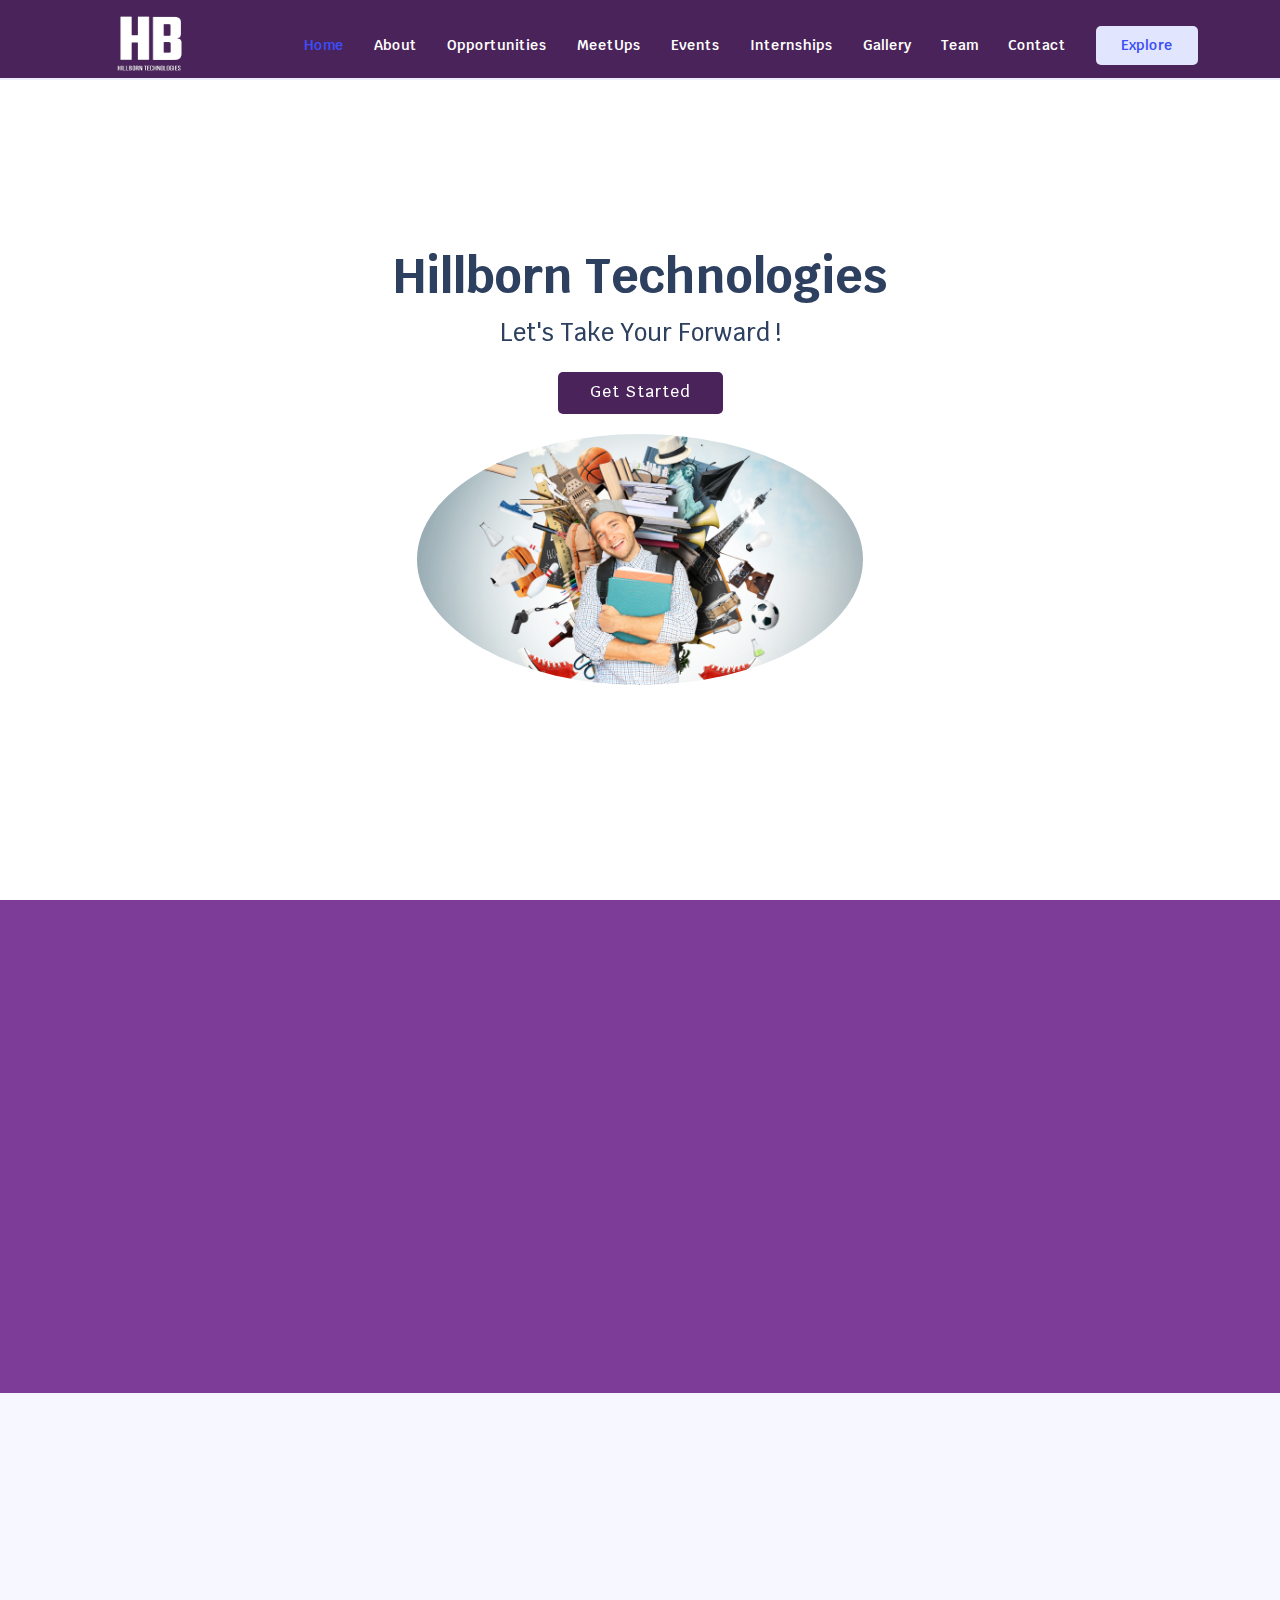
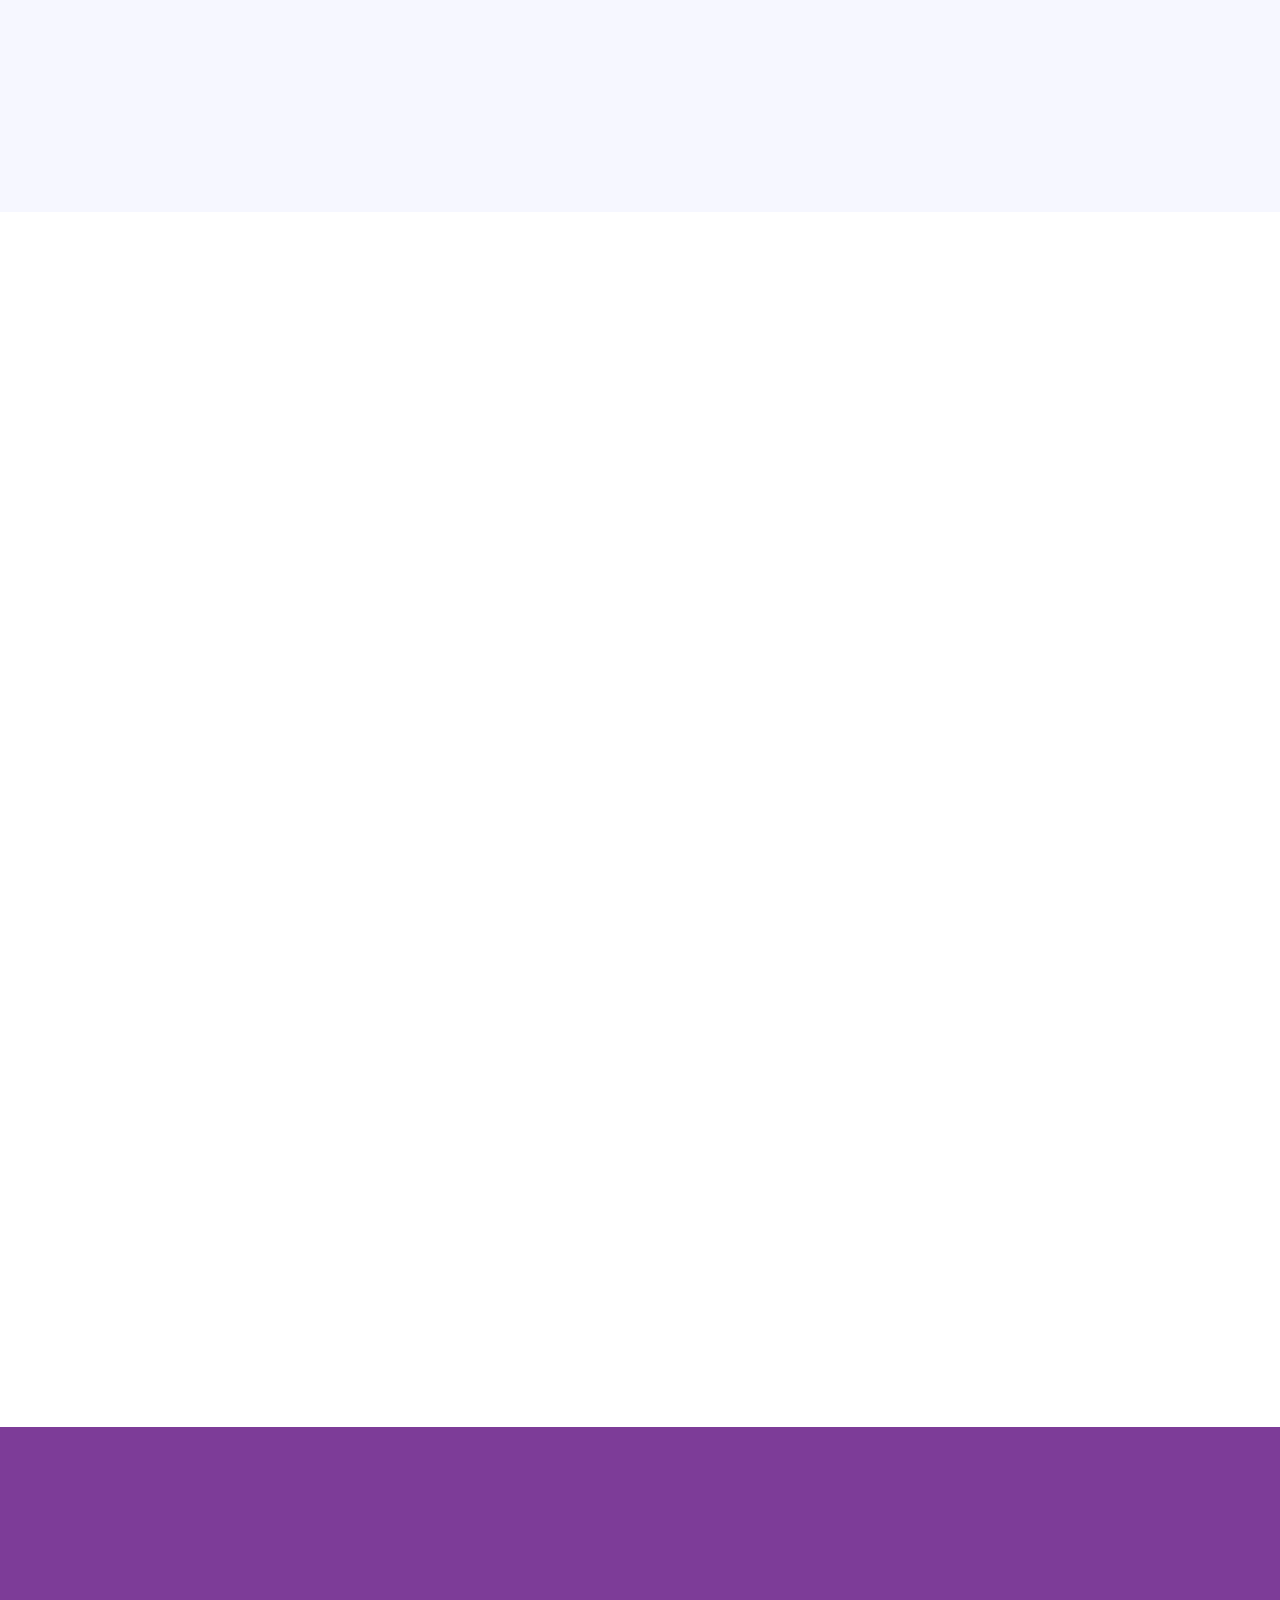
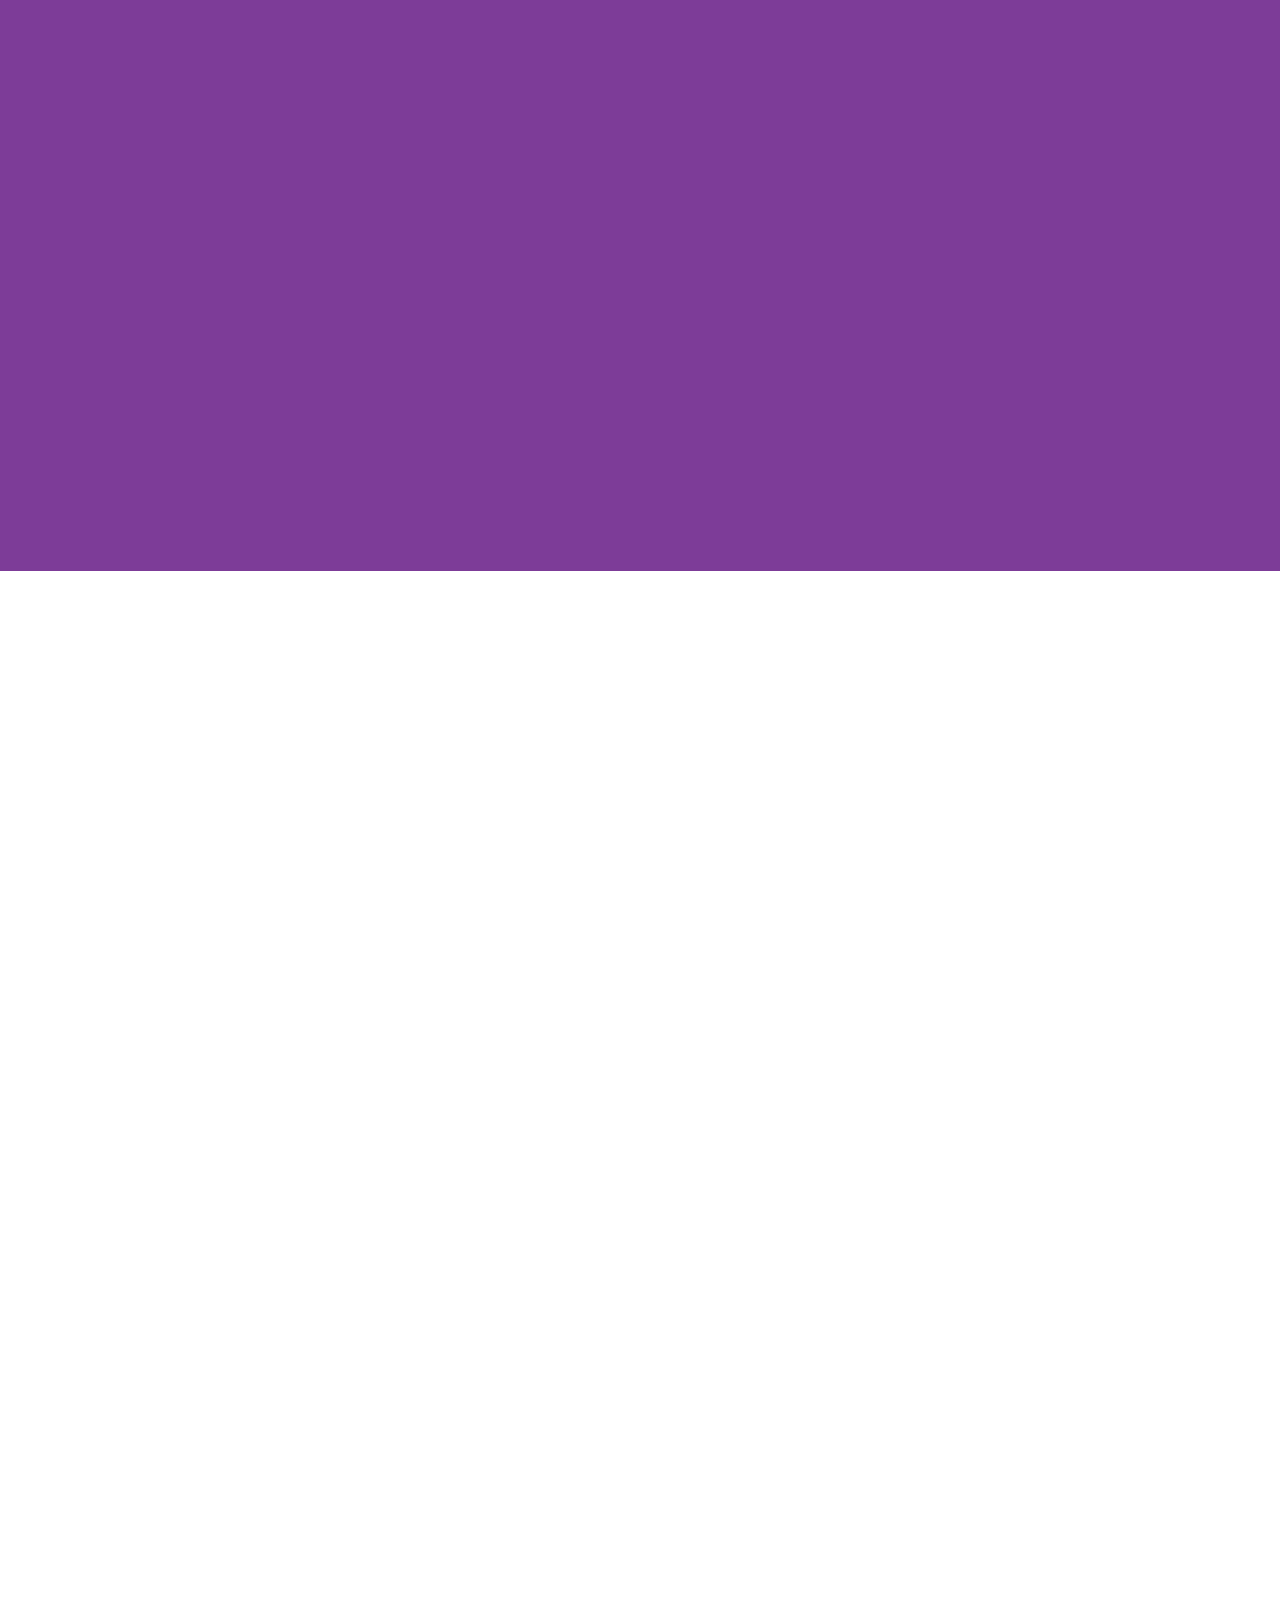
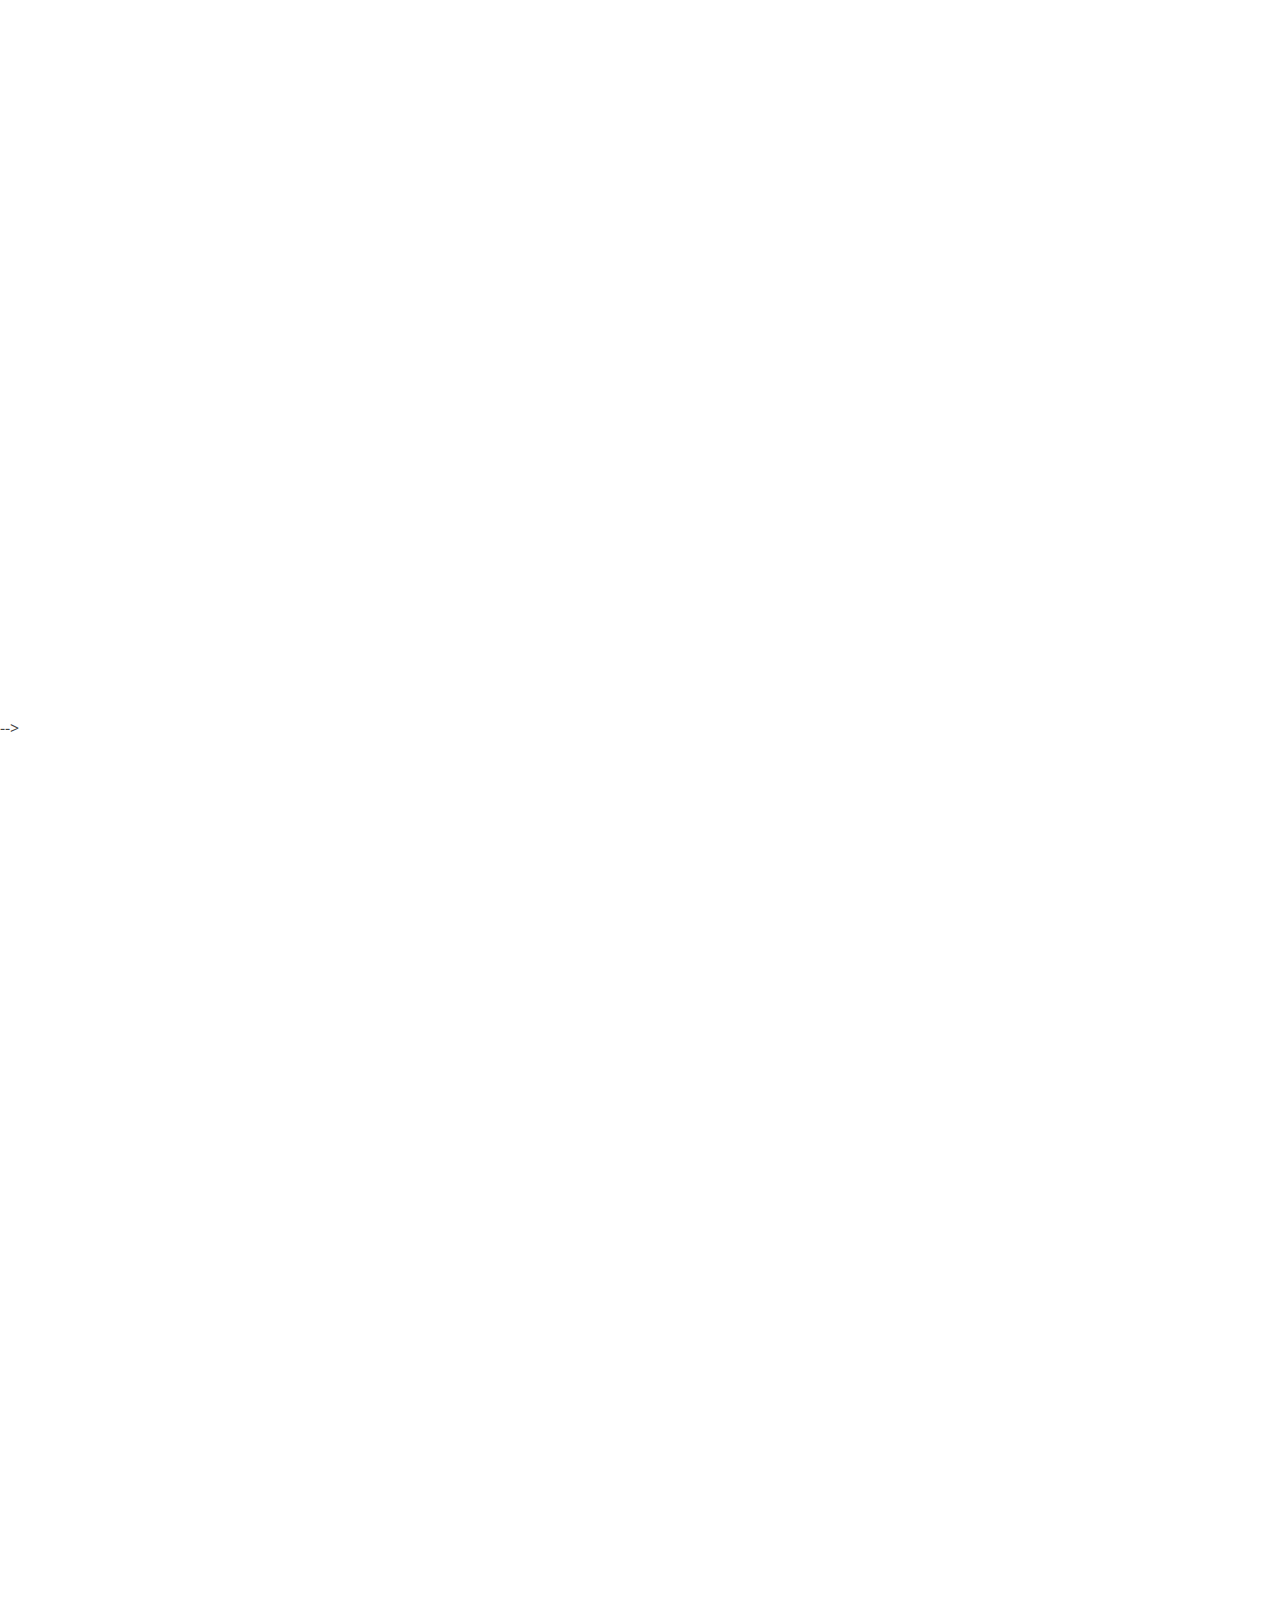
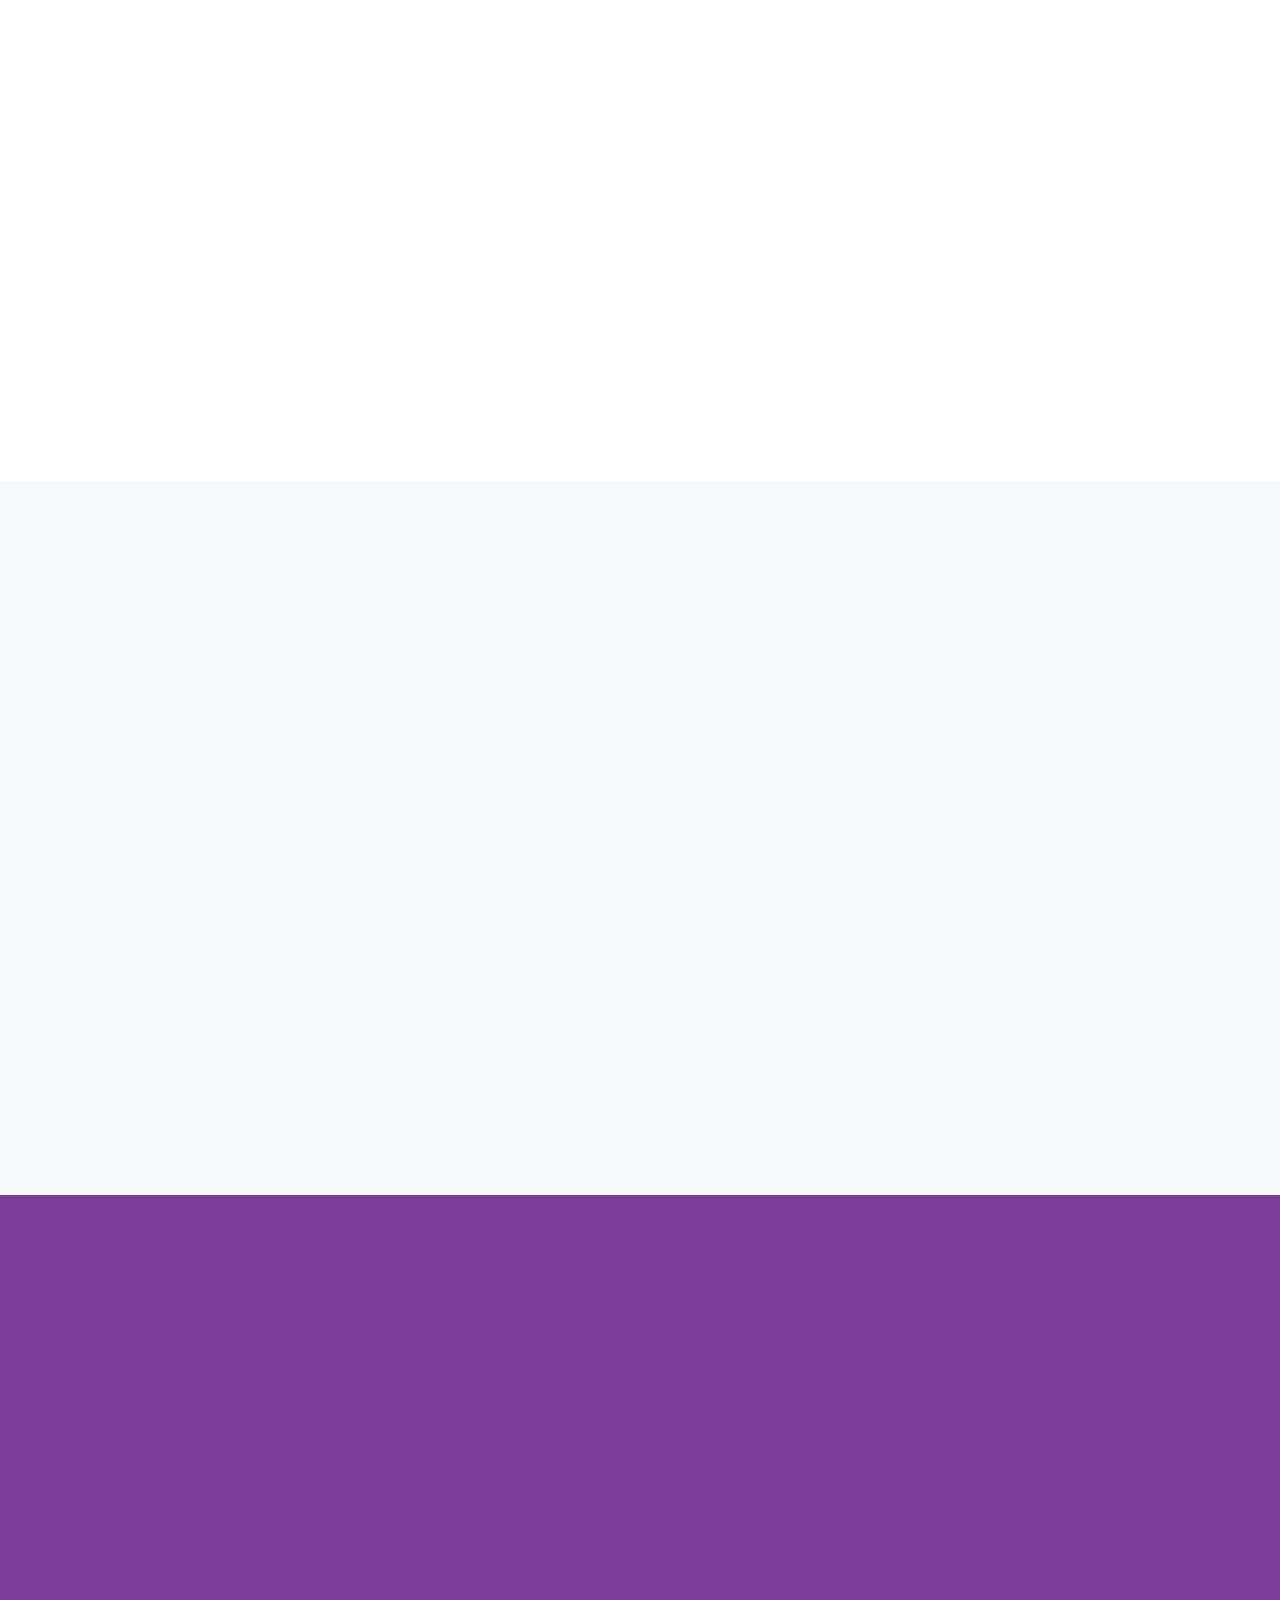
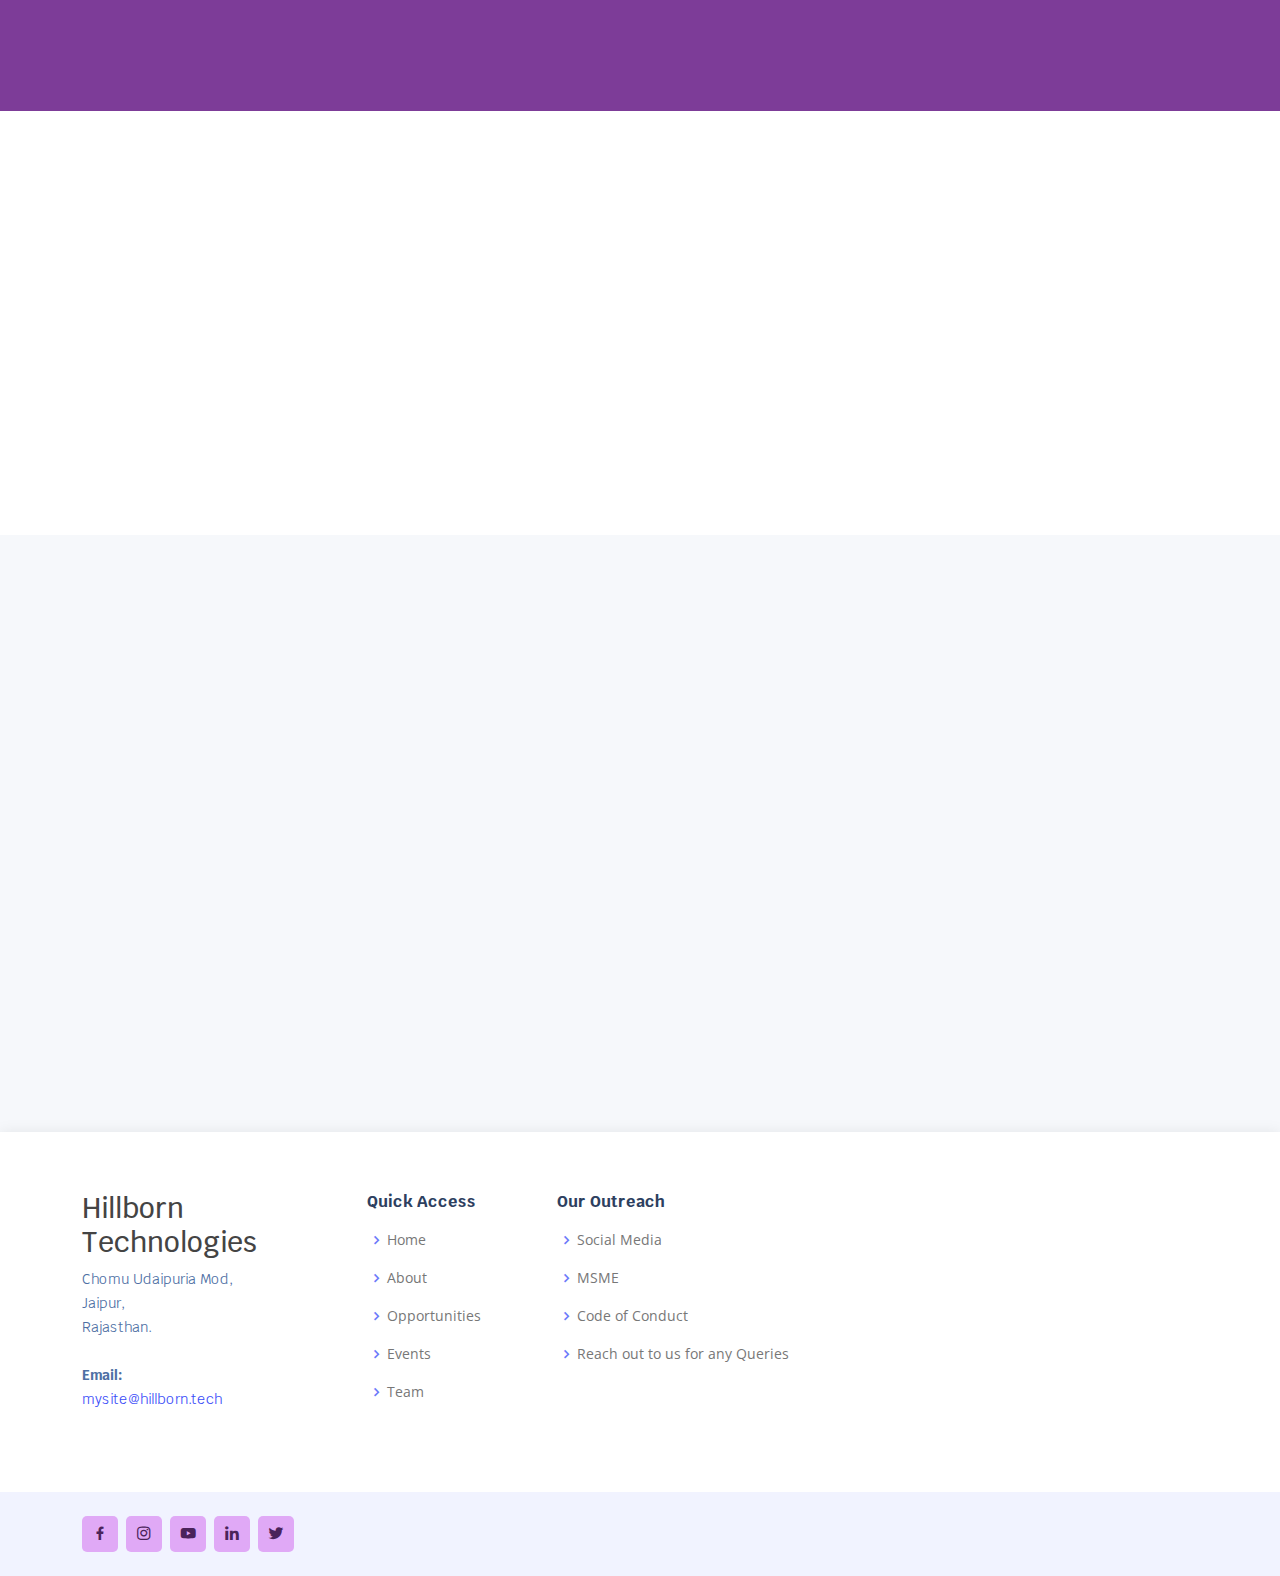
<file: index.html>
<!DOCTYPE html>
<html lang="en">

<head>
  <meta charset="utf-8" />
  <meta content="width=device-width, initial-scale=1.0" name="viewport" />

  <title>Hillborn Technologies</title>
  <meta content="" name="description" />
  <meta content="" name="keywords" />

  <!-- Favicons -->
  <link href="assets/img/titleIcon1.png" rel="icon" />

  <!-- Google Fonts -->
  <link
    href="https://fonts.googleapis.com/css?family=Open+Sans:300,300i,400,400i,600,600i,700,700i|Krub:300,300i,400,400i,500,500i,600,600i,700,700i|Poppins:300,300i,400,400i,500,500i,600,600i,700,700i"
    rel="stylesheet" />

  <!-- Vendor CSS Files -->
  <link href="assets/vendor/aos/aos.css" rel="stylesheet" />
  <link href="assets/vendor/bootstrap/css/bootstrap.min.css" rel="stylesheet" />
  <link href="assets/vendor/bootstrap-icons/bootstrap-icons.css" rel="stylesheet" />
  <link href="assets/vendor/boxicons/css/boxicons.min.css" rel="stylesheet" />
  <link href="assets/vendor/glightbox/css/glightbox.min.css" rel="stylesheet" />
  <link href="assets/vendor/swiper/swiper-bundle.min.css" rel="stylesheet" />

  <!-- Template Main CSS File -->
  <link href="assets/css/style.css" rel="stylesheet" />
</head>

<body>
  <!-- ======= Header ======= -->
  <header id="header" class="fixed-top">
    <div class="container d-flex align-items-center justify-content-between">
      <!-- <h1 class="logo"><a href="index.html">Bikin</a></h1> -->
      <!-- Uncomment below if you prefer to use an image logo -->
      <a href="index.html" class="logo"><img src="assets/img/hbLogo.png" alt="" class="img-fluid" /></a>

      <nav id="navbar" class="navbar">
        <ul>
          <li><a class="nav-link scrollto active" href="#hero">Home</a></li>
          <li><a class="nav-link scrollto" href="#about">About</a></li>
          <li><a class="nav-link scrollto" href="#services">Opportunities</a></li>
           <li><a class="nav-link scrollto" href="#">MeetUps</a></li>
          <li><a class="nav-link scrollto" href="#event">Events</a></li>
          <li><a class="nav-link scrollto" href="internship-detaills.html">Internships</a></li>
          <li><a class="nav-link scrollto" href="gallery.html">Gallery</a></li>
          <li><a class="nav-link scrollto" href="#team">Team</a></li>
          <li><a class="nav-link scrollto" href="#contact">Contact</a></li>
          <li>
            <a class="getstarted scrollto" href="#upcoming-events">Explore</a>
          </li>
        </ul>
        <i class="bi bi-list mobile-nav-toggle"></i>
      </nav>
      <!-- .navbar -->
    </div>
  </header>
  <!-- End Header -->

  <!-- ======= Hero Section ======= -->
  <section id="hero" class="d-flex align-items-center">
    <div class="container d-flex flex-column align-items-center justify-content-center" data-aos="fade-up">
      <h1>Hillborn Technologies</h1>
      <h2>Let's Take Your Forward !</h2>
      <a href="#" class="btn-get-started scrollto">Get Started</a>
      <!--  <button> <a href="#" id="blinking" style="text-decoration:none;">EConference </a></button> -->
      <img src="assets/img/home.png" class="img-fluid hero-img" alt="" data-aos="zoom-in" data-aos-delay="150" />
    </div>
  </section>
  <!-- End Hero -->

  <main id="main">
    <!-- ======= About Section ======= -->
    <section id="about" class="about">
      <div class="container">
        <div class="row no-gutters">
          <div class="content col-xl-5 d-flex align-items-stretch" data-aos="fade-right">
            <div class="content">
              <h3>About Us</h3>
              <p>
                “Let’s Take You Forward”
                <br>
                It’s a community for the people by the people. The vision of the community is to build an environment
                where people can learn together and implement together. It provides people the opportunity to work with
                them showcase their talent, work in-team.
              </p>
              <button class="about-btn">
                <a href="#"> Become a part of our Community <i
                    class="bx bx-chevron-right"></i></a>
              </button>

            </div>
          </div>
          <div class="col-xl-7 d-flex align-items-stretch" data-aos="fade-left">
            <div class="icon-boxes d-flex flex-column justify-content-center">
              <div class="row">
                <div class="col-md-6 icon-box" data-aos="fade-up" data-aos-delay="100">
                  <i class="bx bx-receipt"></i>
                  <h4>Open Source</h4>
                  <p>
                    Our motivation is to funnel learning
                    through development skills, that can solve
                    real-world problems.
                  </p>
                </div>
                <div class="col-md-6 icon-box" data-aos="fade-up" data-aos-delay="200">
                  <i class="bx bx-cube-alt"></i>
                  <h4>Code Collab</h4>
                  <p>
                    Collaborative Working that helps you
                    generate showcase-worthy work.
                  </p>
                </div>
                <div class="col-md-6 icon-box" data-aos="fade-up" data-aos-delay="300">
                  <i class="bx bx-images"></i>
                  <h4>Networking</h4>
                  <p>
                    India’s smartest student community,
                    to learn together and solve real world problems.
                  </p>
                </div>
                <div class="col-md-6 icon-box" data-aos="fade-up" data-aos-delay="400">
                  <i class="bx bx-shield"></i>
                  <h4>Entrepreneurship</h4>
                  <p>
                    Learn the basics of building your startup,
                    pitch your ideas, brainstorm with likeminded people, and many more!
                  </p>
                </div>
              </div>
            </div>
            <!-- End .content-->
          </div>
        </div>
      </div>
    </section>
    <!-- End About Section -->

    <!-- ======= Collabs Section ======= -->
    <section id="clients" class="clients">
      <div class="container" data-aos="zoom-in">
        <div class="row">
          <div class="section-title">
            <h2><br>Our Collaborations</h2>
          </div>
          <div class="col-lg-2 col-md-4 col-6 d-flex align-items-center justify-content-center">
            <img src="assets/img/clients/msme.png" class="img-fluid" alt="" />
          </div>

          <div class="col-lg-2 col-md-4 col-6 d-flex align-items-center justify-content-center">
            <img src="assets/img/clients/collab-2.jpeg" class="img-fluid" alt="" />
          </div>

          <div class="col-lg-2 col-md-4 col-6 d-flex align-items-center justify-content-center">
            <img src="assets/img/clients/collab-3.jpeg" class="img-fluid" alt="" />
          </div>

          <div class="col-lg-2 col-md-4 col-6 d-flex align-items-center justify-content-center">
            <img src="assets/img/clients/collab-4.jpeg" class="img-fluid" alt="" />
          </div>

          <div class="col-lg-2 col-md-4 col-6 d-flex align-items-center justify-content-center">
            <img src="assets/img/clients/collab-5.jpeg" class="img-fluid" alt="" />
          </div>

          <div class="col-lg-2 col-md-4 col-6 d-flex align-items-center justify-content-center">
            <img src="assets/img/clients/collab-6.jpeg" class="img-fluid" alt="" />
          </div>
          <div class="col-lg-2 col-md-4 col-6 d-flex align-items-center justify-content-center">
            <img src="assets/img/clients/collab-7.jpeg" class="img-fluid" alt="" />
          </div>
          <!-- <div
          class="col-lg-2 col-md-4 col-6 d-flex align-items-center justify-content-center"
        >
          <img
            src="assets/img/clients/collab-8.jpeg"
            class="img-fluid"
            alt=""
          />
        </div> -->
          <div class="col-lg-2 col-md-4 col-6 d-flex align-items-center justify-content-center">
            <img src="assets/img/clients/collab-9.jpeg" class="img-fluid" alt="" />
          </div>
          <div class="col-lg-2 col-md-4 col-6 d-flex align-items-center justify-content-center">
            <img src="assets/img/clients/collab-10.jpeg" class="img-fluid" alt="" />
          </div>
          <div class="col-lg-2 col-md-4 col-6 d-flex align-items-center justify-content-center">
            <img src="assets/img/clients/collab-11.jpeg" class="img-fluid" alt="" />
          </div>
          <!-- <div
      class="col-lg-2 col-md-4 col-6 d-flex align-items-center justify-content-center"
    >
      <img
        src="assets/img/clients/collab-12.jpeg"
        class="img-fluid"
        alt=""
      />
    </div> -->
          <div class="col-lg-2 col-md-4 col-6 d-flex align-items-center justify-content-center">
            <img src="assets/img/clients/collab-13.jpeg" class="img-fluid" alt="" />
          </div>
          <div class="col-lg-2 col-md-4 col-6 d-flex align-items-center justify-content-center">
            <img src="assets/img/clients/collab-14.jpeg" class="img-fluid" alt="" />
          </div>

        </div>
      </div>
    </section>
    <!-- End Clients Section -->

    <!-- ======= Features Section ======= -->
    <section id="features" class="features" data-aos="fade-up">
      <div class="container">
        <div class="section-title">
          <h2>Our Aim</h2>

        </div>

        <div class="row content">
          <div class="col-md-5" data-aos="fade-right" data-aos-delay="100">
            <img src="assets/img/network.png" class="img-fluid" alt="" />
          </div>
          <div class="col-md-7 pt-4" data-aos="fade-left" data-aos-delay="100">
            <h3>
              Network
            </h3>
            <p class="" style="font-size: 18px;">
              Your network is your net worth. Build a strong network and interact with some of cool minded people,
              As we already know that software development professionals flourish by networking, we help you in
              connecting to people who matter via our online/offline events.

          </div>
        </div>

        <div class="row content">
          <div class="col-md-5 order-1 order-md-2" data-aos="fade-left">
            <img src="assets/img/features-2.png" class="img-fluid" alt="" />
          </div>
          <div class="col-md-7 pt-5 order-2 order-md-1" data-aos="fade-right">
            <h3>Explore</h3>
            <p class="" style="font-size: 18px;">
              With our masterclass or session, you can explore different fields and you can learn many more things
              andthis will help a lot.
              Join niche clubs, interact with experts, explore, network with high-profile and ambitious individuals, get
              internships, and join India’s largest community all for free! What are you waiting for?
            </p>

          </div>
        </div>

        <div class="row content">
          <div class="col-md-5" data-aos="fade-right">
            <img src="assets/img/communityBasedLearning.png" class="img-fluid" alt="" />
          </div>
          <div class="col-md-7 pt-5" data-aos="fade-left">
            <h3>
             Community-based learning
            </h3>
            <!-- <p> <em>Work, study and learn together. Bounce ideas off each other. From helping you find internships to working on projects, find your next circle here.</em>
              </p> -->
            <p class="" style="font-size: 18px;">
              Work, study and learn together. Bounce ideas off each other. From helping you find internships to working
              on projects, find your next circle here.
            </p>

          </div>
        </div>


      </div>
    </section>
    <!-- End Features Section -->

    <!-- ======= Steps Section ======= -->
    <!-- <section id="steps" class="steps">
        <div class="container">
          <div class="row no-gutters" data-aos="fade-up">
            <div class="section-title">
              <h2>Our Initiatives</h2>
        
            </div>
            <div
              class="col-lg-4 col-md-6 content-item"
              data-aos="fade-up"
              data-aos-delay="100"
            >
              <span>01</span>
              <h4>Internship opportunity</h4>
              <p>
                We launching our internships on 1 March
                2022, we will provide Tech internships
                as well as non-tech internships with
                certificates and many more things.
              </p>
            </div>

            <div
              class="col-lg-4 col-md-6 content-item"
              data-aos="fade-up"
              data-aos-delay="200"
            >
              <span>02</span>
              <h4>Repellat Nihil</h4>
              <p>
                Dolorem est fugiat occaecati voluptate velit esse. Dicta
                veritatis dolor quod et vel dire leno para dest
              </p>
            </div>

            <div
              class="col-lg-4 col-md-6 content-item"
              data-aos="fade-up"
              data-aos-delay="300"
            >
              <span>03</span>
              <h4>Ad ad velit qui</h4>
              <p>
                Molestiae officiis omnis illo asperiores. Aut doloribus vitae
                sunt debitis quo vel nam quis
              </p>
            </div>

            <div
              class="col-lg-4 col-md-6 content-item"
              data-aos="fade-up"
              data-aos-delay="100"
            >
              <span>04</span>
              <h4>Repellendus molestiae</h4>
              <p>
                Inventore quo sint a sint rerum. Distinctio blanditiis deserunt
                quod soluta quod nam mider lando casa
              </p>
            </div>

            <div
              class="col-lg-4 col-md-6 content-item"
              data-aos="fade-up"
              data-aos-delay="200"
            >
              <span>05</span>
              <h4>Sapiente Magnam</h4>
              <p>
                Vitae dolorem in deleniti ipsum omnis tempore voluptatem. Qui
                possimus est repellendus est quibusdam
              </p>
            </div>

            <div
              class="col-lg-4 col-md-6 content-item"
              data-aos="fade-up"
              data-aos-delay="300"
            >
              <span>06</span>
              <h4>Facilis Impedit</h4>
              <p>
                Quis eum numquam veniam ea voluptatibus voluptas. Excepturi aut
                nostrum repudiandae voluptatibus corporis sequi
              </p>
            </div>
          </div>
        </div>
      </section> -->
    <!-- End Steps Section -->

    <!-- ======= Services Section ======= -->
    <section id="services" class="services">
      <div class="container" data-aos="fade-up">
        <div class="section-title">
          <h2>Our Initiatives</h2>
          <p>
            We encourage people to share about their skills or any
            good work they do in their life so that many more
            opportunites will come up in your life. Do share about your
            achievement on social media
          </p>
        </div>

        <div class="row">
          <div class="col-md-6 col-lg-3 d-flex align-items-stretch mb-5 mb-lg-0" data-aos="fade-up"
            data-aos-delay="100">
            <div class="icon-box">
              <div class="icon"><i class="bx bxl-dribbble"></i></div>
              <h4 class="title"><a href="">Internship opportunity</a></h4>
              <p class="description">
                We are launching our internships on 1 March
                2022, we will provide Tech internships
                as well as non-tech internships with
                certificates and many more things.

              </p>
            </div>
          </div>

          <div class="col-md-6 col-lg-3 d-flex align-items-stretch mb-5 mb-lg-0" data-aos="fade-up"
            data-aos-delay="200">
            <div class="icon-box">
              <div class="icon"><i class="bx bx-file"></i></div>
              <h4 class="title"><a href="#">Campus Leaders</a></h4>
              <p class="description">
                Campus Leaders at Hillborn are people
                with an entrepreneurial mindset who
                want to add value to the community
                by spreading awareness about the
                cause and gathering like-minded
                people to work towards it.
              </p>
            </div>
          </div>

          <div class="col-md-6 col-lg-3 d-flex align-items-stretch mb-5 mb-lg-0" data-aos="fade-up"
            data-aos-delay="300">
            <div class="icon-box">
              <div class="icon"><i class="bx bx-tachometer"></i></div>
              <h4 class="title"><a href="">Hackathons/Workshops</a></h4>
              <p class="description">
                We provide free workshops, sessions,
                mentorship, hackathons, free of cost.
                we provide some community meetings
                for our members.
              </p>
            </div>
          </div>

          <div class="col-md-6 col-lg-3 d-flex align-items-stretch mb-5 mb-lg-0" data-aos="fade-up"
            data-aos-delay="400">
            <div class="icon-box">
              <div class="icon"><i class="bx bx-layer"></i></div>
              <h4 class="title"><a href="#">Chapter Lead</a></h4>
              <p class="description">
                Chapter Leaders at hillborn technologies
                are people with an entrepreneurial
                mindset who want to add value to the
                community by spreading awareness
                about the cause and gathering like minded people to work towards it.
              </p>
            </div>
          </div>
        </div>
      </div>
    </section>
    <!-- End Services Section -->

    
    <!-- =======Upcoming Events Section ======= -->
    
    <section id="upcoming-events" class="features" data-aos="fade-up">
      <div class="container">
        <div class="section-title">
          <h2>Upcoming Events</h2>

        </div>

 
            <!-- <div class="event">
                <div class="event-wrap">
                  <img
                    src="assets/img/upcoming-poster1.png"
                    class="img-fluid"
                    alt=""
                    style="border-radius: 30px;"
                  />
                  <div class="event-info">
                    <h4>EduHub International Collaboration</h4>
                    <p>...</p>
                    <div class="event-links">
                      <a
                        href="#"
                        class="event-lightbox"
                        ><i class="bx bx-plus"></i
                      ></a>
                    </div>
                  </div> -->

          </div>
        
  
            <!-- <div class="event">
                <div class="event-wrap">
                  <img
                    src="assets/img/upcoming-poster2.png"
                    class="img-fluid"
                    alt=""
                    style="border-radius: 30px;"
                  />
                  <div class="event-info">
                    <h4>Roadmap to CSE</h4>
                    <p>...</p>
                    <div class="event-links">
                      <a
                        href="#"
                        class="event-lightbox"
                        ><i class="bx bx-plus"></i
                      ></a>
                    </div>
                  </div> -->

        

      <div class="row content">
        <div class="col-md-5" data-aos="fade-right" data-aos-delay="100">
          <img src="assets/img/events/Marketing.png" class="img-fluid" alt="" style="border-radius: 30px;" />

        </div>
        <div class="col-md-7 pt-4" data-aos="fade-left" data-aos-delay="100">
          <h3>
         Marketing webinar
          </h3>
          <p class="fst-italic" style="font-size: 20px;">
            How to start your Marketing Journey ?
            <br>
            Date- 20 April 2022
Time-  9 AM IST
Platform - Youtube

      
            <br>
          <button class="button-register">
            <a href="#"
              style="color:#fff;">Register Now</a>
          </button>


        </div>
      </div><br><br>
      
       <div class="row content">
        <div class="col-md-5" data-aos="fade-right" data-aos-delay="100">
          <img src="assets/img/events/English.png" class="img-fluid" alt="" style="border-radius: 30px;" />

        </div>
        <div class="col-md-7 pt-4" data-aos="fade-left" data-aos-delay="100">
          <h3>
         English Learning Course
          </h3>
          <p class="fst-italic" style="font-size: 20px;">
            <br>
            Date- Monday - Friday
Time-  8.30 AM IST
Platform - Youtube

      
            <br>
          <button class="button-register">
            <a href="#"
              style="color:#fff;">Register Now</a>
          </button>


        </div>
      </div>

    </section>    

    </section>
    <!-- =======End Upcoming Events Section ======= --> -->

    <!-- ======= Events Section ======= -->
    <section id="event" class="event">
      <div class="container" data-aos="fade-up">
        <div class="section-title">
          <h2>Events</h2>
          <p>
            In Our community we will offer you many webinar,
            workshop so stay tuned with us and contribute in our events.
            Learn real-life skills from experts, join clubs, hangout and network with smart people.<br>
            <b>Get a chance to meet and learn from industry experts LIVE for FREE</b>
          </p>
        </div>

        <div class="row event-container">
          <div class="col-xl-3 col-lg-4 col-md-6 event-item ">
            <div class="event-wrap">
              <img src="assets/img/events/Marketing1.png" class="img-fluid" alt="" />
              <!--<div class="event-info">
                <b>
                  <h4>Opening ceremony at University of Lagos</h4>
                  <p>About Event <br>
                    "An initiative to contribute to the open source community by providing training,
                     guidance, and awareness about the possibilities in the field of software to students. 
                  </p>
                </b>
                <div class="event-links">
                  <a href="#"><i class="bx bx-plus"></i></a>
                 
                </div>
              </div>-->
            </div>
          </div>

          <div class="col-xl-3 col-lg-4 col-md-6 event-item ">
            <div class="event-wrap">
              <img src="assets/img/events/Business.png" class="img-fluid" alt="" />
              <!--<div class="event-info">
                <b>
                  <h4>Roadmap for CSE Students</h4>
                  <p>About Speaker <br>
                    "Abdul bari sir is experienced chief executive officer 
                    with a demonstrated history of working in the computer software industry. "</p>
                </b>
                <div class="event-links">
                  <a href="#"><i class="bx bx-plus"></i></a>
                  
                </div>
              </div>-->
            </div>
          </div>

          <div class="col-xl-3 col-lg-4 col-md-6 event-item ">
            <div class="event-wrap">
              <img src="assets/img/events/MarketingStrat.png" class="img-fluid" alt="" />
              <!--<div class="event-info">
                <b>
                  <h4>Open source and Hands on Github</h4>
                  <p>About Speaker <br>
                    "Sahitya Roy is Founder of hillborn technologies."</p>
                </b>
                <div class="event-links">
                  <a href="#"><i class="bx bx-plus"></i></a>
                 
                </div>
              </div>-->
            </div>
          </div>

          <div class="col-xl-3 col-lg-4 col-md-6 event-item ">
            <div class="event-wrap">
              <img src="assets/img/events/Digital.png" class="img-fluid" alt="" />
              <!--<div class="event-info">
                <b>
                  <h4>Opportunities Roadmap for 2nd & 3rd years</h4>
                  <p>About Speaker<br>
                    " Vibali Joshi is an upcoming SWE INtern'22 @Microsoft, PM intern @CueMath and
                    WIT LEad @GDSC-IIEST."</p>
                </b>
                <div class="event-links">
                  <a href="#"><i class="bx bx-plus"></i></a>
                 
                </div>
              </div>-->
            </div>
          </div>

          <div class="Event-page">
            <button class="button-register view-team">
              <a class="btn-work" href="./eventPage.html" 
                style="color:#fff;"> Explore More Events </a>
            </button>
          </div>

          
        </div>
      </div>
    </section>
    <!-- End Events Section -->

    <!-- ======= Team Section ======= -->
    <section id="team" class="team">
      <div class="container" data-aos="fade-up">
        <div class="section-title">
          <h2>Team</h2>
          <p>
            Teamwork is the ability to work together toward a common vision. Our team and Mentors are the experts on the
            Open Source project and many more tech stack the team is working on.
            .
          </p>
        </div>
        <div class="teamage">
          <div class="row">
            <div class="col-xl-6 col-lg-6 col-md-6" data-aos="fade-up" data-aos-delay="100">
              <div class="member">
                <img src="assets/img/team/Priya.jpeg" class="img-fluid founder-img" alt="" />
                <div class="member-info">
                  <div class="member-info-content">
                    <h4>Priya Chandak</h4>
                    <span>Founder</span>
                  </div>
                  <div class="social">
                    <a href=""><i class="bi bi-twitter"></i></a>
                    <a href=""><i class="bi bi-facebook"></i></a>
                    <a href=""><i class="bi bi-instagram"></i></a>
                    <a href=""><i class="bi bi-linkedin"></i></a>
                  </div>
                </div>
              </div>
            </div>

            <div class="col-xl-6 col-lg-6 col-md-6" data-aos="fade-up" data-aos-delay="200">
              <div class="member">
                <img src="assets/img/team/Sahitya.jpeg" class="img-fluid founder-img" alt="" />
                <div class="member-info">
                  <div class="member-info-content">
                    <h4>Sahitya Roy</h4>
                    <span>Founder</span>
                  </div>
                  <div class="social">
                    <a href=""><i class="bi bi-twitter"></i></a>
                    <a href=""><i class="bi bi-facebook"></i></a>
                    <a href=""><i class="bi bi-instagram"></i></a>
                    <a href=""><i class="bi bi-linkedin"></i></a>
                  </div>
                </div>
              </div>
            </div>

            <!-- <div
              class="col-xl-3 col-lg-4 col-md-6"
              data-aos="fade-up"
              data-aos-delay="300"
            >
              <div class="member">
                <img
                  src="assets/img/team/team_3.jpg"
                  class="img-fluid"
                  alt=""
                />
                <div class="member-info">
                  <div class="member-info-content">
                    <h4>Anuradha Jadon</h4>
                    <span>Community Manager</span>
                  </div>
                  <div class="social">
                    <a href=""><i class="bi bi-twitter"></i></a>
                    <a href=""><i class="bi bi-facebook"></i></a>
                    <a href=""><i class="bi bi-instagram"></i></a>
                    <a href=""><i class="bi bi-linkedin"></i></a>
                  </div>
                </div>
              </div>
            </div>

            <div
              class="col-xl-3 col-lg-4 col-md-6"
              data-aos="fade-up"
              data-aos-delay="300"
            >
              <div class="member">
                <img
                  src="assets/img/team/team_11.JPG"
                  class="img-fluid"
                  alt=""
                />
                <div class="member-info">
                  <div class="member-info-content">
                    <h4>Amol Kawade</h4>
                    <span>HR Manager</span>
                  </div>
                  <div class="social">
                    <a href=""><i class="bi bi-twitter"></i></a>
                    <a href=""><i class="bi bi-facebook"></i></a>
                    <a href=""><i class="bi bi-instagram"></i></a>
                    <a href=""><i class="bi bi-linkedin"></i></a>
                  </div>
                </div>
              </div>
            </div>

            <div
            class="col-xl-3 col-lg-4 col-md-6"
            data-aos="fade-up"
            data-aos-delay="300"
          >
            <div class="member">
              <img
                src="assets/img/team/team_12.jpg"
                class="img-fluid"
                alt=""
              />
              <div class="member-info">
                <div class="member-info-content">
                  <h4>Sahil Patani</h4>
                  <span>Web Developer</span>
                </div>
                <div class="social">
                  <a href=""><i class="bi bi-twitter"></i></a>
                  <a href=""><i class="bi bi-facebook"></i></a>
                  <a href=""><i class="bi bi-instagram"></i></a>
                  <a href=""><i class="bi bi-linkedin"></i></a>
                </div>
              </div>
            </div>
          </div>

          <div
          class="col-xl-3 col-lg-4 col-md-6"
          data-aos="fade-up"
          data-aos-delay="300"
        >
          <div class="member">
            <img
              src="assets/img/team/team_7.jpg"
              class="img-fluid"
              alt=""
            />
            <div class="member-info">
              <div class="member-info-content">
                <h4>Amar Sansil</h4>
                <span>PR Manager</span>
              </div>
              <div class="social">
                <a href=""><i class="bi bi-twitter"></i></a>
                <a href=""><i class="bi bi-facebook"></i></a>
                <a href=""><i class="bi bi-instagram"></i></a>
                <a href=""><i class="bi bi-linkedin"></i></a>
              </div>
            </div>
          </div>
        </div>

        <div
        class="col-xl-3 col-lg-4 col-md-6"
        data-aos="fade-up"
        data-aos-delay="300"
      >
        <div class="member">
          <img
            src="assets/img/team/team_2.jpg"
            class="img-fluid"
            alt=""
          />
          <div class="member-info">
            <div class="member-info-content">
              <h4>Nandini Agarwal</h4>
              <span>HR Manager</span>
            </div>
            <div class="social">
              <a href=""><i class="bi bi-twitter"></i></a>
              <a href=""><i class="bi bi-facebook"></i></a>
              <a href=""><i class="bi bi-instagram"></i></a>
              <a href=""><i class="bi bi-linkedin"></i></a>
            </div>
          </div>
        </div>
      </div>


            <div
              class="col-xl-3 col-lg-4 col-md-6"
              data-aos="fade-up"
              data-aos-delay="400"
            >
              <div class="member">
                <img
                  src="assets/img/team/team_8.jpg"
                  class="img-fluid"
                  alt=""
                />
                <div class="member-info">
                  <div class="member-info-content">
                    <h4>Harsh</h4>
                    <span>Web Developer</span>
                  </div>
                  <div class="social">
                    <a href=""><i class="bi bi-twitter"></i></a>
                    <a href=""><i class="bi bi-facebook"></i></a>
                    <a href=""><i class="bi bi-instagram"></i></a>
                    <a href=""><i class="bi bi-linkedin"></i></a>
                  </div>
                </div>
              </div>
            </div> -->
            <div class="view-team">
              <button class="button-register view-team">
                <a class="btn-work" href="./team.html" 
                  style="color:#fff;"> > </a>
                  <!-- <img src="/assets/img/team.png" height="25px" width="25px"> -->
              </button>
            </div>
          </div>
        </div>
      </div>
    </section>
    <!-- End Team Section -->

    <!-- ======= Testimonials Section ======= -->
    <section id="testimonials" class="testimonials section-bg">
      <div class="container" data-aos="fade-up">
        <div class="section-title">
          <h2> WHAT DOES THE COMMUNITY SAY ABOUT US ?</h2>

        </div>

        <div class="testimonials-slider swiper" data-aos="fade-up" data-aos-delay="100">
          <div class="swiper-wrapper">
            <div class="swiper-slide">
              <div class="testimonial-item">
                <p>
                  <i class="bx bxs-quote-alt-left quote-icon-left"></i>
                  Hillborn Technologies is a child for me building this community helps me a lot to grow in my community journey, networking with various community leads many more stuffs :)
                  <i class="bx bxs-quote-alt-right quote-icon-right"></i>
                </p>
                <img src="assets/img/testimonials/Sahitya.jpeg" class="testimonial-img" alt="" />
                <h3>Sahitya Roy</h3>
                <h4>Co-Founder</h4>
              </div>
            </div>
            <!-- End testimonial item -->

            <div class="swiper-slide">
              <div class="testimonial-item">
                <p>
                  <i class="bx bxs-quote-alt-left quote-icon-left"></i>
                  I have learn a lot in the journey, i develop my communication skill as well as my management skill, its an amazing experience.
                  <i class="bx bxs-quote-alt-right quote-icon-right"></i>
                </p>
                <img src="assets/img/testimonials/Priya.jpeg" class="testimonial-img" alt="" />
                <h3>Priya Chandak</h3>
                <h4>Founder</h4>
              </div>
            </div>
            <!-- End testimonial item -->

            <div class="swiper-slide">
              <div class="testimonial-item">
                <p>
                  <i class="bx bxs-quote-alt-left quote-icon-left"></i>
                  "Hillborn Technologies" is FILLING THE GAP which was meant to be filled by the professors of the same
                  domain. To all of their efforts: "Very much appreciated"
                  <i class="bx bxs-quote-alt-right quote-icon-right"></i>
                </p>
                <img src="assets/img/testimonials/team_3.jpg" class="testimonial-img" alt="" />
                <h3>Anuradha Jadon</h3>
                <h4>Community Manager</h4>
              </div>
            </div>
            <!-- End testimonial item -->

            <div class="swiper-slide">
              <div class="testimonial-item">
                <p>
                  <i class="bx bxs-quote-alt-left quote-icon-left"></i>
                  It was an amazing experience with Hillborn they will clear your each and every doubt, and the content
                  was also super. Excited to join Hillborn.
                  <i class="bx bxs-quote-alt-right quote-icon-right"></i>
                </p>
                <img src="assets/img/testimonials/team_2.jpg" class="testimonial-img" alt="" />
                <h3>Nandini Agarwal</h3>
                <h4></h4>
              </div>
            </div>
            <!-- End testimonial item -->

            <!-- <div class="swiper-slide">
          <div class="testimonial-item">
            <p>
              <i class="bx bxs-quote-alt-left quote-icon-left"></i>
              Quis quorum aliqua sint quem legam fore sunt eram irure
              aliqua veniam tempor noster veniam enim culpa labore duis
              sunt culpa nulla illum cillum fugiat legam esse veniam culpa
              fore nisi cillum quid.
              <i class="bx bxs-quote-alt-right quote-icon-right"></i>
            </p>
            <img
              src="assets/img/testimonials/testimonials-5.jpg"
              class="testimonial-img"
              alt=""
            />
            <h3>John Larson</h3>
            <h4>Entrepreneur</h4>
          </div>
        </div> -->
            <!-- End testimonial item -->
          </div>
          <div class="swiper-pagination"></div>
        </div>
      </div>
    </section>
    <!-- End Testimonials Section -->

    <!-- Campus Ambassador Section -->

    <section id="campus-leaders" class="about">
      <div class="container">
        <div class="row no-gutters">
          <div class="content col-xl-5 d-flex align-items-stretch" data-aos="fade-right">
            <div class="content">
              <h3>Campus Leaders</h3>
              <p>
                Leaders at Hillborn Technologies are people with an entrepreneurial mindset who want to add value to the
                community by spreading awareness about the cause and gather like-minded people to work towards it. Above
                all, Campus Leaders lead-by-example and influence people by their contribution to the community.
              </p>
              <button class="about-btn" class="button-hover">
                <a
                  href="#">
                  Become a Campus Leader <i class="bx bx-chevron-right"></i></a>
              </button>
              <!-- <button>
          <a class="getstarted scrollto" href="#">Become a Campus Leader</a>
        </button> -->
            </div>
          </div>
          <div class="col-xl-7 d-flex align-items-stretch" data-aos="fade-left">
            <div class="icon-boxes d-flex flex-column justify-content-center">
              <div class="row">
                <!-- <div
              class="col-md-6 icon-box"
              data-aos="fade-up"
              data-aos-delay="100"
            > -->
                <!-- <img src="assets/img/campusimg.jpg" class="img-fluid" alt="" style="border-radius: 30px; width: fit-content;" /> -->
                <!-- <img src="assets/img/campus-lead2.png" class="img-fluid" alt="" style="border-radius: 30px;" /> -->
                <div class="event">
                  <div class="event-wrap">
                    <img src="assets/img/campusimg.jpg" class="img-fluid" alt="" style="border-radius: 30px;" />
                    <div class="event-info">
                      <h4>Benefits of Becoming a Campus Leader</h4>
                      <p>...</p>
                      <div class="event-links">
                        <a href="assets/img/campus.png" class="event-lightbox" title="App 1"><i
                            class="bx bx-plus"></i></a>
                      </div>
                    </div>
                  </div>
                </div>


                <!-- <i class="bx bx-receipt"></i>
              <h4>Open Source</h4>
              <p>
                Our motivation is to funnel learning
                through development skills, that can solve
                real-world problems.
              </p>
            </div>
            <div
              class="col-md-6 icon-box"
              data-aos="fade-up"
              data-aos-delay="200"
            >
              <i class="bx bx-cube-alt"></i>
              <h4>Code Collab</h4>
              <p>
                Collaborative Working that helps you
                generate showcase-worthy work.
              </p>
            </div>
            <div
              class="col-md-6 icon-box"
              data-aos="fade-up"
              data-aos-delay="300"
            >
              <i class="bx bx-images"></i>
              <h4>Networking</h4>
              <p>
                India’s smartest student community,
                to learn together and solve real world problems.
              </p>
            </div>
            <div
              class="col-md-6 icon-box"
              data-aos="fade-up"
              data-aos-delay="400"
            >
              <i class="bx bx-shield"></i>
              <h4>Entrepreneurship</h4>
              <p>
                Learn the basics of building your startup,
                pitch your ideas, brainstorm with likeminded people, and many more!
              </p>
            </div>
          </div>
        </div> -->
                <!-- End .content-->
              </div>
            </div>
          </div>
    </section>

    <!-- End Campus Ambassador Sections  -->

    <!-- ======= Frequently Asked Questions Section ======= -->
    <section id="faq" class="faq">
      <div class="container" data-aos="fade-up">
        <div class="section-title">
          <h2>Frequently Asked Questions about the Community !</h2>
        </div>

        <ul class="faq-list">
          <li>
            <div data-bs-toggle="collapse" class="collapsed question" href="#faq1">
              What is Hillborn Technologies ?
              <i class="bi bi-chevron-down icon-show"></i><i class="bi bi-chevron-up icon-close"></i>
            </div>
            <div id="faq1" class="collapse" data-bs-parent=".faq-list">
              <p>
                Hillborn is a international community we provide peer to peer learning sessions for students also we
                organize several talk session Hackakhons etc.
              </p>
            </div>
          </li>

          <li>
            <div data-bs-toggle="collapse" href="#faq2" class="collapsed question">
              What are the benefits of joining Hillborn Technologies ? <i class="bi bi-chevron-down icon-show"></i><i
                class="bi bi-chevron-up icon-close"></i>
            </div>
            <div id="faq2" class="collapse" data-bs-parent=".faq-list">
              <p>
                We are registered under MSME Govt of India and also under Rajasthan Govt and are associated with startup
                India, also we are collaborating with IEM UEM group as well as university of Lagos and
                GiveMyCeryificate, dataprotocol etc. to expand the community and provide a fantabulous experience.
              </p>
            </div>
          </li>

          <li>
            <div data-bs-toggle="collapse" href="#faq3" class="collapsed question">
              Why would anyone become a part of Hillborn Technologies ? <i class="bi bi-chevron-down icon-show"></i><i
                class="bi bi-chevron-up icon-close"></i>
            </div>
            <div id="faq3" class="collapse" data-bs-parent=".faq-list">
              <p>
                After joining this community you get to work with our core team on different prospects, also you get
                international exposure and multiple such fantastic things.
              </p>
            </div>
          </li>

          <!-- <li>
              <div
                data-bs-toggle="collapse"
                href="#faq4"
                class="collapsed question"
              >
                Ac odio tempor orci dapibus. Aliquam eleifend mi in nulla?
                <i class="bi bi-chevron-down icon-show"></i
                ><i class="bi bi-chevron-up icon-close"></i>
              </div>
              <div id="faq4" class="collapse" data-bs-parent=".faq-list">
                <p>
                  Dolor sit amet consectetur adipiscing elit pellentesque
                  habitant morbi. Id interdum velit laoreet id donec ultrices.
                  Fringilla phasellus faucibus scelerisque eleifend donec
                  pretium. Est pellentesque elit ullamcorper dignissim. Mauris
                  ultrices eros in cursus turpis massa tincidunt dui.
                </p>
              </div>
            </li>

            <li>
              <div
                data-bs-toggle="collapse"
                href="#faq5"
                class="collapsed question"
              >
                Tempus quam pellentesque nec nam aliquam sem et tortor
                consequat? <i class="bi bi-chevron-down icon-show"></i
                ><i class="bi bi-chevron-up icon-close"></i>
              </div>
              <div id="faq5" class="collapse" data-bs-parent=".faq-list">
                <p>
                  Molestie a iaculis at erat pellentesque adipiscing commodo.
                  Dignissim suspendisse in est ante in. Nunc vel risus commodo
                  viverra maecenas accumsan. Sit amet nisl suscipit adipiscing
                  bibendum est. Purus gravida quis blandit turpis cursus in
                </p>
              </div>
            </li>

            <li>
              <div
                data-bs-toggle="collapse"
                href="#faq6"
                class="collapsed question"
              >
                Tortor vitae purus faucibus ornare. Varius vel pharetra vel
                turpis nunc eget lorem dolor?
                <i class="bi bi-chevron-down icon-show"></i
                ><i class="bi bi-chevron-up icon-close"></i>
              </div>
              <div id="faq6" class="collapse" data-bs-parent=".faq-list">
                <p>
                  Laoreet sit amet cursus sit amet dictum sit amet justo. Mauris
                  vitae ultricies leo integer malesuada nunc vel. Tincidunt eget
                  nullam non nisi est sit amet. Turpis nunc eget lorem dolor
                  sed. Ut venenatis tellus in metus vulputate eu scelerisque.
                  Pellentesque diam volutpat commodo sed egestas egestas
                  fringilla phasellus faucibus. Nibh tellus molestie nunc non
                  blandit massa enim nec.
                </p>
              </div>
            </li> -->
        </ul>
      </div>
    </section>
    <!-- End Frequently Asked Questions Section -->

    <!-- ======= Contact Section ======= -->
    <section id="contact" class="contact section-bg">
      <div class="container" data-aos="fade-up">
        <div class="section-title">
          <h2>Contact</h2>
          <!-- <p>
              Magnam dolores commodi suscipit. Necessitatibus eius consequatur
              ex aliquid fuga eum quidem. Sit sint consectetur velit. Quisquam
              quos quisquam cupiditate. Et nemo qui impedit suscipit alias ea.
              Quia fugiat sit in iste officiis commodi quidem hic quas.
            </p> -->
        </div>

        <div class="row">
          <div class="col-lg-6">
            <div class="row">
              <div class="col-md-12">
                <div class="info-box">
                  <i class="bx bx-map"></i>
                  <h3>Our Address</h3>
                  <p>Chomu Udaipuria Mod, Jaipur, Rajasthan</p>
                </div>
              </div>
              <div class="col-md-12">
                <div class="info-box mt-4">
                  <i class="bx bx-envelope"></i>
                  <h3>Email Us</h3>
                  <p>
                    <a target="_blank" href="mysite@hillborn.tech">mysite@hillborn.tech</a>
                  </p>
                </div>
              </div>
              <!-- <div class="col-md-6">
                  <div class="info-box mt-4">
                    <i class="bx bx-phone-call"></i>
                    <h3>Call Us</h3>
                    <p>+1 5589 55488 55<br />+1 6678 254445 41</p>
                  </div>
                </div> -->
            </div>
          </div>

          <div class="col-lg-6 mt-4 mt-md-0">
            <form action="forms/contact.php" method="post" role="form" class="php-email-form">
              <div class="row">
                <div class="col-md-6 form-group">
                  <input type="text" name="name" class="form-control" id="name" placeholder="Your Name" required />
                </div>
                <div class="col-md-6 form-group mt-3 mt-md-0">
                  <input type="email" class="form-control" name="email" id="email" placeholder="Your Email" required />
                </div>
              </div>
              <div class="form-group mt-3">
                <input type="text" class="form-control" name="subject" id="subject" placeholder="Subject" required />
              </div>
              <div class="form-group mt-3">
                <textarea class="form-control" name="message" rows="5" placeholder="Message" required></textarea>
              </div>
              <div class="my-3">
                <div class="loading">Loading</div>
                <div class="error-message"></div>
                <div class="sent-message">
                  Your message has been sent. Thank you!
                </div>
              </div>
              <div class="text-center">
                <button type="submit">Send Message</button>
              </div>
            </form>
          </div>
        </div>
      </div>
    </section>
    <!-- End Contact Section -->
  </main>
  <!-- End #main -->

  <!-- ======= Footer ======= -->
  <footer id="footer">
    <div class="footer-top">
      <div class="container">
        <div class="row">
          <div class="col-lg-3 col-md-6 footer-contact">
            <h3>Hillborn Technologies</h3>
            <p>
              Chomu Udaipuria Mod, <br />
              Jaipur,<br />
              Rajasthan. <br /><br />
              <!-- <strong>Phone:</strong> +1 5589 55488 55<br /> -->
              <strong>Email:</strong>
            <p>
              <a target="_blank" href="mailto:mysite@hillborn.tech">mysite@hillborn.tech</a>
            </p><br />
            </p>
          </div>

          <div class="col-lg-2 col-md-6 footer-links">
            <h4>Quick Access</h4>
            <ul>
              <li>
                <i class="bx bx-chevron-right"></i> <a href="#hero">Home</a>
              </li>
              <li>
                <i class="bx bx-chevron-right"></i> <a href="#about">About</a>
              </li>
              <li>
                <i class="bx bx-chevron-right"></i> <a href="#services">Opportunities</a>
              </li>
              <li>
                <i class="bx bx-chevron-right"></i>
                <a href="#event">Events</a>
              </li>
              <li>
                <i class="bx bx-chevron-right"></i>
                <a href="#team">Team</a>
              </li>
            </ul>
          </div>

          <div class="col-lg-3 col-md-6 footer-links">
            <h4>Our Outreach</h4>
            <ul>
              <li>
                <i class="bx bx-chevron-right"></i>
                <a href="#">Social Media</a>
              </li>
              <li>
                <i class="bx bx-chevron-right"></i>
                <a href="#">MSME</a>
              </li>
              <li>
                <i class="bx bx-chevron-right"></i> <a
                  href="#">Code of Conduct</a>
              </li>
              <li>
                <i class="bx bx-chevron-right"></i>
                <a
                  href="#">Reach
                  out to us for any Queries</a>
              </li>
            </ul>
          </div>

          <!--<div class="col-lg-4 col-md-6 footer-newsletter">
            <h4>Subscribe</h4>
            <p>Stay Updated for our Exciting events</p>
            <form action="" method="post">
              <input type="email" name="email" /><input type="submit" value="Subscribe" />
            </form>
          </div>-->
        </div>
      </div>
    </div>

    <div class="container d-md-flex py-4">
      <div class="social-links text-center text-md-right pt-3 pt-md-0">
        <!-- <a href="#" class="twitter"><i class="bx bxl-twitter"></i></a> -->
        <a target="_blank" href="#" class="facebook"><i
            class="bx bxl-facebook"></i></a>
        <a target="_blank" href="#" class="instagram"><i
            class="bx bxl-instagram"></i></a>
        <a target="_blank" href="#" class="google-plus"><i
            class="bx bxl-youtube"></i></a>
        <a target="_blank" href="#" class="linkedin"><i
            class="bx bxl-linkedin"></i></a>
        <a target="_blank" href="#" class="twitter"><i
            class="bx bxl-twitter"></i></a>
      </div>
    </div>
  </footer>
  <!-- End Footer -->

  <div id="preloader"></div>
  <a href="#" class="back-to-top d-flex align-items-center justify-content-center"><i
      class="bi bi-arrow-up-short"></i></a>

  <!-- Vendor JS Files -->
  <script src="assets/vendor/aos/aos.js"></script>
  <script src="assets/vendor/bootstrap/js/bootstrap.bundle.min.js"></script>
  <script src="assets/vendor/glightbox/js/glightbox.min.js"></script>
  <script src="assets/vendor/isotope-layout/isotope.pkgd.min.js"></script>
  <script src="assets/vendor/swiper/swiper-bundle.min.js"></script>
  <script src="assets/vendor/php-email-form/validate.js"></script>

  <!-- Template Main JS File -->
  <script src="assets/js/main.js"></script>
</body>

</html>
</file>
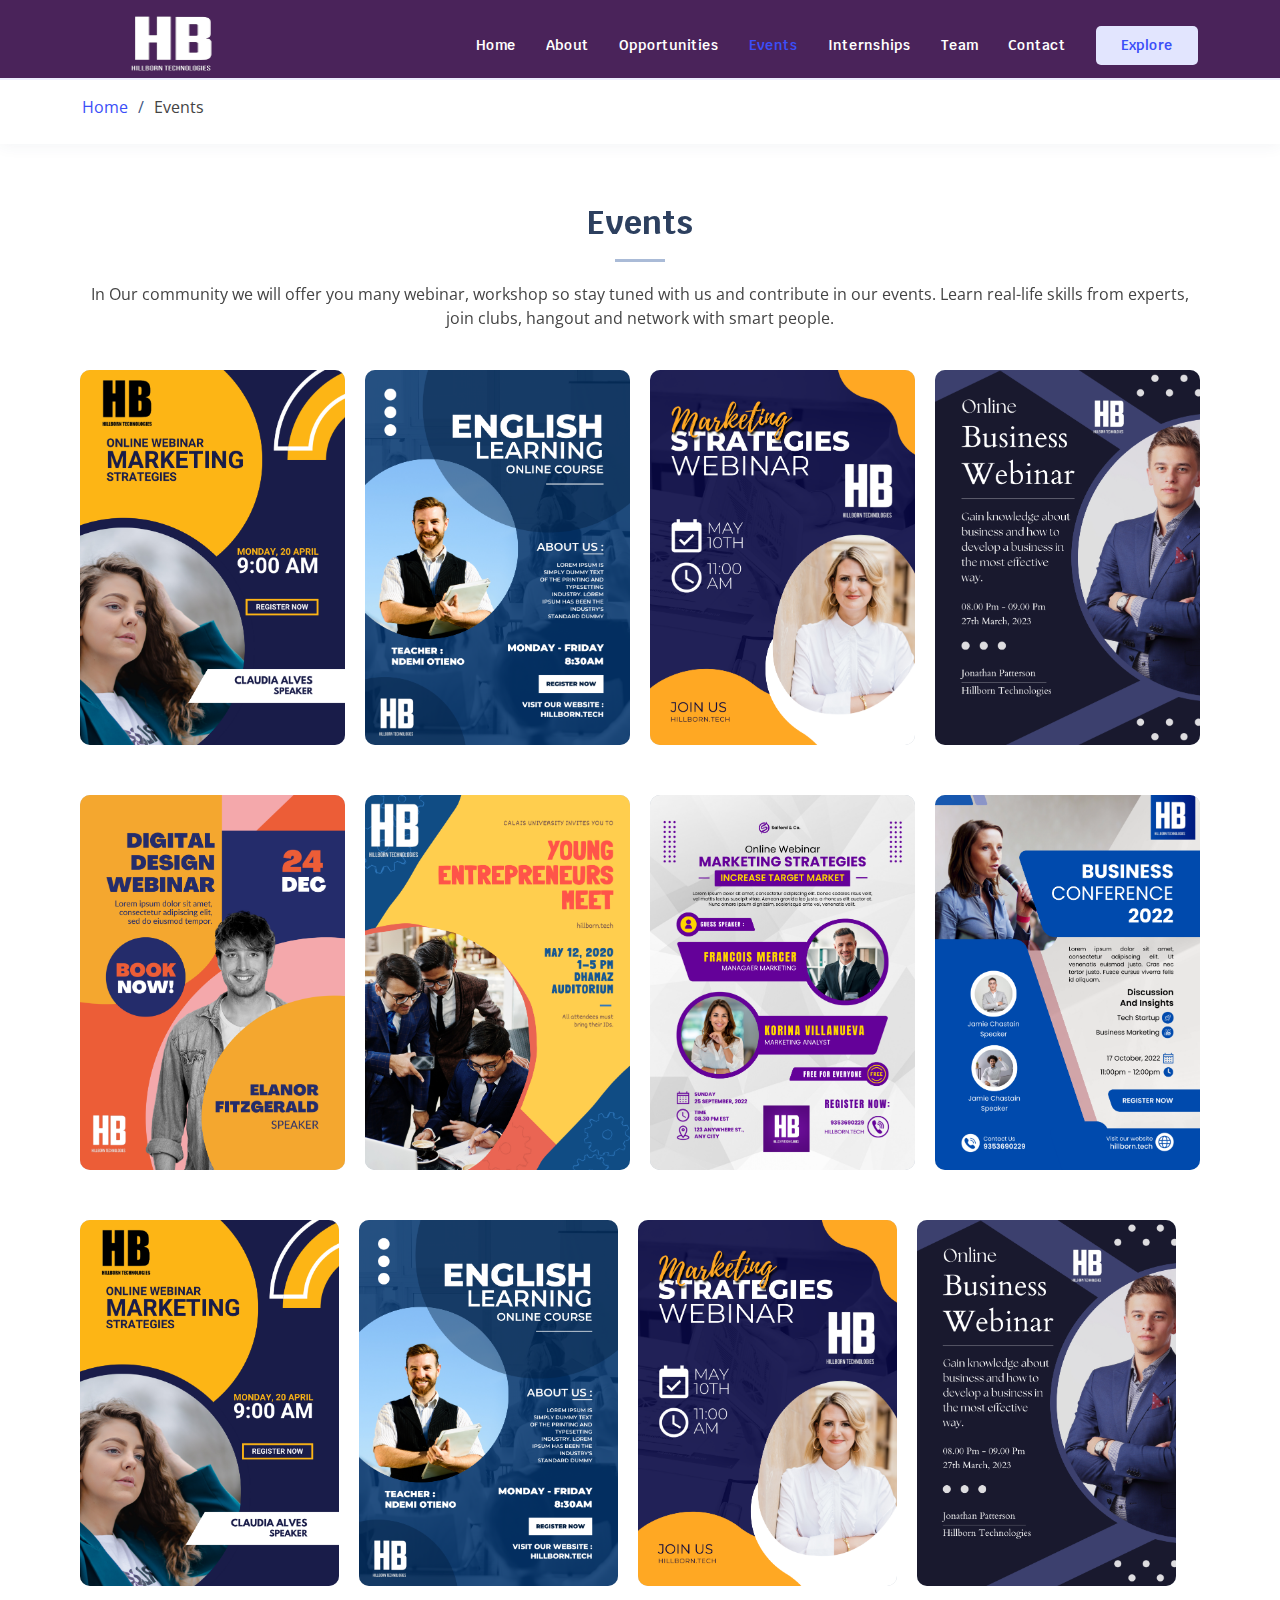
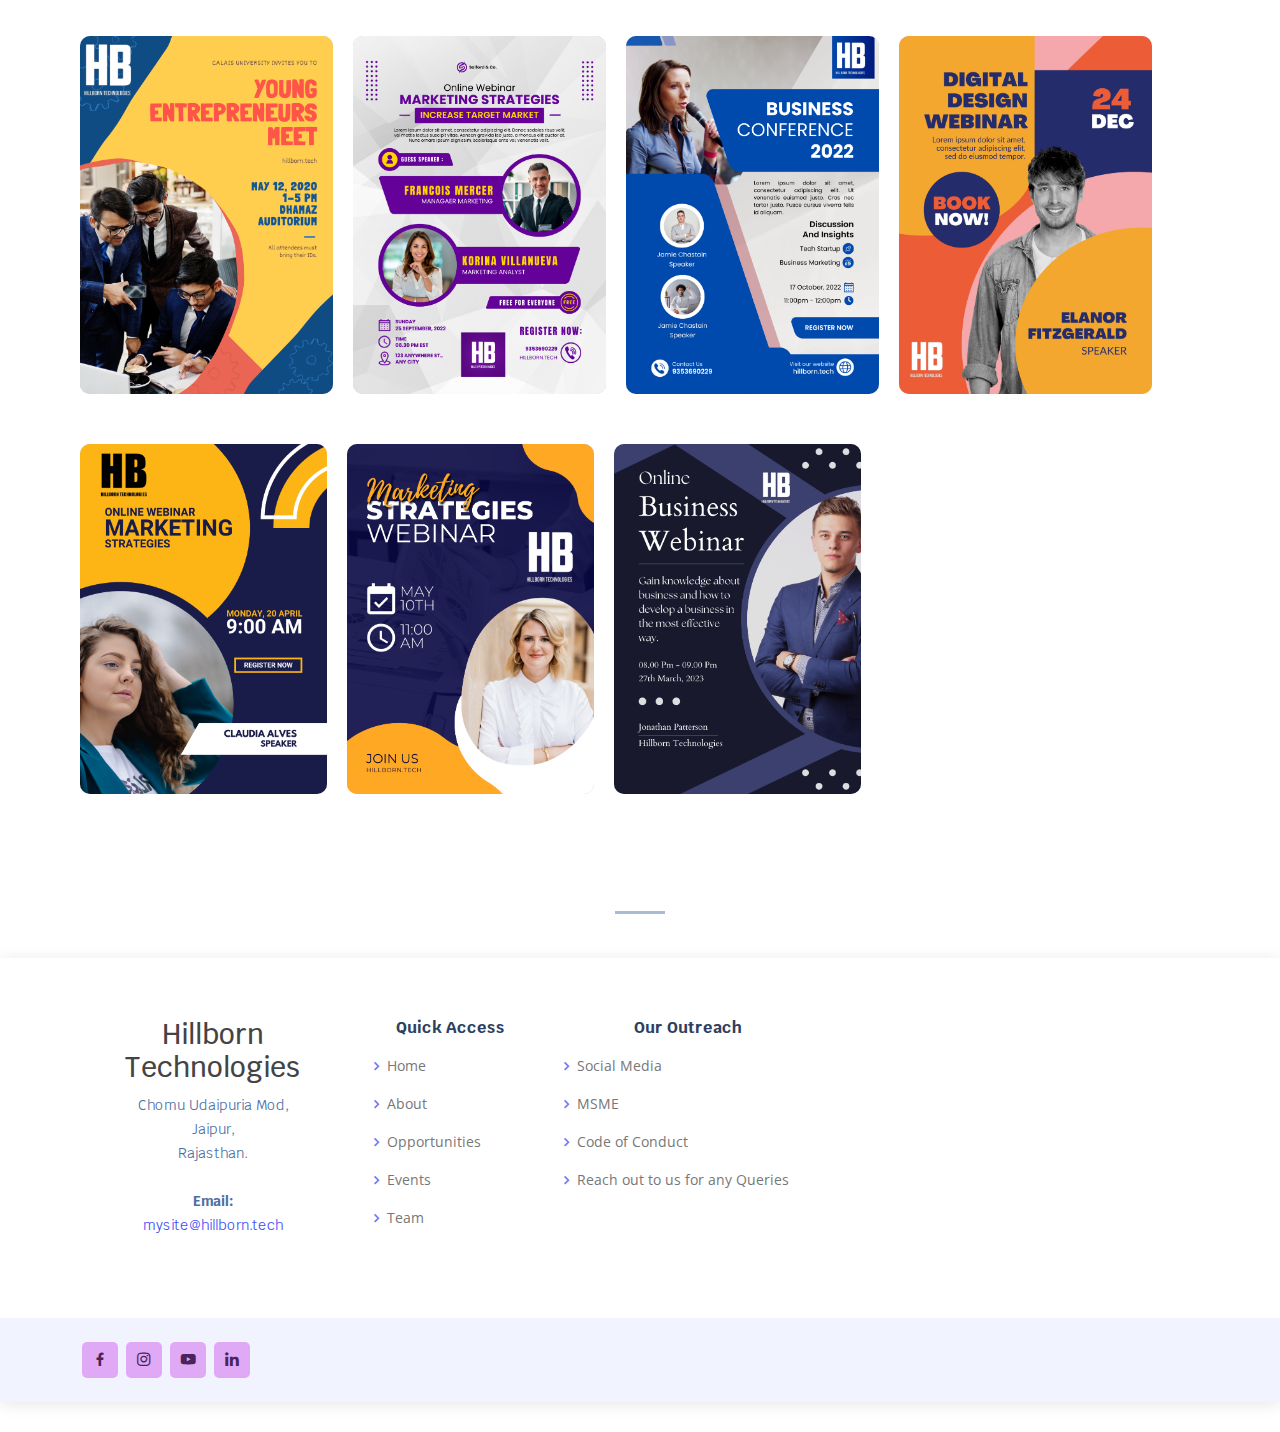
<file: eventPage.html>
<!DOCTYPE html>
<html lang="en">
<head>
    <meta charset="UTF-8">
    <meta http-equiv="X-UA-Compatible" content="IE=edge">
    <meta name="viewport" content="width=device-width, initial-scale=1.0">
    <title>Events - Hillborn Technologies</title>
    <!-- Favicons -->
  <link href="assets/img/titleIcon1.png" rel="icon">
  <!-- <link href="assets/img/apple-touch-icon.png" rel="apple-touch-icon"> -->

  <!-- Google Fonts -->
  <link href="https://fonts.googleapis.com/css?family=Open+Sans:300,300i,400,400i,600,600i,700,700i|Krub:300,300i,400,400i,500,500i,600,600i,700,700i|Poppins:300,300i,400,400i,500,500i,600,600i,700,700i" rel="stylesheet">

  <!-- Vendor CSS Files -->
  <link href="assets/vendor/aos/aos.css" rel="stylesheet">
  <link href="assets/vendor/bootstrap/css/bootstrap.min.css" rel="stylesheet">
  <link href="assets/vendor/bootstrap-icons/bootstrap-icons.css" rel="stylesheet">
  <link href="assets/vendor/boxicons/css/boxicons.min.css" rel="stylesheet">
  <link href="assets/vendor/glightbox/css/glightbox.min.css" rel="stylesheet">
  <link href="assets/vendor/swiper/swiper-bundle.min.css" rel="stylesheet">

  <!-- Template Main CSS File -->
  <link href="assets/css/style.css" rel="stylesheet">

</head>
<body>
    <!-- ======= Header ======= -->
   <header id="header" class="fixed-top">
    <div class="container d-flex align-items-center justify-content-between">
      <!-- <h1 class="logo"><a href="index.html">Bikin</a></h1> -->
      <!-- Uncomment below if you prefer to use an image logo -->
      <a href="./index.html" class="logo"
        ><img src="assets/img/hbLogo.png" alt="" class="img-fluid"
      /></a>

      <nav id="navbar" class="navbar">
        <ul>
          <li><a class="nav-link scrollto" href="index.html">Home</a></li>
          <li><a class="nav-link scrollto" href="index.html">About</a></li>
          <li><a class="nav-link scrollto" href="index.html">Opportunities</a></li>
          <li><a class="nav-link scrollto active" href="index.html">Events</a></li>
          <li><a class="nav-link scrollto" href="internship-detaills.html">Internships</a></li>
          <li><a class="nav-link scrollto" href="index.html">Team</a></li>
          <li><a class="nav-link scrollto" href="index.html">Contact</a></li>
          <li>
            <a class="getstarted scrollto" href="#upcoming-events">Explore</a>
          </li>
        </ul>
        <i class="bi bi-list mobile-nav-toggle"></i>
      </nav>
      <!-- .navbar -->
    </div>
  </header>
  <!-- End Header -->

  
    <!-- ======= Breadcrumbs ======= -->
    <section id="breadcrumbs" class="breadcrumbs">
      <div class="container">

        <ol>
          <li><a href="index.html">Home</a></li>
          <li>Events</li>
        </ol>

      </div>
    </section>
    <!-- End Breadcrumbs -->

<!-- ======= Team Section ======= -->


      <section id="event" class="event">
        <div class="container" data-aos="fade-up">
          <div class="section-title">
            <h2>Events</h2>
            <p>
              In Our community we will offer you many webinar,
              workshop so stay tuned with us and contribute in our events.
              Learn real-life skills from experts, join clubs, hangout and network with smart people.
            </p>
          </div>
            

          <div class="row event-container">
            <div class="col-xl-3 col-lg-4 col-md-6 event-item ">
              <div class="event-wrap">
                <img src="assets/img/events/Marketing.png" class="img-fluid" alt="" />
                <!--<div class="event-info">
                  <b>
                    <h4>Placnment Prepration Stratiges</h4>
                    <p>About Speaker <br>
                     "Anuradha Jadon"
                    </p>
                  </b>
                  <div class="event-links">
                    <a href="#"><i class="bx bx-plus"></i></a>
                   
                  </div>
                </div>-->
              </div>
            </div>
             <!-- <div class="row event-container">
            <div class="col-xl-3 col-lg-4 col-md-6 event-item ">
              <div class="event-wrap">
                <img src="assets/img/events/devrel.jpg" class="img-fluid" alt="" />
                <div class="event-info">
                  <b>
                    <h4>Career in Devrel Engineering and Community</h4>
                    <p>About Event <br>
                      Developer relations isn’t just one job. In fact, there are several roles that fit under the DevRel umbrella.

🛑 Do You know What is DevRel🥑 or Developer Relation? What is a Community Manager? What is a Developer advocate ??

No Worry Eduhub Community is there to clear your doubts regarding Developer Relations and Community management.

We have our guest Ms. Haimantika Mitra Developer Advocate🥑 Appwrite & Ex Microsoft Tech Support Engineer .
                    </p>
                  </b>
                  <div class="event-links">
                    <a href="https://youtu.be/bbaeO6YSYOc"><i class="bx bx-plus"></i></a>
                   
                  </div>
                </div>
              </div>
            </div> -->
  
            <div class="col-xl-3 col-lg-4 col-md-6 event-item ">
              <div class="event-wrap">
                <img src="assets/img/events/English.png" class="img-fluid" alt="" />
                <!--<div class="event-info">
                  <b>
                    <h4>Intrivew Series</h4>
                    <p>About Speaker <br>
                      "Bahar Grover"</p>
                  </b>
                  <div class="event-links">
                    <a href="#"><i class="bx bx-plus"></i></a>
                   
                  </div>
                </div>-->
              </div>
            </div>
  
            <div class="col-xl-3 col-lg-4 col-md-6 event-item ">
              <div class="event-wrap">
                <img src="assets/img/events/Marketing1.png" class="img-fluid" alt="" />
                <!--<div class="event-info">
                  <b>
                    <h4>GSOC Preparation Strategy</h4>
                    <p>About Speaker <br>
                      "Aman raj"</p>
                  </b>
                  <div class="event-links">
                    <a href="#"><i class="bx bx-plus"></i></a>
                   
                  </div>
                </div>-->
              </div>
            </div>

            <div class="col-xl-3 col-lg-4 col-md-6 event-item ">
              <div class="event-wrap">
                <img src="assets/img/events/Business.png" class="img-fluid" alt="" />
                <!--<div class="event-info">
                  <b>
                    <h4>How To Start Entrepreneurship Journey?</h4>
                    <p>About Speaker <br>
                      "Mr. Sidharath Suvankar Nayak"</p>
                  </b>
                  <div class="event-links">
                    <a href="#"><i class="bx bx-plus"></i></a>
                   
                  </div>
                </div>-->
              </div>
            </div>

            <div class="row event-container"></div>
            <div class="col-xl-3 col-lg-4 col-md-6 event-item ">
              <div class="event-wrap">
                <img src="assets/img/events/Digital.png" class="img-fluid" alt="" />
                <!--<div class="event-info">
                  <b>
                    <h4>Career in Devrel Engineering and Community</h4>
                    <p>About Event <br>
                      Developer relations isn’t just one job. In fact, there are several roles that fit under the DevRel umbrella.

🛑 Do You know What is DevRel🥑 or Developer Relation? What is a Community Manager? What is a Developer advocate ??

No Worry Hillborn Technologies is there to clear your doubts regarding Developer Relations and Community management.

We have our guest Ms. Haimantika Mitra Developer Advocate🥑 Appwrite & Ex Microsoft Tech Support Engineer .
                    </p>
                  </b>
                  <div class="event-links">
                    <a href="#"><i class="bx bx-plus"></i></a>
                   
                  </div>
                </div>-->
              </div>
            </div> 

          
            <div class="col-xl-3 col-lg-4 col-md-6 event-item ">
              <div class="event-wrap">
                <img src="assets/img/events/Enterpreneur.png" class="img-fluid" alt="" />
                <!--<div class="event-info">
                  <b>
                    <h4>Opening ceremony at University of Lagos</h4>
                    <p>About Event <br>
                      "An initiative to contribute to the open source community by providing training,
                       guidance, and awareness about the possibilities in the field of software to students. "
                    </p>
                  </b>
                  <div class="event-links">
                    <a href="#"><i class="bx bx-plus"></i></a>
                   
                  </div>
                </div>-->
              </div>
            </div>
  
            <div class="col-xl-3 col-lg-4 col-md-6 event-item ">
              <div class="event-wrap">
                <img src="assets/img/events/MarketingStrat.png" class="img-fluid" alt="" />
                <!--<div class="event-info">
                  <b>
                    <h4>Roadmap for CSE Students</h4>
                    <p>About Speaker <br>
                      "Abdul bari sir is experienced chief executive officer 
                      with a demonstrated history of working in the computer software industry. "</p>
                  </b>
                  <div class="event-links">
                    <a href="#"><i class="bx bx-plus"></i></a>
                    
                  </div>
                </div>-->
              </div>
            </div>
  
            <div class="col-xl-3 col-lg-4 col-md-6 event-item ">
              <div class="event-wrap">
                <img src="assets/img/events/businessConference.png" class="img-fluid" alt="" />
               <!-- <div class="event-info">
                  <b>
                    <h4>Open source and Hands on Github</h4>
                    <p>About Speaker <br>
                      "Sahitya Roy is Founder of hillborn technologies."</p>
                  </b>
                  <div class="event-links">
                    <a href="#"><i class="bx bx-plus"></i></a>
                   
                  </div>
                </div>-->
              </div>
            </div>
  
            

            <div class="row event-container">
                <div class="col-xl-3 col-lg-4 col-md-6 event-item ">
                  <div class="event-wrap">
                    <img src="assets/img/events/Marketing.png" class="img-fluid" alt="" />
                    <!--<div class="event-info">
                      <b>
                        <h4>Opportunities Roadmap for 2nd & 3rd years</h4>
                        <p>About Speaker<br>
                          " Vibali Joshi is an upcoming SWE INtern'22 @Microsoft, PM intern @CueMath and
                          WIT LEad @GDSC-IIEST."</p>
                      </b>
                      <div class="event-links">
                        <a href="#"><i class="bx bx-plus"></i></a>
                       
                      </div>
                    </div>-->
                  </div>
                </div>
      
                <div class="col-xl-3 col-lg-4 col-md-6 event-item ">
                  <div class="event-wrap">
                    <img src="assets/img/events/English.png" class="img-fluid" alt="" />
                    <!--<div class="event-info">
                      <b>
                        <h4>Google Step Intern</h4>
                        <p>About Speaker <br>
                          "Nishtha Goyal, Google Step'21 Intern, is a pre-final year student at IGDTUW
                          in the IT department. "</p>
                      </b>
                      <div class="event-links">
                        <a href="#"><i class="bx bx-plus"></i></a>
                        
                      </div>
                    </div>-->
                  </div>
                </div>
      
                <div class="col-xl-3 col-lg-4 col-md-6 event-item ">
                  <div class="event-wrap">
                    <img src="assets/img/events/Marketing1.png" class="img-fluid" alt="" />
                    <!--<div class="event-info">
                      <b>
                        <h4>Outreachy Internships</h4>
                        <p>About Speaker <br>
                          " Vani Chitkara is undergraduate engineering student. She is DSC Lead and also
                          Outreachy'21 Intern at OpenArchive."</p>
                      </b>
                      <div class="event-links">
                        <a href="#"><i class="bx bx-plus"></i></a>
                       
                      </div>
                    </div>-->
                  </div>
                </div>
      
                <div class="col-xl-3 col-lg-4 col-md-6 event-item ">
                  <div class="event-wrap">
                    <img src="assets/img/events/Business.png" class="img-fluid" alt="" />
                    <!--<div class="event-info">
                      <b>
                        <h4>All About Twitther</h4>
                        <p>About Speaker<br>
                          "Shewta Gurnani is 2022 grad from IIT Una. She will be joining Twitter as an
                          SDE intern in Identity and Access Management team."</p>
                      </b>
                      <div class="event-links">
                        <a href="#"><i class="bx bx-plus"></i></a>
                       
                      </div>
                    </div>-->
                  </div>
                </div>

                <div class="row event-container">
                    <div class="col-xl-3 col-lg-4 col-md-6 event-item ">
                      <div class="event-wrap">
                        <img src="assets/img/events/Enterpreneur.png" class="img-fluid" alt="" />
                        <!--<div class="event-info">
                          <b>
                            <h4>Roadmap to Flutter Development</h4>
                            <p>About Event <br>
                              "Aditya Thakur is a Flutter Developer with experience in building cross platform applications 
                              for Android, iOS and web. Winner of IEEE Mandi 'Go Online' challenge at Electrothon 3.0 by NIT Hamirpur. "
                            </p>
                          </b>
                          <div class="event-links">
                            <a href="#"><i class="bx bx-plus"></i></a>
                           
                          </div>
                        </div>-->
                      </div>
                    </div>
          
                    <div class="col-xl-3 col-lg-4 col-md-6 event-item ">
                      <div class="event-wrap">
                        <img src="assets/img/events/MarketingStrat.png" class="img-fluid" alt="" />
                        <!--<div class="event-info">
                          <b>
                            <h4>All About Node JS</h4>
                            <p>About Speaker <br>
                              "Roman Frolov is a Senior Software Engineer at Codesphere, ex-CTO of TAU, and
                              a winner of Hack Moscow. "</p>
                          </b>
                          <div class="event-links">
                            <a href="#"><i class="bx bx-plus"></i></a>
                            
                          </div>
                        </div>-->
                      </div>
                    </div>
          
                    <div class="col-xl-3 col-lg-4 col-md-6 event-item ">
                      <div class="event-wrap">
                        <img src="assets/img/events/businessConference.png" class="img-fluid" alt="" />
                        <!--<div class="event-info">
                          <b>
                            <h4>UI/UX Designing</h4>
                            <p>About Speaker <br>
                              "Rahul Rana is a Co-Founder of Community Classroom, Product Designer at
                              Parallell, a GSSOC Contributor, Microsoft LSA'21, Google DSC mentor and more."</p>
                          </b>
                          <div class="event-links">
                            <a href="#"><i class="bx bx-plus"></i></a>
                           
                          </div>
                        </div>-->
                      </div>
                    </div>
          
                    <div class="col-xl-3 col-lg-4 col-md-6 event-item ">
                      <div class="event-wrap">
                        <img src="assets/img/events/Digital.png" class="img-fluid" alt="" />
                        <!--<div class="event-info">
                          <b>
                            <h4>Getting started with Open Source and Github</h4>
                            <p>About Speaker<br>
                              "Vivek Anand Sharma aka Slim Coder, he is a Software engineer.He has a great
                              professional experience in software development. "</p>
                          </b>
                          <div class="event-links">
                            <a href="#"><i class="bx bx-plus"></i></a>
                           
                          </div>
                        </div>-->
                      </div>
                    </div>

                    <div class="row event-container">
                        <div class="col-xl-3 col-lg-4 col-md-6 event-item ">
                          <div class="event-wrap">
                            <img src="assets/img/events/Marketing.png" class="img-fluid" alt="" />
                            <!--<div class="event-info">
                              <b>
                                <h4>Getting started by DSA and CP</h4>
                                <p>About Event <br>
                                  "Vaibhav Kumar graduated in 2021 KIIT and he is a Competitive Programmer."
                              </p>
                              </b>
                              <div class="event-links">
                                <a href="#"><i class="bx bx-plus"></i></a>
                               
                              </div>
                            </div>-->
                          </div>
                        </div>

                        <div class="col-xl-3 col-lg-4 col-md-6 event-item ">
                          <div class="event-wrap">
                            <img src="assets/img/events/Marketing1.png" class="img-fluid" alt="" />
                            <!--<div class="event-info">
                              <b>
                                <h4>Introduction to Web development</h4>
                                <p>About Speaker<br>
                                  " Samarjeet Banik is a R&D intern at Samsung R&D institute. He was an Ex
                                  Functional Tester intern at DigiLocker."</p>
                              </b>
                              <div class="event-links">
                                <a href="#"><i class="bx bx-plus"></i></a>
                               
                              </div>
                            </div>-->
                          </div>
                        </div>
              
                        <div class="col-xl-3 col-lg-4 col-md-6 event-item ">
                          <div class="event-wrap">
                            <img src="assets/img/events/Business.png" class="img-fluid" alt="" />
                            <!--<div class="event-info">
                              <b>
                                <h4>All About Internships</h4>
                                <p>About Speaker <br>
                                  "Samarjeet Banik is a R&D intern at Samsung R&D institute. He was an Ex
                                  Functional Tester intern at DigiLocker. "</p>
                              </b>
                              <div class="event-links">
                                <a href="#"><i class="bx bx-plus"></i></a>
                                
                              </div>
                            </div>-->
                          </div>
                        </div>



    </div>
  </div>
  </section>
  <!-- End Events Section -->
  <div class="section-title">
    <h2></h2>
    <br>

<!-- ======= Footer ======= -->
<footer id="footer">
    <div class="footer-top">
      <div class="container">
        <div class="row">
          <div class="col-lg-3 col-md-6 footer-contact">
            <h3>Hillborn Technologies</h3>
            <p>
              Chomu Udaipuria Mod, <br />
              Jaipur,<br />
              Rajasthan. <br /><br />
              <!-- <strong>Phone:</strong> +1 5589 55488 55<br /> -->
              <strong>Email:</strong> <p>
                <a target="_blank" href="mysite@hillborn.tech"
                  >mysite@hillborn.tech</a
                >
              </p><br />
            </p>
          </div>

          <div class="col-lg-2 col-md-6 footer-links">
            <h4>Quick Access</h4>
            <ul>
              <li>
                <i class="bx bx-chevron-right"></i> <a href="#hero">Home</a>
              </li>
              <li>
                <i class="bx bx-chevron-right"></i> <a href="#about">About</a>
              </li>
              <li>
                <i class="bx bx-chevron-right"></i> <a href="#services">Opportunities</a>
              </li>
              <li>
                <i class="bx bx-chevron-right"></i>
                <a href="#event">Events</a>
              </li>
              <li>
                <i class="bx bx-chevron-right"></i>
                <a href="#team">Team</a>
              </li>
            </ul>
          </div>

          <div class="col-lg-3 col-md-6 footer-links">
            <h4>Our Outreach</h4>
            <ul>
              <li>
                <i class="bx bx-chevron-right"></i>
                <a href="#">Social Media</a>
              </li>
              <li>
                <i class="bx bx-chevron-right"></i>
                <a href="#">MSME</a>
              </li>
              <li>
                <i class="bx bx-chevron-right"></i> <a href="#">Code of Conduct</a>
              </li>
              <li>
                <i class="bx bx-chevron-right"></i>
                <a href="#">Reach out to us for any Queries</a>
              </li>
            </ul>
          </div>

          <!--<div class="col-lg-4 col-md-6 footer-newsletter">
            <h4>Subscribe</h4>
            <p>Stay Updated for our Exciting events</p>
            <form action="" method="post">
              <input type="email" name="email" /><input
                type="submit"
                value="Subscribe"
              />
            </form>
          </div>-->
        </div>
      </div>
    </div>

    <div class="container d-md-flex py-4">
      <div class="social-links text-center text-md-right pt-3 pt-md-0">
        <!-- <a href="#" class="twitter"><i class="bx bxl-twitter"></i></a> -->
        <a target="_blank" href="#" class="facebook"><i class="bx bxl-facebook"></i></a>
        <a target="_blank" href="#" class="instagram"><i class="bx bxl-instagram"></i></a>
        <a target="_blank" href="#" class="google-plus"><i class="bx bxl-youtube"></i></a>
        <a target="_blank" href="#" class="linkedin"><i class="bx bxl-linkedin"></i></a>
      </div>
    </div>
  </footer>
  <!-- End Footer -->



  <div id="preloader"></div>
  <a href="#" class="back-to-top d-flex align-items-center justify-content-center"><i class="bi bi-arrow-up-short"></i></a>

  <!-- Vendor JS Files -->
  <script src="assets/vendor/aos/aos.js"></script>
  <script src="assets/vendor/bootstrap/js/bootstrap.bundle.min.js"></script>
  <script src="assets/vendor/glightbox/js/glightbox.min.js"></script>
  <script src="assets/vendor/isotope-layout/isotope.pkgd.min.js"></script>
  <script src="assets/vendor/swiper/swiper-bundle.min.js"></script>
  <script src="assets/vendor/php-email-form/validate.js"></script>

  <!-- Template Main JS File -->
  <script src="assets/js/main.js"></script>



</body>
</html>
</file>
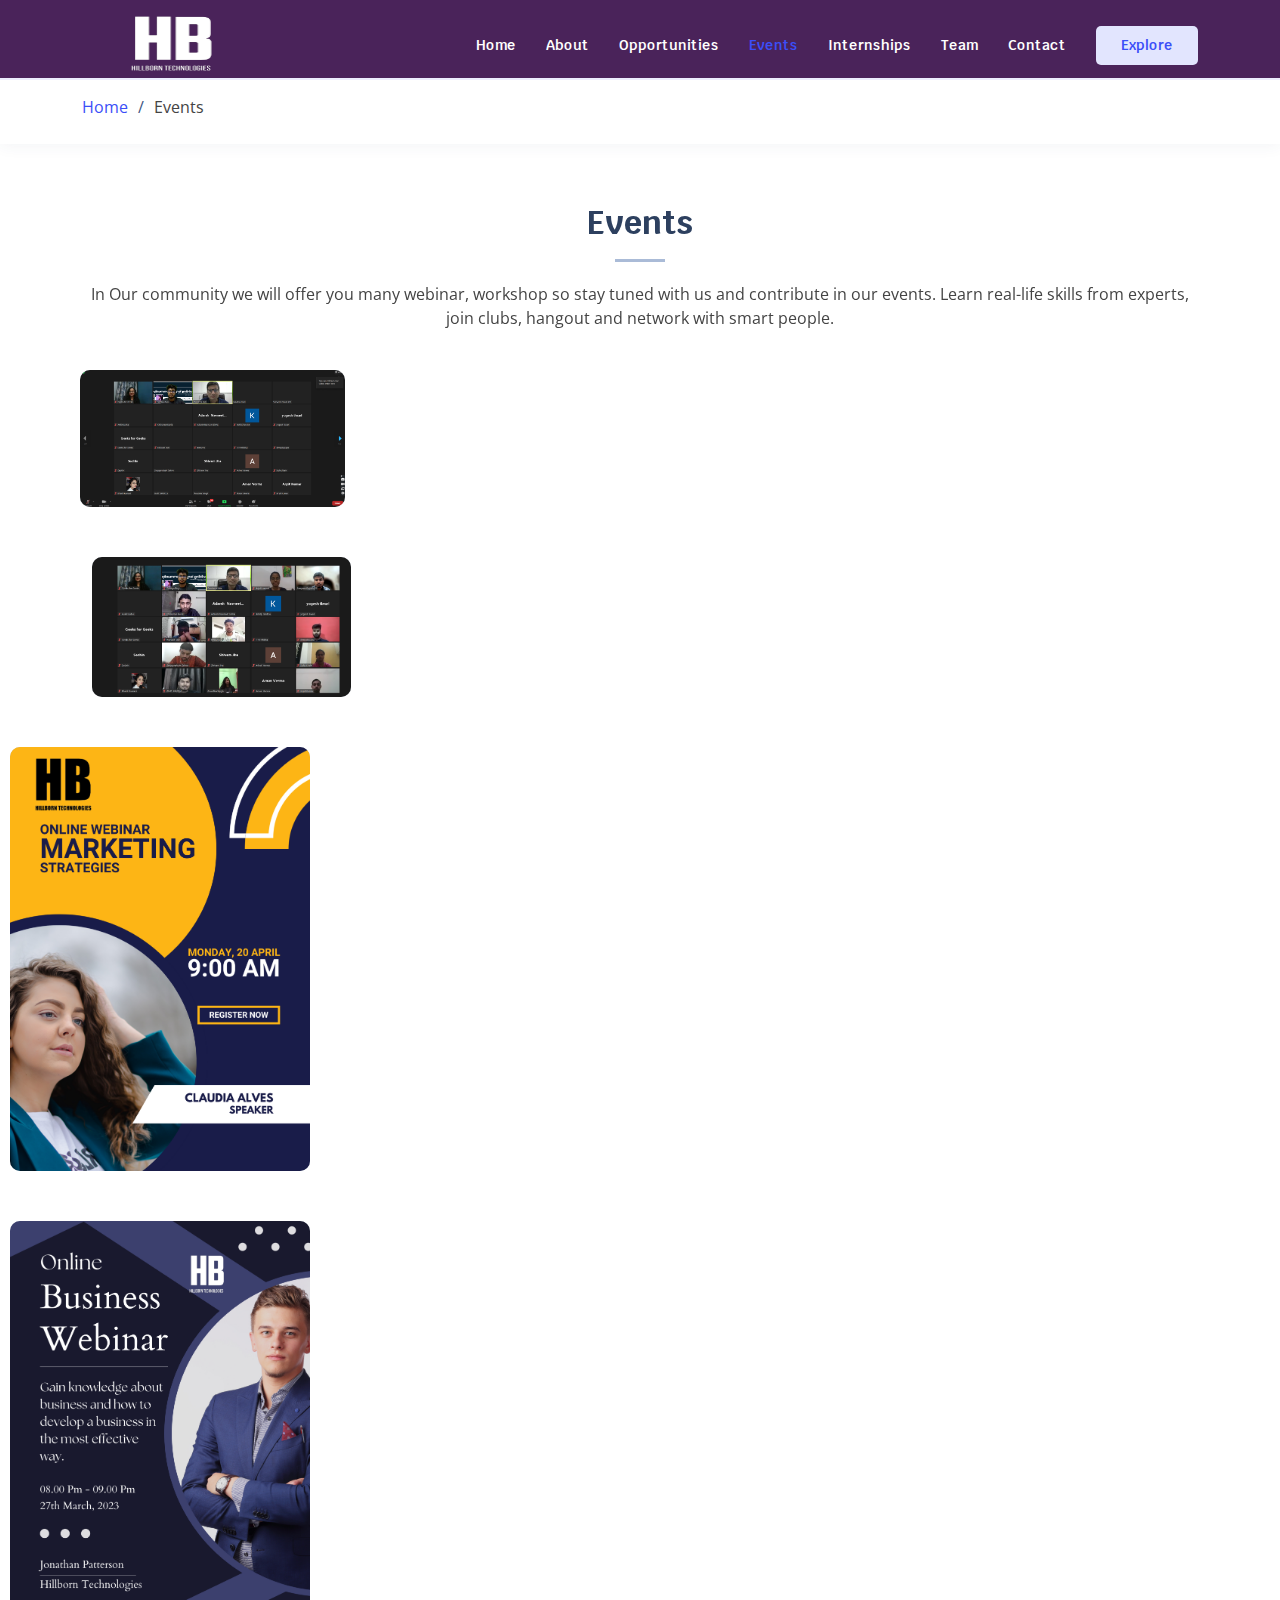
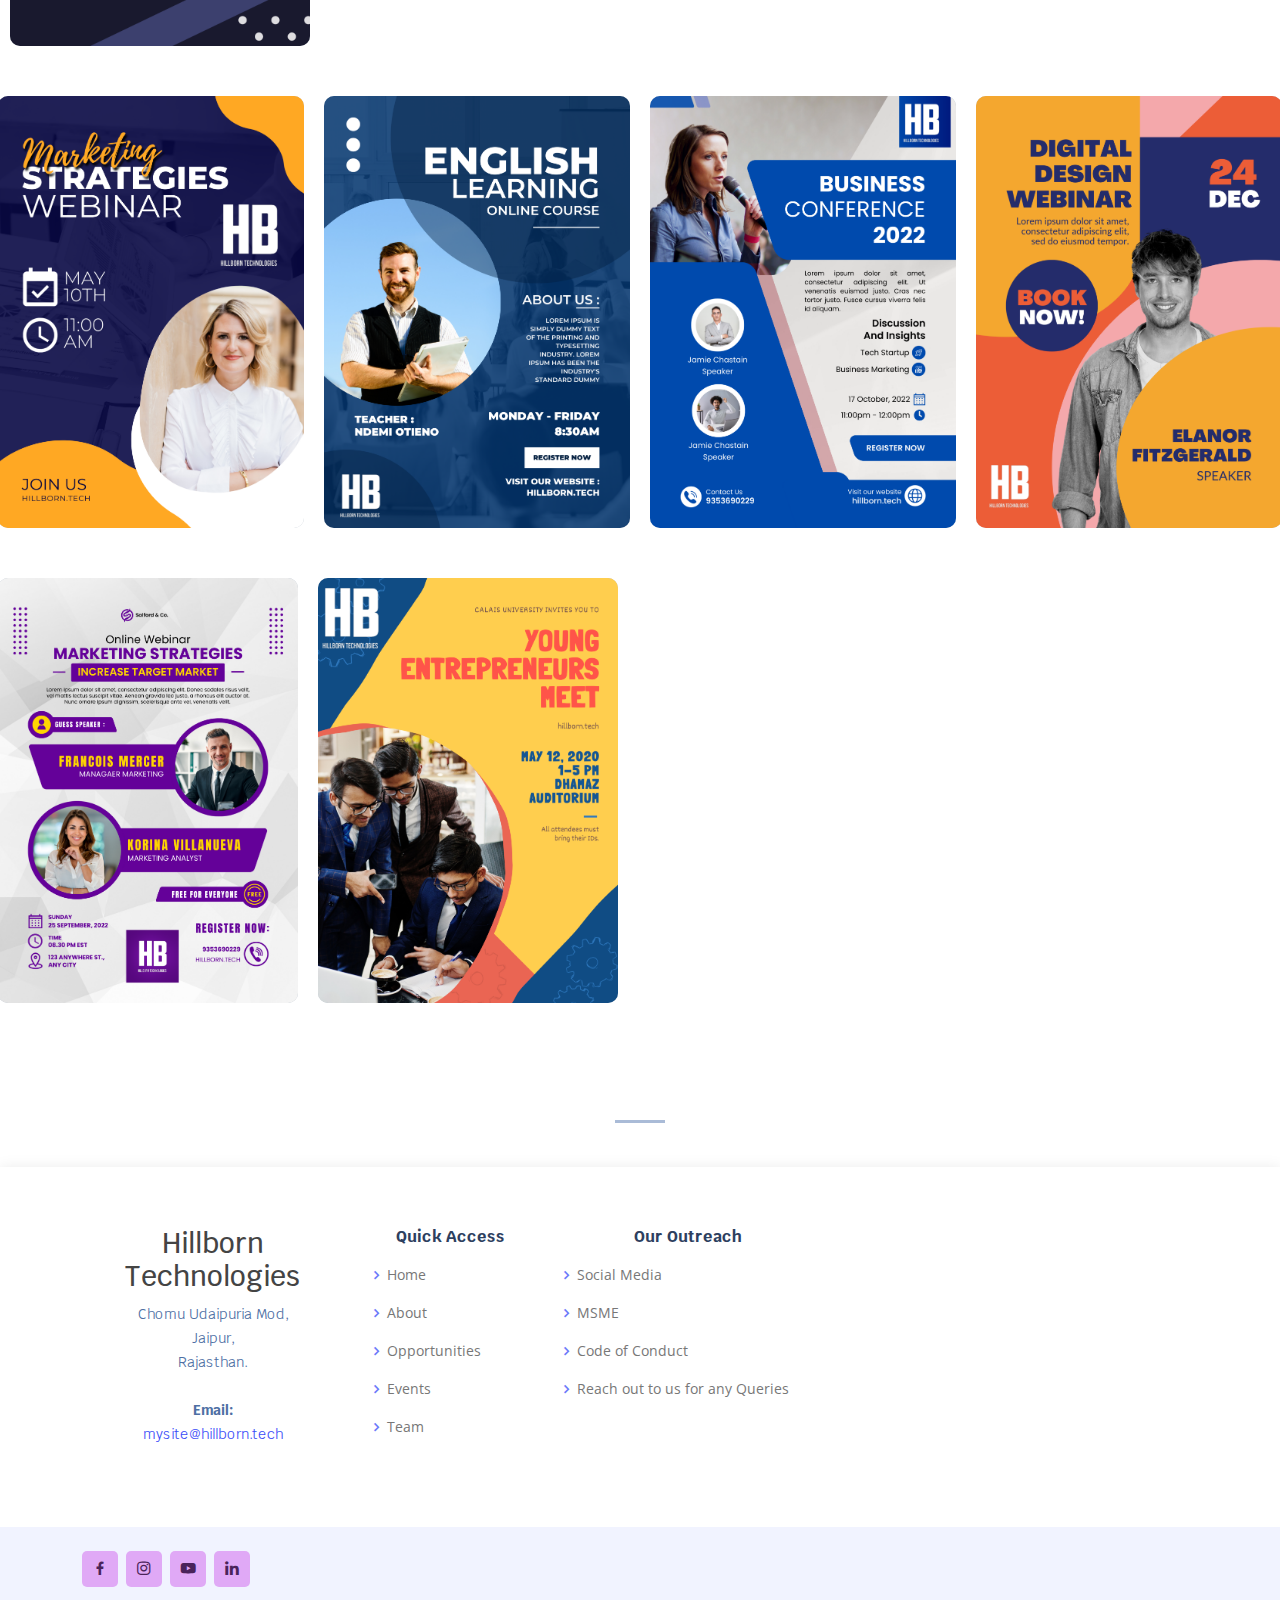
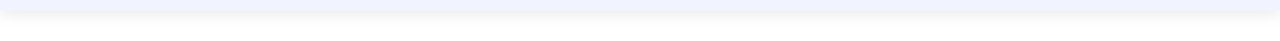
<file: gallery.html>
<!DOCTYPE html>
<html lang="en">
<head>
    <meta charset="UTF-8">
    <meta http-equiv="X-UA-Compatible" content="IE=edge">
    <meta name="viewport" content="width=device-width, initial-scale=1.0">
    <title>Events - Hillborn Technologies</title>
    <!-- Favicons -->
  <link href="assets/img/titleIcon1.png" rel="icon">
  <!-- <link href="assets/img/apple-touch-icon.png" rel="apple-touch-icon"> -->

  <!-- Google Fonts -->
  <link href="https://fonts.googleapis.com/css?family=Open+Sans:300,300i,400,400i,600,600i,700,700i|Krub:300,300i,400,400i,500,500i,600,600i,700,700i|Poppins:300,300i,400,400i,500,500i,600,600i,700,700i" rel="stylesheet">

  <!-- Vendor CSS Files -->
  <link href="assets/vendor/aos/aos.css" rel="stylesheet">
  <link href="assets/vendor/bootstrap/css/bootstrap.min.css" rel="stylesheet">
  <link href="assets/vendor/bootstrap-icons/bootstrap-icons.css" rel="stylesheet">
  <link href="assets/vendor/boxicons/css/boxicons.min.css" rel="stylesheet">
  <link href="assets/vendor/glightbox/css/glightbox.min.css" rel="stylesheet">
  <link href="assets/vendor/swiper/swiper-bundle.min.css" rel="stylesheet">

  <!-- Template Main CSS File -->
  <link href="assets/css/style.css" rel="stylesheet">

</head>
<body>
    <!-- ======= Header ======= -->
   <header id="header" class="fixed-top">
    <div class="container d-flex align-items-center justify-content-between">
      <!-- <h1 class="logo"><a href="index.html">Bikin</a></h1> -->
      <!-- Uncomment below if you prefer to use an image logo -->
      <a href="index.html" class="logo"
        ><img src="assets/img/hbLogo.png" alt="" class="img-fluid"
      /></a>

      <nav id="navbar" class="navbar">
        <ul>
          <li><a class="nav-link scrollto" href="index.html">Home</a></li>
          <li><a class="nav-link scrollto" href="index.html">About</a></li>
          <li><a class="nav-link scrollto" href="index.html">Opportunities</a></li>
          <li><a class="nav-link scrollto active" href="index.html">Events</a></li>
          <li><a class="nav-link scrollto" href="internship-detaills.html">Internships</a></li>
          <li><a class="nav-link scrollto" href="index.html">Team</a></li>
          <li><a class="nav-link scrollto" href="index.html">Contact</a></li>
          <li>
            <a class="getstarted scrollto" href="#upcoming-events">Explore</a>
          </li>
        </ul>
        <i class="bi bi-list mobile-nav-toggle"></i>
      </nav>
      <!-- .navbar -->
    </div>
  </header>
  <!-- End Header -->

  
    <!-- ======= Breadcrumbs ======= -->
    <section id="breadcrumbs" class="breadcrumbs">
      <div class="container">

        <ol>
          <li><a href="index.html">Home</a></li>
          <li>Events</li>
        </ol>

      </div>
    </section>
    <!-- End Breadcrumbs -->

<!-- ======= Team Section ======= -->


      <section id="event" class="event">
        <div class="container" data-aos="fade-up">
          <div class="section-title">
            <h2>Events</h2>
            <p>
              In Our community we will offer you many webinar,
              workshop so stay tuned with us and contribute in our events.
              Learn real-life skills from experts, join clubs, hangout and network with smart people.
            </p>
          </div>

          <div class="row event-container">
            <div class="col-xl-3 col-lg-4 col-md-6 event-item ">
              <div class="event-wrap">
                <img src="assets/img/events/11.03.2022_19.13.57_REC.png" class="img-fluid" alt="" />
                <div class="event-info">
                  <b>
                    <h4>Opening ceremony at University of Lagos</h4>
                    </b>
                   
                  </div>
                </div>
              </div>
            </div>
  
            <div class="col-xl-3 col-lg-4 col-md-6 event-item ">
              <div class="event-wrap">
                <img src="assets/img/events/11.03.2022_19.16.52_REC.png" class="img-fluid" alt="" />
                <div class="event-info">
                    
                  </div>
                </div>
              </div>
            </div>
  
            <div class="col-xl-3 col-lg-4 col-md-6 event-item ">
              <div class="event-wrap">
                <img src="assets/img/events/Marketing.png" class="img-fluid" alt="" />
                <!--<div class="event-info">
                  <b>
                    <h4>Open source and Hands on Github</h4>
                    <p>About Speaker <br>
                      "Sahitya Roy is Founder of hillborn technologies."</p>
                  </b>
                  <div class="event-links">
                    <a href="#"><i class="bx bx-plus"></i></a>
                   
                  </div>
                </div>-->
              </div>
            </div>
  
            <div class="col-xl-3 col-lg-4 col-md-6 event-item ">
              <div class="event-wrap">
                <img src="assets/img/events/Business.png" class="img-fluid" alt="" />
                <!--<div class="event-info">
                  <b>
                    <h4>Introduction to Web development</h4>
                    <p>About Speaker<br>
                      " Samarjeet Banik is a R&D intern at Samsung R&D institute. He was an Ex
                      Functional Tester intern at DigiLocker."</p>
                  </b>
                  <div class="event-links">
                    <a href="#"><i class="bx bx-plus"></i></a>
                   
                  </div>
                </div>-->
              </div>
            </div>

            <div class="row event-container">
                <div class="col-xl-3 col-lg-4 col-md-6 event-item ">
                  <div class="event-wrap">
                    <img src="assets/img/events/Marketing1.png" class="img-fluid" alt="" />
                    <!--<div class="event-info">
                      <b>
                        <h4>Opportunities Roadmap for 2nd & 3rd years</h4>
                        <p>About Speaker<br>
                          " Vibali Joshi is an upcoming SWE INtern'22 @Microsoft, PM intern @CueMath and
                          WIT LEad @GDSC-IIEST."</p>
                      </b>
                      <div class="event-links">
                        <a href="#"><i class="bx bx-plus"></i></a>
                       
                      </div>
                    </div>-->
                  </div>
                </div>
      
                <div class="col-xl-3 col-lg-4 col-md-6 event-item ">
                  <div class="event-wrap">
                    <img src="assets/img/events/English.png" class="img-fluid" alt="" />
                    <!--<div class="event-info">
                      <b>
                        <h4>Google Step Intern</h4>
                        <p>About Speaker <br>
                          "Nishtha Goyal, Google Step'21 Intern, is a pre-final year student at IGDTUW
                          in the IT department. "</p>
                      </b>
                      <div class="event-links">
                        <a href="#"><i class="bx bx-plus"></i></a>
                        
                      </div>
                    </div>-->
                  </div>
                </div>
      
                <div class="col-xl-3 col-lg-4 col-md-6 event-item ">
                  <div class="event-wrap">
                    <img src="assets/img/events/businessConference.png" class="img-fluid" alt="" />
                    <!--<div class="event-info">
                      <b>
                        <h4>Outreachy Internships</h4>
                        <p>About Speaker <br>
                          " Vani Chitkara is undergraduate engineering student. She is DSC Lead and also
                          Outreachy'21 Intern at OpenArchive."</p>
                      </b>
                      <div class="event-links">
                        <a href="#"><i class="bx bx-plus"></i></a>
                       
                      </div>
                    </div>-->
                  </div>
                </div>
      
                <div class="col-xl-3 col-lg-4 col-md-6 event-item ">
                  <div class="event-wrap">
                    <img src="assets/img/events/Digital.png" class="img-fluid" alt="" />
                    <!--<div class="event-info">
                      <b>
                        <h4>All About Twitther</h4>
                        <p>About Speaker<br>
                          "Shewta Gurnani is 2022 grad from IIT Una. She will be joining Twitter as an
                          SDE intern in Identity and Access Management team."</p>
                      </b>
                      <div class="event-links">
                        <a href="#"><i class="bx bx-plus"></i></a>
                       
                      </div>
                    </div>-->
                  </div>
                </div>

                <div class="row event-container">
                    <div class="col-xl-3 col-lg-4 col-md-6 event-item ">
                      <div class="event-wrap">
                        <img src="assets/img/events/MarketingStrat.png" class="img-fluid" alt="" />
                        <!--<div class="event-info">
                          <b>
                            <h4>Roadmap to Flutter Development</h4>
                            <p>About Event <br>
                              "Aditya Thakur is a Flutter Developer with experience in building cross platform applications 
                              for Android, iOS and web. Winner of IEEE Mandi 'Go Online' challenge at Electrothon 3.0 by NIT Hamirpur. "
                            </p>
                          </b>
                          <div class="event-links">
                            <a href="#"><i class="bx bx-plus"></i></a>
                           
                          </div>
                        </div>-->
                      </div>
                    </div>
          
                    <div class="col-xl-3 col-lg-4 col-md-6 event-item ">
                      <div class="event-wrap">
                        <img src="assets/img/events/Enterpreneur.png" class="img-fluid" alt="" />
                        <!--<div class="event-info">
                          <b>
                            <h4>All About Node JS</h4>
                            <p>About Speaker <br>
                              "Roman Frolov is a Senior Software Engineer at Codesphere, ex-CTO of TAU, and
                              a winner of Hack Moscow. "</p>
                          </b>
                          <div class="event-links">
                            <a href="#"><i class="bx bx-plus"></i></a>
                            
                          </div>
                        </div>-->
                      </div>
                    </div>
          
                    <!--<div class="col-xl-3 col-lg-4 col-md-6 event-item ">
                      <div class="event-wrap">
                        <img src="assets/img/events/Marketing.png" class="img-fluid" alt="" />
                        <div class="event-info">
                          <b>
                            <h4>UI/UX Designing</h4>
                            <p>About Speaker <br>
                              "Rahul Rana is a Co-Founder of Community Classroom, Product Designer at
                              Parallell, a GSSOC Contributor, Microsoft LSA'21, Google DSC mentor and more."</p>
                          </b>
                          <div class="event-links">
                            <a href="#"><i class="bx bx-plus"></i></a>
                           
                          </div>
                        </div>
                      </div>
                    </div>-->
          
                    <!--<div class="col-xl-3 col-lg-4 col-md-6 event-item ">
                      <div class="event-wrap">
                        <img src="assets/img/events/Business.png" class="img-fluid" alt="" />
                        <div class="event-info">
                          <b>
                            <h4>Getting started with Open Source and Github</h4>
                            <p>About Speaker<br>
                              "Vivek Anand Sharma aka Slim Coder, he is a Software engineer.He has a great
                              professional experience in software development. "</p>
                          </b>
                          <div class="event-links">
                            <a href="#"><i class="bx bx-plus"></i></a>
                           
                          </div>
                        </div>
                      </div>
                    </div>-->

                    <!--<div class="row event-container">
                        <div class="col-xl-3 col-lg-4 col-md-6 event-item ">
                          <div class="event-wrap">
                            <img src="assets/img/events/English.png" class="img-fluid" alt="" />
                            <div class="event-info">
                              <b>
                                <h4>Getting started by DSA and CP</h4>
                                <p>About Event <br>
                                  "Vaibhav Kumar graduated in 2021 KIIT and he is a Competitive Programmer."
                              </p>
                              </b>
                              <div class="event-links">
                                <a href="#"><i class="bx bx-plus"></i></a>
                               
                              </div>
                            </div>
                          </div>
                        </div>-->
              
                        <!--<div class="col-xl-3 col-lg-4 col-md-6 event-item ">
                          <div class="event-wrap">
                            <img src="assets/img/events/Digital.png" class="img-fluid" alt="" />
                            <div class="event-info">
                              <b>
                                <h4>All About Internships</h4>
                                <p>About Speaker <br>
                                  "Samarjeet Banik is a R&D intern at Samsung R&D institute. He was an Ex
                                  Functional Tester intern at DigiLocker. "</p>
                              </b>
                              <div class="event-links">
                                <a href="#"><i class="bx bx-plus"></i></a>
                                
                              </div>
                            </div>
                          </div>
                        </div>-->

    </div>
  </div>
  </section>
  <!-- End Events Section -->
  <div class="section-title">
    <h2></h2>
    <br>

<!-- ======= Footer ======= -->
<footer id="footer">
    <div class="footer-top">
      <div class="container">
        <div class="row">
          <div class="col-lg-3 col-md-6 footer-contact">
            <h3>Hillborn Technologies</h3>
            <p>
              Chomu Udaipuria Mod, <br />
              Jaipur,<br />
              Rajasthan. <br /><br />
              <!-- <strong>Phone:</strong> +1 5589 55488 55<br /> -->
              <strong>Email:</strong> <p>
                <a target="_blank" href="mailto:mysite@hillborn.tech"
                  >mysite@hillborn.tech</a
                >
              </p><br />
            </p>
          </div>

          <div class="col-lg-2 col-md-6 footer-links">
            <h4>Quick Access</h4>
            <ul>
              <li>
                <i class="bx bx-chevron-right"></i> <a href="#hero">Home</a>
              </li>
              <li>
                <i class="bx bx-chevron-right"></i> <a href="#about">About</a>
              </li>
              <li>
                <i class="bx bx-chevron-right"></i> <a href="#services">Opportunities</a>
              </li>
              <li>
                <i class="bx bx-chevron-right"></i>
                <a href="#event">Events</a>
              </li>
              <li>
                <i class="bx bx-chevron-right"></i>
                <a href="#team">Team</a>
              </li>
            </ul>
          </div>

          <div class="col-lg-3 col-md-6 footer-links">
            <h4>Our Outreach</h4>
            <ul>
              <li>
                <i class="bx bx-chevron-right"></i>
                <a href="#">Social Media</a>
              </li>
              <li>
                <i class="bx bx-chevron-right"></i>
                <a href="#">MSME</a>
              </li>
              <li>
                <i class="bx bx-chevron-right"></i> <a href="#">Code of Conduct</a>
              </li>
              <li>
                <i class="bx bx-chevron-right"></i>
                <a href="#">Reach out to us for any Queries</a>
              </li>
            </ul>
          </div>

          <!--<div class="col-lg-4 col-md-6 footer-newsletter">
            <h4>Subscribe</h4>
            <p>Stay Updated for our Exciting events</p>
            <form action="" method="post">
              <input type="email" name="email" /><input
                type="submit"
                value="Subscribe"
              />
            </form>
          </div>-->
        </div>
      </div>
    </div>

    <div class="container d-md-flex py-4">
      <div class="social-links text-center text-md-right pt-3 pt-md-0">
        <!-- <a href="#" class="twitter"><i class="bx bxl-twitter"></i></a> -->
        <a target="_blank" href="#" class="facebook"><i class="bx bxl-facebook"></i></a>
        <a target="_blank" href="#" class="instagram"><i class="bx bxl-instagram"></i></a>
        <a target="_blank" href="#" class="google-plus"><i class="bx bxl-youtube"></i></a>
        <a target="_blank" href="#" class="linkedin"><i class="bx bxl-linkedin"></i></a>
      </div>
    </div>
  </footer>
  <!-- End Footer -->



  <div id="preloader"></div>
  <a href="#" class="back-to-top d-flex align-items-center justify-content-center"><i class="bi bi-arrow-up-short"></i></a>

  <!-- Vendor JS Files -->
  <script src="assets/vendor/aos/aos.js"></script>
  <script src="assets/vendor/bootstrap/js/bootstrap.bundle.min.js"></script>
  <script src="assets/vendor/glightbox/js/glightbox.min.js"></script>
  <script src="assets/vendor/isotope-layout/isotope.pkgd.min.js"></script>
  <script src="assets/vendor/swiper/swiper-bundle.min.js"></script>
  <script src="assets/vendor/php-email-form/validate.js"></script>

  <!-- Template Main JS File -->
  <script src="assets/js/main.js"></script>



</body>
</html>
</file>
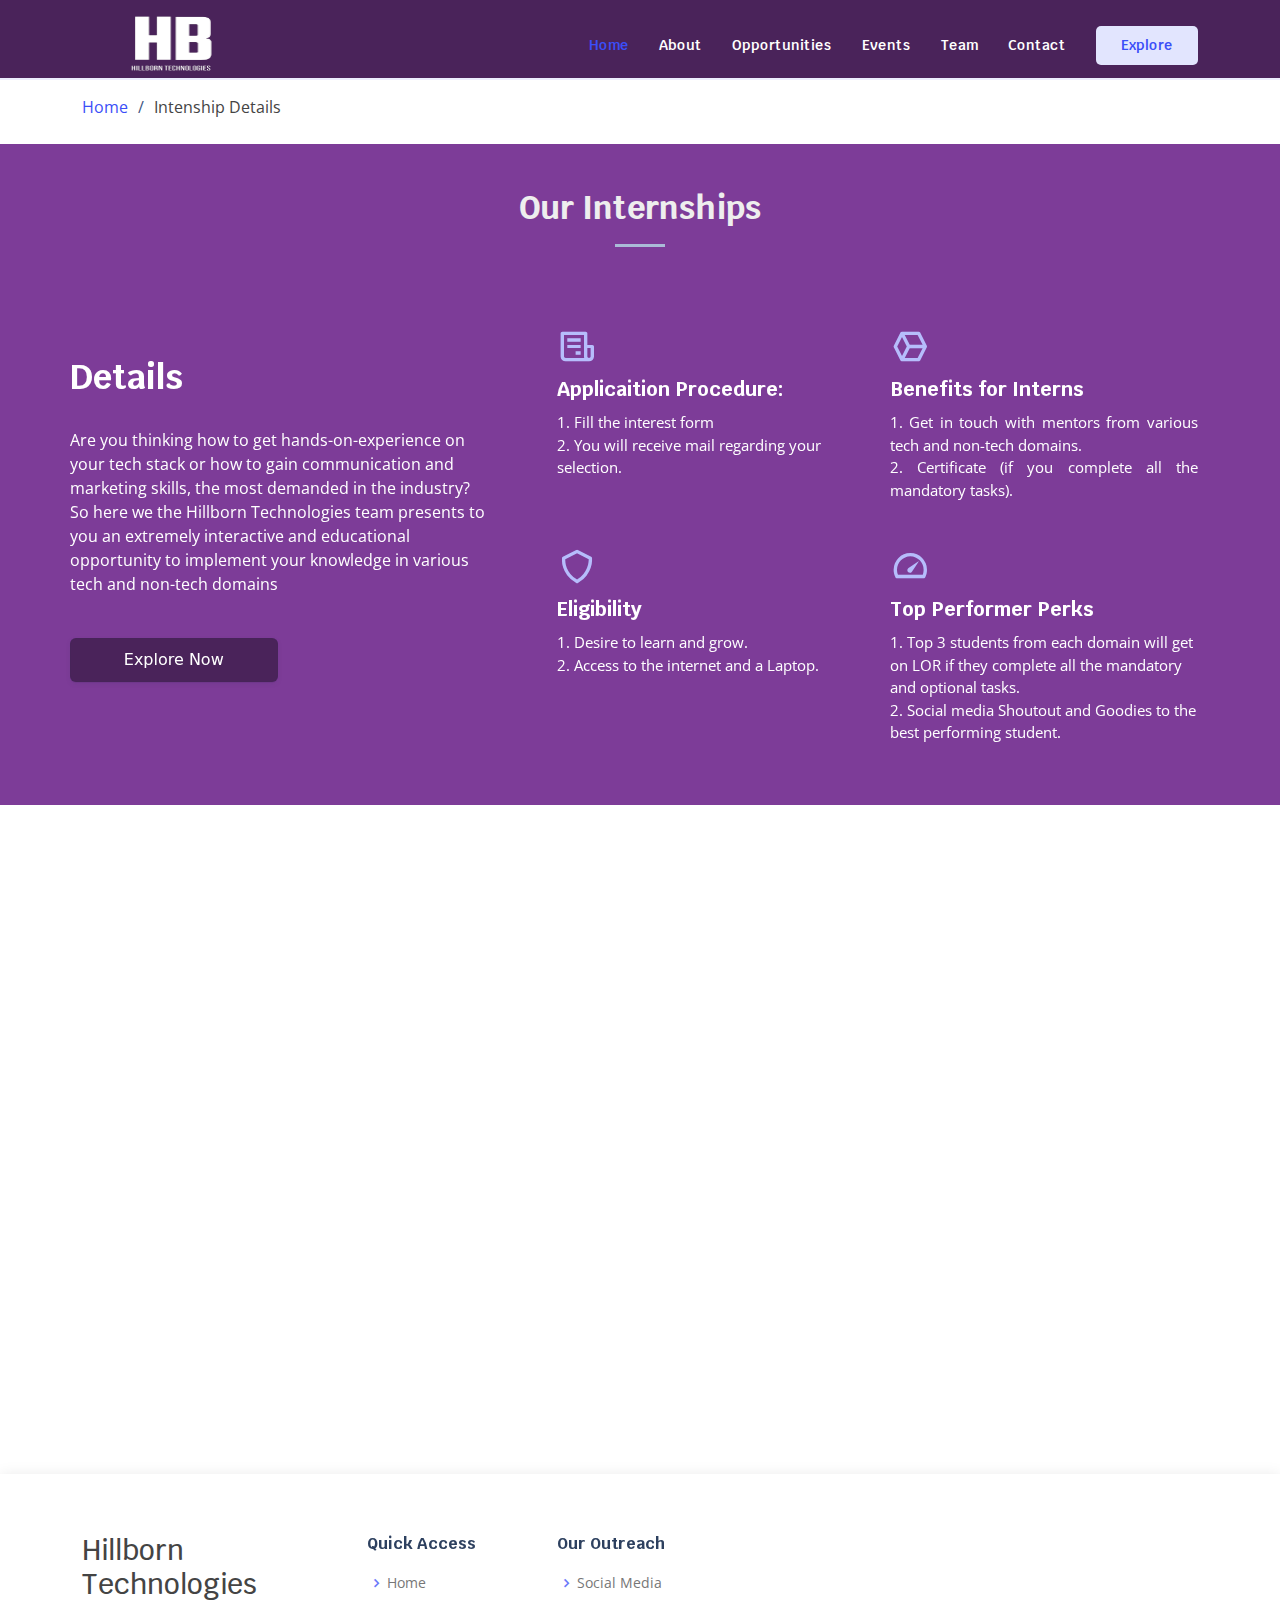
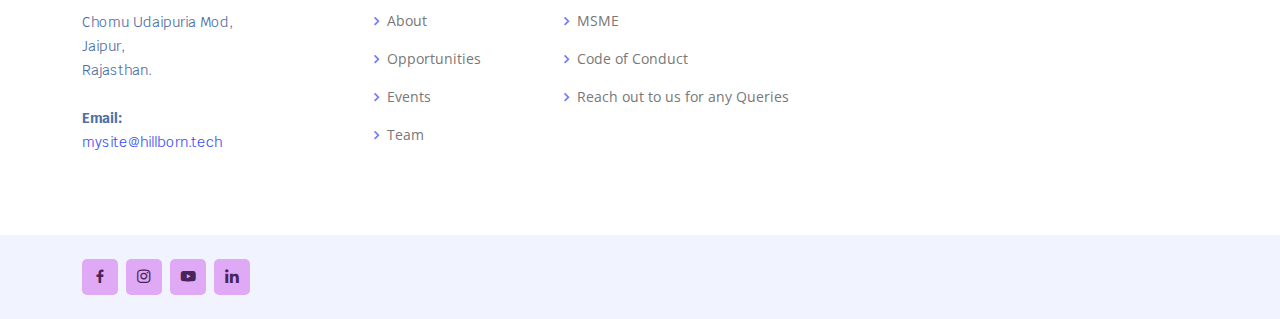
<file: internship-detaills.html>
<!DOCTYPE html>
<html lang="en">

<head>
  <meta charset="utf-8">
  <meta content="width=device-width, initial-scale=1.0" name="viewport">

  <title>Internship Details - Hillborn Technologies</title>
  <meta content="" name="description">
  <meta content="" name="keywords">

  <!-- Favicons -->
  <link href="assets/img/titleIcon1.png" rel="icon">
  <!-- <link href="assets/img/apple-touch-icon.png" rel="apple-touch-icon"> -->

  <!-- Google Fonts -->
  <link href="https://fonts.googleapis.com/css?family=Open+Sans:300,300i,400,400i,600,600i,700,700i|Krub:300,300i,400,400i,500,500i,600,600i,700,700i|Poppins:300,300i,400,400i,500,500i,600,600i,700,700i" rel="stylesheet">

  <!-- Vendor CSS Files -->
  <link href="assets/vendor/aos/aos.css" rel="stylesheet">
  <link href="assets/vendor/bootstrap/css/bootstrap.min.css" rel="stylesheet">
  <link href="assets/vendor/bootstrap-icons/bootstrap-icons.css" rel="stylesheet">
  <link href="assets/vendor/boxicons/css/boxicons.min.css" rel="stylesheet">
  <link href="assets/vendor/glightbox/css/glightbox.min.css" rel="stylesheet">
  <link href="assets/vendor/swiper/swiper-bundle.min.css" rel="stylesheet">

  <!-- Template Main CSS File -->
  <link href="assets/css/style.css" rel="stylesheet">

</head>

<body>

   <!-- ======= Header ======= -->
   <header id="header" class="fixed-top">
    <div class="container d-flex align-items-center justify-content-between">
      <!-- <h1 class="logo"><a href="index.html">Bikin</a></h1> -->
      <!-- Uncomment below if you prefer to use an image logo -->
      <a href="index.html" class="logo"
        ><img src="assets/img/hbLogo.png" alt="" class="img-fluid"
      /></a>

      <nav id="navbar" class="navbar">
        <ul>
          <li><a class="nav-link scrollto active" href="index.html">Home</a></li>
          <li><a class="nav-link scrollto" href="index.html">About</a></li>
          <li><a class="nav-link scrollto" href="index.html">Opportunities</a></li>
          <li><a class="nav-link scrollto" href="index.html">Events</a></li>
          <!-- <li><a class="nav-link scrollto" href="index.html">Internships</a></li> -->
          <li><a class="nav-link scrollto" href="index.html">Team</a></li>
          <li><a class="nav-link scrollto" href="index.html">Contact</a></li>
          <li>
            <a class="getstarted scrollto" href="#upcoming-events">Explore</a>
          </li>
        </ul>
        <i class="bi bi-list mobile-nav-toggle"></i>
      </nav>
      <!-- .navbar -->
    </div>
  </header>
  <!-- End Header -->


  <main id="main">

    <!-- ======= Breadcrumbs ======= -->
    <section id="breadcrumbs" class="breadcrumbs">
      <div class="container">

        <ol>
          <li><a href="index.html">Home</a></li>
          <li>Intenship Details</li>
        </ol>

      </div>
    </section><!-- End Breadcrumbs -->

    <!-- ======= Internship Details Section ======= -->
   
        
        <!-- Introduction -->

        <section id="about" class="about">
          <div class="container">
            <div class="section-title" >
              <h2 style="color: #eee;">Our Internships</h2>
            </div>
            <div class="row no-gutters">
              <div class="content col-xl-5 d-flex align-items-stretch" data-aos="fade-right">
                <div class="content">
                  <h3>Details</h3>
                  <p>
                    Are you thinking how to get hands-on-experience on your tech stack or how to gain communication and marketing skills, the most demanded in the industry?
                    So here we the Hillborn Technologies team presents to you an extremely interactive and educational opportunity to implement your knowledge in various tech and non-tech domains
                  </p>
                  <!-- <button class="about-btn">
                    <a href="#"> Become a part of our Community <i
                        class="bx bx-chevron-right"></i></a>
                  </button> -->
                  <button class="button-register">
                    <a href="#features"
                      style="color:#fff;">Explore Now</a>
                  </button>
                </div>
              </div>
              <div class="col-xl-7 d-flex align-items-stretch" data-aos="fade-left">
                <div class="icon-boxes d-flex flex-column justify-content-center">
                  <div class="row">
                    <div class="col-md-6 icon-box" data-aos="fade-up" data-aos-delay="100">
                      <i class="bx bx-receipt"></i>
                      <h4>Applicaition Procedure:</h4>
                      <p>
                        1. Fill the interest form
                        <br> 2. You will receive mail regarding your selection.

                      </p>
                    </div>
                    <div class="col-md-6 icon-box" data-aos="fade-up" data-aos-delay="200">
                      <i class="bx bx-cube-alt"></i>
                      <h4>Benefits for Interns</h4>
                      <p style="text-align: justify;">
                        1. Get in touch with mentors from various tech and non-tech domains.<br>
                        2. Certificate (if you complete all the mandatory tasks).          
                      </p>
                    </div>
                    <div class="col-md-6 icon-box" data-aos="fade-up" data-aos-delay="300">
                      <i class="bx bx-shield"></i>
                      <h4>Eligibility</h4>
                      <p style="text-align: justify;">
                        1. Desire to learn and grow.<br>
                        2. Access to the internet and a Laptop.

                      </p>
                    </div>
                    <div class="col-md-6 icon-box" data-aos="fade-up" data-aos-delay="400">
                      <i class="bx bx-tachometer"></i>
                      <h4>Top Performer Perks</h4>
                      <p>
                        1. Top 3 students from each domain will get on LOR if they complete all the mandatory and optional tasks.<br>
                        2. Social media Shoutout  and Goodies to the best performing student.
                      </p>
                    </div>
                  </div>
                </div>
                <!-- End .content-->
              </div>
            </div>
          </div>
        </section>

        <!-- End Introduction  -->

        <section id="features" class="features" data-aos="fade-up">
          <div class="container">
            <div>
          <h4 style="margin-left: 7%;">
            Web Development Internship Details: 
          </h4>
          <p class="fst-italic" style="font-size: 15px; margin-left: 7%; margin-right: 7%;">
           The basics of Web Development will be put to test, starting from designing a front-end based portfolio website to advancing skills to develop a full stack E-Commerce Website the entire domain of web development will be deeply enrooted in the candidates.
        </p>
          <div class="row content">
            <div class="col-md-5" data-aos="fade-right" data-aos-delay="100">
              <img src="assets/img/Internship/Web_developer.png" class="img-fluid" alt="" />
            </div>
            <div
              class="col-md-7 pt-4"
              data-aos="fade-left"
              data-aos-delay="100"
            >
            <div class="portfolio-info" style="margin-left: 50px; margin-right: 50px; border-radius: 7%;">
                <h4>Project Details</h4>
                <ul>
                  <li><strong>Domain</strong>: Web Development</li>
                  <li><strong>Projects</strong>:<br>1. Portfolio Website<br>2. E-Commerce Website</li>
                  <li><strong>Duration</strong>: 01 March, 2022 to 1 April, 2022</li>
                  <button class="button-register"> 
                    <a href="./assets/img/STARTING SOON.png" style="color:#fff;">Apply Now</a>  
                   </button>
                </ul>
              </div>
            </div>
          </div>
          <div class="section-title">
            <h2><br></h2>
          </div>
          
          <!-- <div>
            <h4 style="margin-left: 7%;">
             Data Science Internship Details: 
            </h4>
            <p class="fst-italic" style="font-size: 15px; margin-left: 7%; margin-right: 7%;">
             The basics of Web Development will be put to test, starting from designing a front-end based portfolio website to advancing skills to develop a full stack E-Commerce Website the entire domain of web development will be deeply enrooted in the candidates.
          </p>
            <div class="row content">
              <div class="col-md-5 order-1 order-md-2" data-aos="fade-left">
                <img src="assets/img/Internship/Data Science.png" class="img-fluid" alt="" />
              </div>
              <div
                class="col-md-7 pt-4"
                data-aos="fade-left"
                data-aos-delay="100"
              >
              <div class="portfolio-info" style="margin-left: 50px; margin-right: 50px; border-radius: 7%;">
                  <h4>Project Details</h4>
                  <ul>
                    <li><strong>Domain</strong>: Data Science</li>
                    <li><strong>Projects</strong>:<br>1. Portfolio Website<br>2. E-Commerce Website</li>
                    <li><strong>Duration</strong>: 01 March, 2022 to 1 April, 2022</li>
                    <button class="button-register"> 
                      <a href="" style="color:#fff;">Apply Now</a>  
                     </button>
                  </ul>
                </div>
              </div>
            </div>
            <div class="section-title">
              <h2><br></h2>
            </div> -->

          

        </div>
    </section>

    <!-- End Internship Details Section -->

  </main><!-- End #main -->

  <!-- ======= Footer ======= -->
  <footer id="footer">
    <div class="footer-top">
      <div class="container">
        <div class="row">
          <div class="col-lg-3 col-md-6 footer-contact">
            <h3>Hillborn Technologies</h3>
            <p>
              Chomu Udaipuria Mod, <br />
              Jaipur,<br />
              Rajasthan. <br /><br />
              <!-- <strong>Phone:</strong> +1 5589 55488 55<br /> -->
              <strong>Email:</strong> <p>
                <a target="_blank" href="mysite@hillborn.tech"
                  >mysite@hillborn.tech</a
                >
              </p><br />
            </p>
          </div>

          <div class="col-lg-2 col-md-6 footer-links">
            <h4>Quick Access</h4>
            <ul>
              <li>
                <i class="bx bx-chevron-right"></i> <a href="#hero">Home</a>
              </li>
              <li>
                <i class="bx bx-chevron-right"></i> <a href="#about">About</a>
              </li>
              <li>
                <i class="bx bx-chevron-right"></i> <a href="#services">Opportunities</a>
              </li>
              <li>
                <i class="bx bx-chevron-right"></i>
                <a href="#event">Events</a>
              </li>
              <li>
                <i class="bx bx-chevron-right"></i>
                <a href="#team">Team</a>
              </li>
            </ul>
          </div>

          <div class="col-lg-3 col-md-6 footer-links">
            <h4>Our Outreach</h4>
            <ul>
              <li>
                <i class="bx bx-chevron-right"></i>
                <a href="#">Social Media</a>
              </li>
              <li>
                <i class="bx bx-chevron-right"></i>
                <a href="#">MSME</a>
              </li>
              <li>
                <i class="bx bx-chevron-right"></i> <a href="#">Code of Conduct</a>
              </li>
              <li>
                <i class="bx bx-chevron-right"></i>
                <a href="#">Reach out to us for any Queries</a>
              </li>
            </ul>
          </div>

          <!--<div class="col-lg-4 col-md-6 footer-newsletter">
            <h4>Subscribe</h4>
            <p>Stay Updated for our Exciting events</p>
            <form action="" method="post">
              <input type="email" name="email" /><input
                type="submit"
                value="Subscribe"
              />
            </form>
          </div>-->
        </div>
      </div>
    </div>

    <div class="container d-md-flex py-4">
      <div class="social-links text-center text-md-right pt-3 pt-md-0">
        <!-- <a href="#" class="twitter"><i class="bx bxl-twitter"></i></a> -->
        <a target="_blank" href="#" class="facebook"><i class="bx bxl-facebook"></i></a>
        <a target="_blank" href="#" class="instagram"><i class="bx bxl-instagram"></i></a>
        <a target="_blank" href="#" class="google-plus"><i class="bx bxl-youtube"></i></a>
        <a target="_blank" href="#" class="linkedin"><i class="bx bxl-linkedin"></i></a>
      </div>
    </div>
  </footer>
  <!-- End Footer -->

  <div id="preloader"></div>
  <a href="#" class="back-to-top d-flex align-items-center justify-content-center"><i class="bi bi-arrow-up-short"></i></a>

  <!-- Vendor JS Files -->
  <script src="assets/vendor/aos/aos.js"></script>
  <script src="assets/vendor/bootstrap/js/bootstrap.bundle.min.js"></script>
  <script src="assets/vendor/glightbox/js/glightbox.min.js"></script>
  <script src="assets/vendor/isotope-layout/isotope.pkgd.min.js"></script>
  <script src="assets/vendor/swiper/swiper-bundle.min.js"></script>
  <script src="assets/vendor/php-email-form/validate.js"></script>

  <!-- Template Main JS File -->
  <script src="assets/js/main.js"></script>

</body>

</html>
</file>
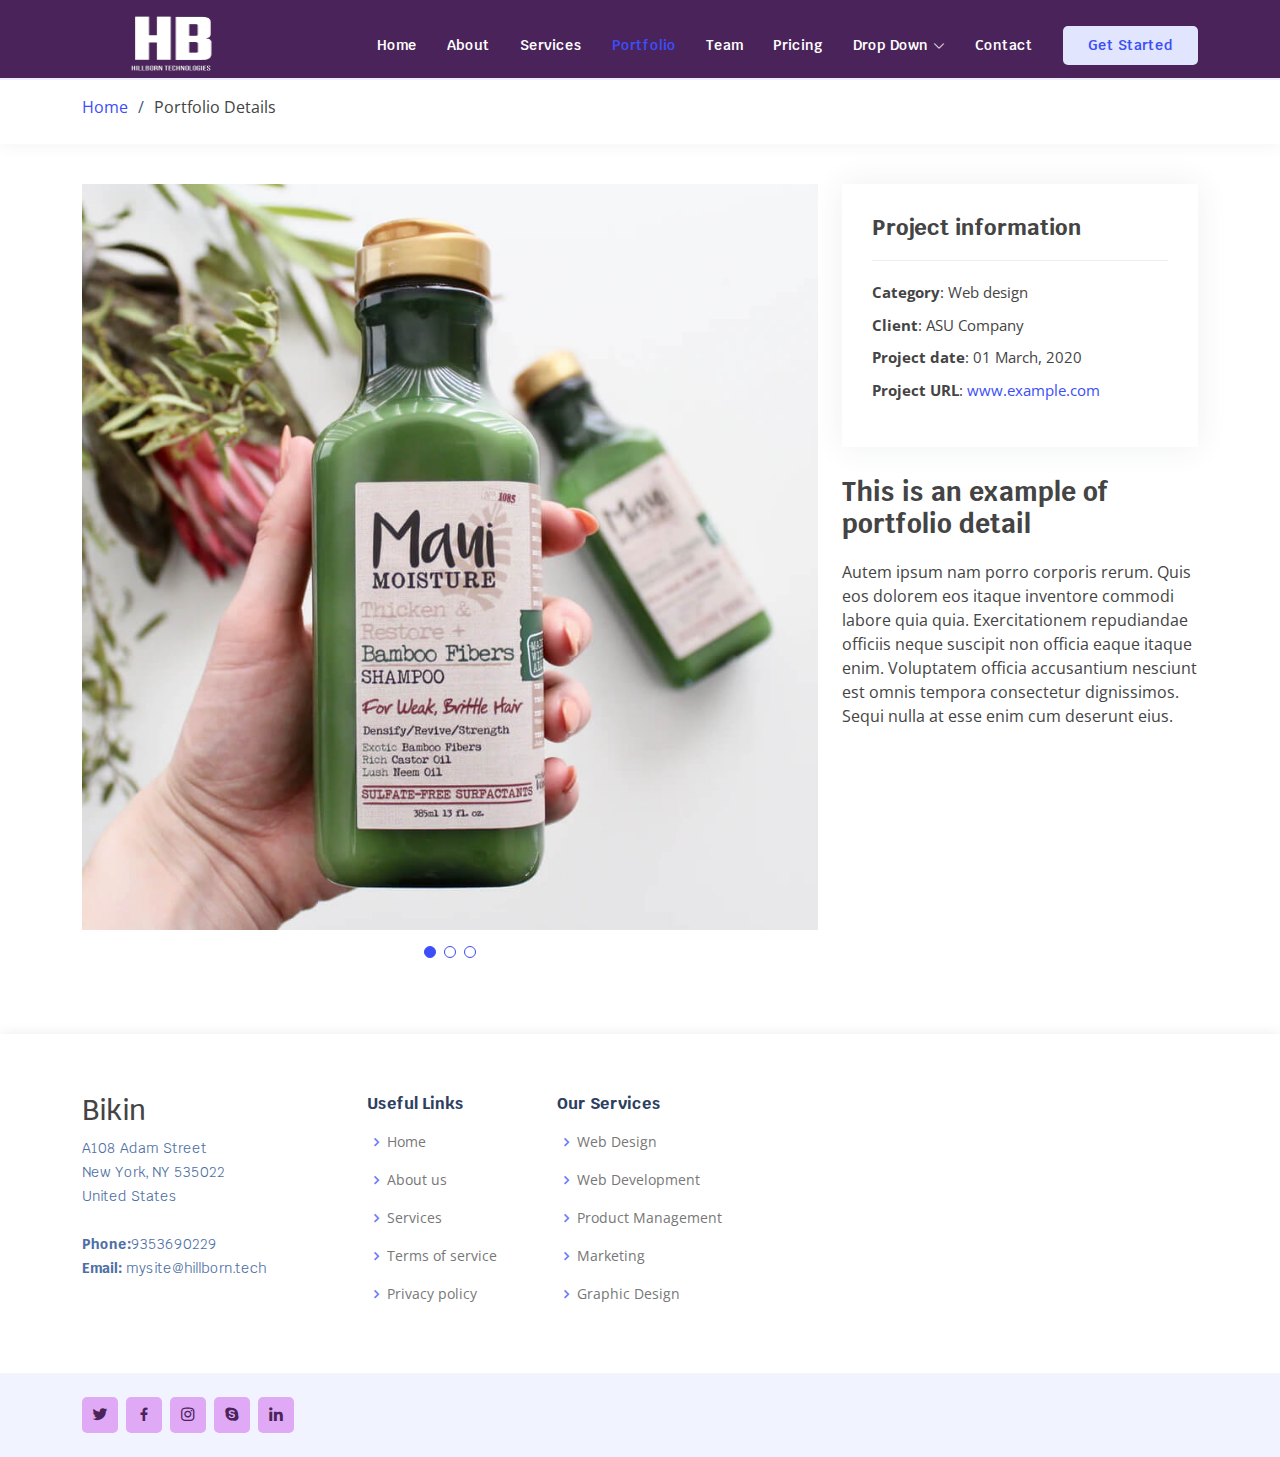
<file: portfolio-details.html>
<!DOCTYPE html>
<html lang="en">

<head>
  <meta charset="utf-8">
  <meta content="width=device-width, initial-scale=1.0" name="viewport">

  <title>Event Details - Hillborn Technologies</title>
  <meta content="" name="description">
  <meta content="" name="keywords">

  <!-- Favicons -->
  <link href="assets/img/titleIcon1.png" rel="icon">
  <!-- <link href="assets/img/apple-touch-icon.png" rel="apple-touch-icon"> -->

  <!-- Google Fonts -->
  <link href="https://fonts.googleapis.com/css?family=Open+Sans:300,300i,400,400i,600,600i,700,700i|Krub:300,300i,400,400i,500,500i,600,600i,700,700i|Poppins:300,300i,400,400i,500,500i,600,600i,700,700i" rel="stylesheet">

  <!-- Vendor CSS Files -->
  <link href="assets/vendor/aos/aos.css" rel="stylesheet">
  <link href="assets/vendor/bootstrap/css/bootstrap.min.css" rel="stylesheet">
  <link href="assets/vendor/bootstrap-icons/bootstrap-icons.css" rel="stylesheet">
  <link href="assets/vendor/boxicons/css/boxicons.min.css" rel="stylesheet">
  <link href="assets/vendor/glightbox/css/glightbox.min.css" rel="stylesheet">
  <link href="assets/vendor/swiper/swiper-bundle.min.css" rel="stylesheet">

  <!-- Template Main CSS File -->
  <link href="assets/css/style.css" rel="stylesheet">

</head>

<body>

  <!-- ======= Header ======= -->
  <header id="header" class="fixed-top">
    <div class="container d-flex align-items-center justify-content-between">

      <!-- <h1 class="logo"><a href="index.html">Bikin</a></h1> -->
      <!-- Uncomment below if you prefer to use an image logo -->
      <a href="index.html" class="logo"><img src="assets/img/hbLogo.png" alt="" class="img-fluid"></a>

      <nav id="navbar" class="navbar">
        <ul>
          <li><a class="nav-link scrollto " href="#hero">Home</a></li>
          <li><a class="nav-link scrollto" href="#about">About</a></li>
          <li><a class="nav-link scrollto" href="#services">Services</a></li>
          <li><a class="nav-link scrollto active" href="#portfolio">Portfolio</a></li>
          <li><a class="nav-link scrollto" href="#team">Team</a></li>
          <li><a class="nav-link scrollto" href="#pricing">Pricing</a></li>
          <li class="dropdown"><a href="#"><span>Drop Down</span> <i class="bi bi-chevron-down"></i></a>
            <ul>
              <li><a href="#">Drop Down 1</a></li>
              <li class="dropdown"><a href="#"><span>Deep Drop Down</span> <i class="bi bi-chevron-right"></i></a>
                <ul>
                  <li><a href="#">Deep Drop Down 1</a></li>
                  <li><a href="#">Deep Drop Down 2</a></li>
                  <li><a href="#">Deep Drop Down 3</a></li>
                  <li><a href="#">Deep Drop Down 4</a></li>
                  <li><a href="#">Deep Drop Down 5</a></li>
                </ul>
              </li>
              <li><a href="#">Drop Down 2</a></li>
              <li><a href="#">Drop Down 3</a></li>
              <li><a href="#">Drop Down 4</a></li>
            </ul>
          </li>
          <li><a class="nav-link scrollto" href="#contact">Contact</a></li>
          <li><a class="getstarted scrollto" href="#about">Get Started</a></li>
        </ul>
        <i class="bi bi-list mobile-nav-toggle"></i>
      </nav><!-- .navbar -->

    </div>
  </header><!-- End Header -->

  <main id="main">

    <!-- ======= Breadcrumbs ======= -->
    <section id="breadcrumbs" class="breadcrumbs">
      <div class="container">

        <ol>
          <li><a href="index.html">Home</a></li>
          <li>Portfolio Details</li>
        </ol>

      </div>
    </section><!-- End Breadcrumbs -->

    <!-- ======= Portfolio Details Section ======= -->
    <section id="portfolio-details" class="portfolio-details">
      <div class="container">

        <div class="row gy-4">

          <div class="col-lg-8">
            <div class="portfolio-details-slider swiper">
              <div class="swiper-wrapper align-items-center">

                <div class="swiper-slide">
                  <img src="assets/img/portfolio/portfolio-1.jpg" alt="">
                </div>

                <div class="swiper-slide">
                  <img src="assets/img/portfolio/portfolio-2.jpg" alt="">
                </div>

                <div class="swiper-slide">
                  <img src="assets/img/portfolio/portfolio-3.jpg" alt="">
                </div>

              </div>
              <div class="swiper-pagination"></div>
            </div>
          </div>

          <div class="col-lg-4">
            <div class="portfolio-info">
              <h3>Project information</h3>
              <ul>
                <li><strong>Category</strong>: Web design</li>
                <li><strong>Client</strong>: ASU Company</li>
                <li><strong>Project date</strong>: 01 March, 2020</li>
                <li><strong>Project URL</strong>: <a href="#">www.example.com</a></li>
              </ul>
            </div>
            <div class="portfolio-description">
              <h2>This is an example of portfolio detail</h2>
              <p>
                Autem ipsum nam porro corporis rerum. Quis eos dolorem eos itaque inventore commodi labore quia quia. Exercitationem repudiandae officiis neque suscipit non officia eaque itaque enim. Voluptatem officia accusantium nesciunt est omnis tempora consectetur dignissimos. Sequi nulla at esse enim cum deserunt eius.
              </p>
            </div>
          </div>

        </div>

      </div>
    </section><!-- End Portfolio Details Section -->

  </main><!-- End #main -->

  <!-- ======= Footer ======= -->
  <footer id="footer">

    <div class="footer-top">
      <div class="container">
        <div class="row">

          <div class="col-lg-3 col-md-6 footer-contact">
            <h3>Bikin</h3>
            <p>
              A108 Adam Street <br>
              New York, NY 535022<br>
              United States <br><br>
              <strong>Phone:</strong>9353690229<br>
              <strong>Email:</strong> mysite@hillborn.tech<br>
            </p>
          </div>

          <div class="col-lg-2 col-md-6 footer-links">
            <h4>Useful Links</h4>
            <ul>
              <li><i class="bx bx-chevron-right"></i> <a href="#">Home</a></li>
              <li><i class="bx bx-chevron-right"></i> <a href="#">About us</a></li>
              <li><i class="bx bx-chevron-right"></i> <a href="#">Services</a></li>
              <li><i class="bx bx-chevron-right"></i> <a href="#">Terms of service</a></li>
              <li><i class="bx bx-chevron-right"></i> <a href="#">Privacy policy</a></li>
            </ul>
          </div>

          <div class="col-lg-3 col-md-6 footer-links">
            <h4>Our Services</h4>
            <ul>
              <li><i class="bx bx-chevron-right"></i> <a href="#">Web Design</a></li>
              <li><i class="bx bx-chevron-right"></i> <a href="#">Web Development</a></li>
              <li><i class="bx bx-chevron-right"></i> <a href="#">Product Management</a></li>
              <li><i class="bx bx-chevron-right"></i> <a href="#">Marketing</a></li>
              <li><i class="bx bx-chevron-right"></i> <a href="#">Graphic Design</a></li>
            </ul>
          </div>

          <!--<div class="col-lg-4 col-md-6 footer-newsletter">
            <h4>Join Our Newsletter</h4>
            <p>Tamen quem nulla quae legam multos aute sint culpa legam noster magna</p>
            <form action="" method="post">
              <input type="email" name="email"><input type="submit" value="Subscribe">
            </form>
          </div>-->

        </div>
      </div>
    </div>

    <div class="container d-md-flex py-4">

      <div class="me-md-auto text-center text-md-start">

      <div class="social-links text-center text-md-right pt-3 pt-md-0">
        <a href="#" class="twitter"><i class="bx bxl-twitter"></i></a>
        <a href="#" class="facebook"><i class="bx bxl-facebook"></i></a>
        <a href="#" class="instagram"><i class="bx bxl-instagram"></i></a>
        <a href="#" class="google-plus"><i class="bx bxl-skype"></i></a>
        <a href="#" class="linkedin"><i class="bx bxl-linkedin"></i></a>
      </div>
    </div>
  </footer><!-- End Footer -->

  <div id="preloader"></div>
  <a href="#" class="back-to-top d-flex align-items-center justify-content-center"><i class="bi bi-arrow-up-short"></i></a>

  <!-- Vendor JS Files -->
  <script src="assets/vendor/aos/aos.js"></script>
  <script src="assets/vendor/bootstrap/js/bootstrap.bundle.min.js"></script>
  <script src="assets/vendor/glightbox/js/glightbox.min.js"></script>
  <script src="assets/vendor/isotope-layout/isotope.pkgd.min.js"></script>
  <script src="assets/vendor/swiper/swiper-bundle.min.js"></script>
  <script src="assets/vendor/php-email-form/validate.js"></script>

  <!-- Template Main JS File -->
  <script src="assets/js/main.js"></script>

</body>

</html>
</file>
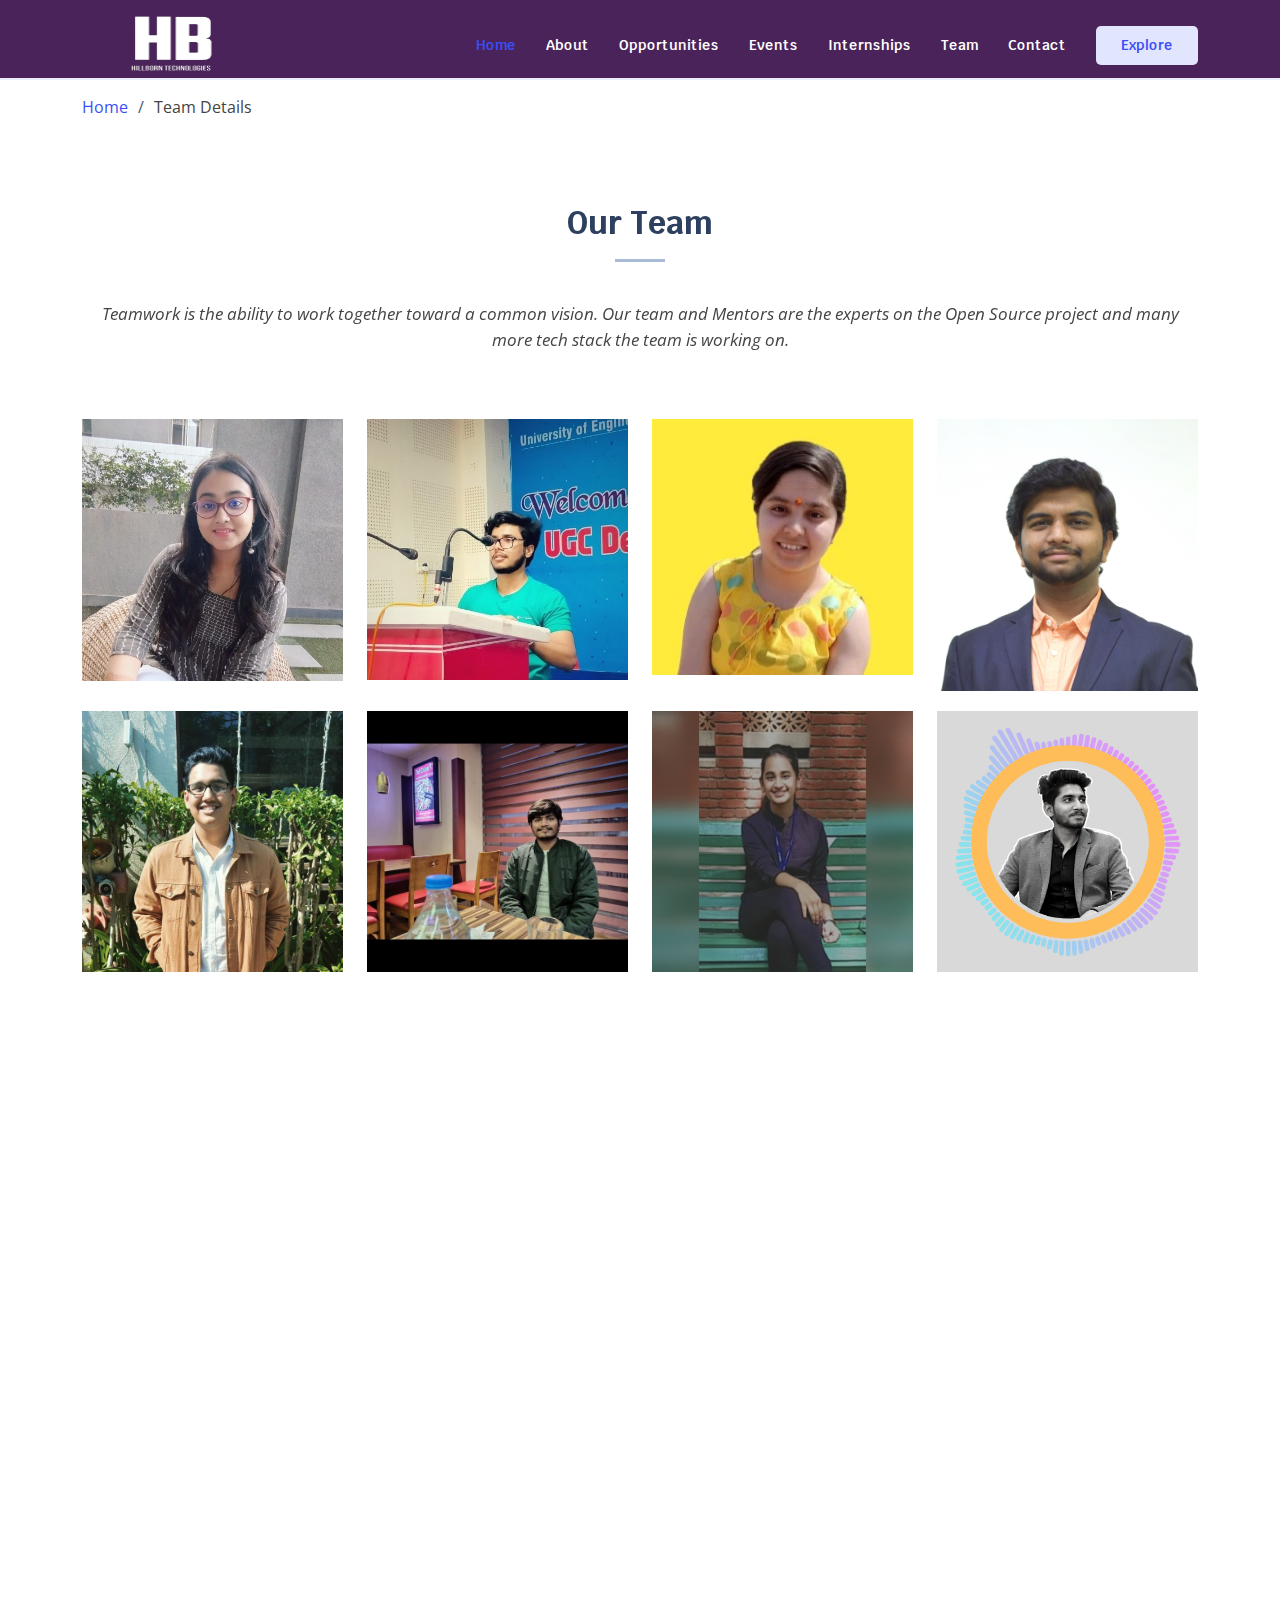
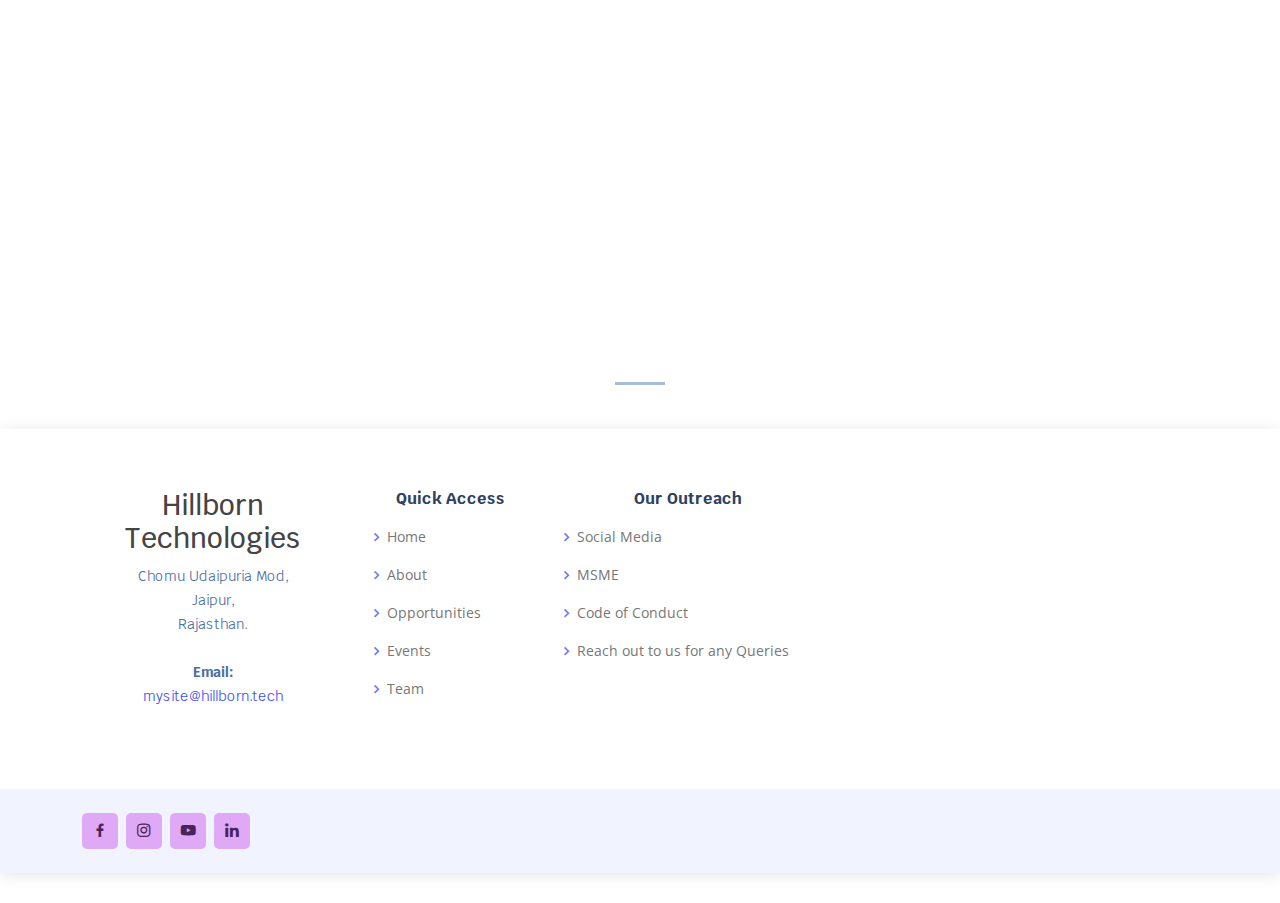
<file: team.html>
<!DOCTYPE html>
<html lang="en">
<head>
    <meta charset="UTF-8">
    <meta http-equiv="X-UA-Compatible" content="IE=edge">
    <meta name="viewport" content="width=device-width, initial-scale=1.0">
    <title>Team - Hillborn Technologies</title>
    <!-- Favicons -->
  <link href="assets/img/titleIcon1.png" rel="icon">
  <!-- <link href="assets/img/apple-touch-icon.png" rel="apple-touch-icon"> -->

  <!-- Google Fonts -->
  <link href="https://fonts.googleapis.com/css?family=Open+Sans:300,300i,400,400i,600,600i,700,700i|Krub:300,300i,400,400i,500,500i,600,600i,700,700i|Poppins:300,300i,400,400i,500,500i,600,600i,700,700i" rel="stylesheet">

  <!-- Vendor CSS Files -->
  <link href="assets/vendor/aos/aos.css" rel="stylesheet">
  <link href="assets/vendor/bootstrap/css/bootstrap.min.css" rel="stylesheet">
  <link href="assets/vendor/bootstrap-icons/bootstrap-icons.css" rel="stylesheet">
  <link href="assets/vendor/boxicons/css/boxicons.min.css" rel="stylesheet">
  <link href="assets/vendor/glightbox/css/glightbox.min.css" rel="stylesheet">
  <link href="assets/vendor/swiper/swiper-bundle.min.css" rel="stylesheet">

  <!-- Template Main CSS File -->
  <link href="assets/css/style.css" rel="stylesheet">

</head>
<body>
    <!-- ======= Header ======= -->
   <header id="header" class="fixed-top">
    <div class="container d-flex align-items-center justify-content-between">
      <!-- <h1 class="logo"><a href="index.html">Bikin</a></h1> -->
      <!-- Uncomment below if you prefer to use an image logo -->
      <a href="index.html" class="logo"
        ><img src="assets/img/hbLogo.png" alt="" class="img-fluid"
      /></a>

      <nav id="navbar" class="navbar">
        <ul>
          <li><a class="nav-link scrollto active" href="index.html">Home</a></li>
          <li><a class="nav-link scrollto" href="index.html">About</a></li>
          <li><a class="nav-link scrollto" href="index.html">Opportunities</a></li>
          <li><a class="nav-link scrollto" href="index.html">Events</a></li>
          <!-- <li><a class="nav-link scrollto" href="index.html">Internships</a></li> -->
          <li><a class="nav-link scrollto" href="internship-detaills.html">Internships</a></li>
          <li><a class="nav-link scrollto" href="index.html">Team</a></li>
          <li><a class="nav-link scrollto" href="index.html">Contact</a></li>
          <li>
            <a class="getstarted scrollto" href="#upcoming-events">Explore</a>
          </li>
        </ul>
        <i class="bi bi-list mobile-nav-toggle"></i>
      </nav>
      <!-- .navbar -->
    </div>
  </header>
  <!-- End Header -->

  
    <!-- ======= Breadcrumbs ======= -->
    <section id="breadcrumbs" class="breadcrumbs">
      <div class="container">

        <ol>
          <li><a href="index.html">Home</a></li>
          <li>Team Details</li>
        </ol>

      </div>
    </section>
    <!-- End Breadcrumbs -->

<!-- ======= Team Section ======= -->

  <section id="team" class="team">
    <div class="container" data-aos="fade-up">
      <div class="section-title">
        <h2>Our Team</h2>
      </div>
      <p class="fst-italic" style="font-size: 17px; text-align: center; margin-top: -1%;">
        Teamwork is the ability to work together toward a common vision. Our team and Mentors are the experts on the Open Source project and many more tech stack the team is working on.<br><br><br>
    </p>
      <div class="teamage">
      <div class="row">
        <div
          class="col-xl-3 col-lg-4 col-md-6"
          data-aos="fade-up"
          data-aos-delay="100"
        >
          <div class="member">
            <img
              src="assets/img/team/Priya.jpeg"
              class="img-fluid"
              alt=""
            />
            <div class="member-info">
              <div class="member-info-content">
                <h4>Priya Chandak</h4>
                <span>Founder</span>
              </div>
              <div class="social">
                <a href=""><i class="bi bi-twitter"></i></a>
                  <a href=""><i class="bi bi-facebook"></i></a>
                <a href=""><i class="bi bi-instagram"></i></a>
                <a href="#"><i class="bi bi-linkedin"></i></a>
              </div>
            </div>
          </div>
        </div>

        <div
          class="col-xl-3 col-lg-4 col-md-6"
          data-aos="fade-up"
          data-aos-delay="200"
        >
          <div class="member">
            <img
              src="assets/img/team/Sahitya.jpeg"
              class="img-fluid"
              alt=""
            />
            <div class="member-info">
              <div class="member-info-content">
                <h4>Sahitya Roy</h4>
                <span>Founder</span>
              </div>
              <div class="social">
                <a href="#"><i class="bi bi-twitter"></i></a>
             
                <a href="#"><i class="bi bi-instagram"></i></a>
                <a href="#"><i class="bi bi-linkedin"></i></a>
              </div>
            </div>
          </div>
        </div>

        <div
          class="col-xl-3 col-lg-4 col-md-6"
          data-aos="fade-up"
          data-aos-delay="300"
        >
          <div class="member">
            <img
              src="assets/img/team/team_3.jpg"
              class="img-fluid"
              alt=""
            />
            <div class="member-info">
              <div class="member-info-content">
                <h4>Anuradha Jadon</h4>
                <span>Community Manager</span>
              </div>
              <div class="social">
                <a href=""><i class="bi bi-twitter"></i></a>
                <a href=""><i class="bi bi-facebook"></i></a>
                <a href=""><i class="bi bi-instagram"></i></a>
                <a href=""><i class="bi bi-linkedin"></i></a>
              </div>
            </div>
          </div>
        </div>

        <div
          class="col-xl-3 col-lg-4 col-md-6"
          data-aos="fade-up"
          data-aos-delay="300"
        >
          <div class="member">
            <img
              src="assets/img/team/team_11.JPG"
              class="img-fluid"
              alt=""
            />
            <div class="member-info">
              <div class="member-info-content">
                <h4>Amol Kawade</h4>
                <span>HR Manager</span>
              </div>
              <div class="social">
                <a href=""><i class="bi bi-twitter"></i></a>
                <a href=""><i class="bi bi-facebook"></i></a>
                <a href=""><i class="bi bi-instagram"></i></a>
                <a href=""><i class="bi bi-linkedin"></i></a>
              </div>
            </div>
          </div>
        </div>

        <div
        class="col-xl-3 col-lg-4 col-md-6"
        data-aos="fade-up"
        data-aos-delay="300"
      >
        <div class="member">
          <img
            src="assets/img/team/team_12.jpg"
            class="img-fluid"
            alt=""
          />
          <div class="member-info">
            <div class="member-info-content">
              <h4>Sahil Patani</h4>
              <span>Web Developer</span>
            </div>
            <div class="social">
              <a href=""><i class="bi bi-twitter"></i></a>
              <a href=""><i class="bi bi-facebook"></i></a>
              <a href=""><i class="bi bi-instagram"></i></a>
              <a href=""><i class="bi bi-linkedin"></i></a>
            </div>
          </div>
        </div>
      </div>

      <div
      class="col-xl-3 col-lg-4 col-md-6"
      data-aos="fade-up"
      data-aos-delay="300"
    >
      <div class="member">
        <img
          src="assets/img/team/team_7.jpg"
          class="img-fluid"
          alt=""
        />
        <div class="member-info">
          <div class="member-info-content">
            <h4>Amar Sansil</h4>
            <span>PR Manager</span>
          </div>
          <div class="social">
            <a href=""><i class="bi bi-twitter"></i></a>
            <a href=""><i class="bi bi-facebook"></i></a>
            <a href=""><i class="bi bi-instagram"></i></a>
            <a href=""><i class="bi bi-linkedin"></i></a>
          </div>
        </div>
      </div>
    </div>

    <div
    class="col-xl-3 col-lg-4 col-md-6"
    data-aos="fade-up"
    data-aos-delay="300"
  >
    <div class="member">
      <img
        src="assets/img/team/team_2.jpg"
        class="img-fluid"
        alt=""
      />
      <div class="member-info">
        <div class="member-info-content">
          <h4>Nandini Agarwal</h4>
          <span>HR Manager</span>
        </div>
        <div class="social">
          <a href=""><i class="bi bi-twitter"></i></a>
          <a href=""><i class="bi bi-facebook"></i></a>
          <a href=""><i class="bi bi-instagram"></i></a>
          <a href=""><i class="bi bi-linkedin"></i></a>
        </div>
      </div>
    </div>
  </div>
          
           <div
    class="col-xl-3 col-lg-4 col-md-6"
    data-aos="fade-up"
    data-aos-delay="300"
  >
    <div class="member">
      <img
        src="assets/img/team/yousaf.png"
        class="img-fluid"
        alt=""
      />
      <div class="member-info">
        <div class="member-info-content">
          <h4>Elishah Yousaf</h4>
          <span>Graphics Designer</span>
        </div>
        <div class="social">
          <a href=""><i class="bi bi-twitter"></i></a>
          <a href=""><i class="bi bi-facebook"></i></a>
          <a href=""><i class="bi bi-instagram"></i></a>
          <a href=""><i class="bi bi-linkedin"></i></a>
        </div>
      </div>
    </div>
  </div>
          
           <div
    class="col-xl-3 col-lg-4 col-md-6"
    data-aos="fade-up"
    data-aos-delay="300"
  >
    <div class="member">
      <img
        src="assets/img/team/anjali.jpeg"
        class="img-fluid"
        alt=""
      />
      <div class="member-info">
        <div class="member-info-content">
          <h4>Anjali Kumari</h4>
          <span>Graphics Designer</span>
        </div>
        <div class="social">
          <a href=""><i class="bi bi-twitter"></i></a>
          <a href=""><i class="bi bi-facebook"></i></a>
          <a href=""><i class="bi bi-instagram"></i></a>
          <a href=""><i class="bi bi-linkedin"></i></a>
        </div>
      </div>
    </div>
  </div>
          
           <div
    class="col-xl-3 col-lg-4 col-md-6"
    data-aos="fade-up"
    data-aos-delay="300"
  >
    <div class="member">
      <img
        src="assets/img/team/pratik.png"
        class="img-fluid"
        alt=""
      />
      <div class="member-info">
        <div class="member-info-content">
          <h4>Pratik Nandani</h4>
          <span>Event Manager</span>
        </div>
        <div class="social">
          <a href=""><i class="bi bi-twitter"></i></a>
          <a href=""><i class="bi bi-facebook"></i></a>
          <a href=""><i class="bi bi-instagram"></i></a>
          <a href=""><i class="bi bi-linkedin"></i></a>
        </div>
      </div>
    </div>
  </div>
          
           <div
    class="col-xl-3 col-lg-4 col-md-6"
    data-aos="fade-up"
    data-aos-delay="300"
  >
    <div class="member">
      <img
        src="assets/img/team/abdul.jpeg"
        class="img-fluid"
        alt=""
      />
      <div class="member-info">
        <div class="member-info-content">
          <h4>SAYED ABDUL Khadir</h4>
          <span>Marketing Manager</span>
        </div>
        <div class="social">
          <a href=""><i class="bi bi-twitter"></i></a>
          <a href=""><i class="bi bi-facebook"></i></a>
          <a href=""><i class="bi bi-instagram"></i></a>
          <a href=""><i class="bi bi-linkedin"></i></a>
        </div>
      </div>
    </div>
  </div>
          
   
          
            <div
    class="col-xl-3 col-lg-4 col-md-6"
    data-aos="fade-up"
    data-aos-delay="300"
  >
    <div class="member">
      <img
        src="assets/img/team/aman.jpg"
        class="img-fluid"
        alt=""
      />
      <div class="member-info">
        <div class="member-info-content">
          <h4>AMAN Gangrade</h4>
          <span>Web Developer</span>
        </div>
        <div class="social">
          <a href=""><i class="bi bi-twitter"></i></a>
          <a href=""><i class="bi bi-facebook"></i></a>
          <a href=""><i class="bi bi-instagram"></i></a>
          <a href=""><i class="bi bi-linkedin"></i></a>
        </div>
      </div>
    </div>
  </div>
          
          
          


        <div
          class="col-xl-3 col-lg-4 col-md-6"
          data-aos="fade-up"
          data-aos-delay="400"
        >
          <div class="member">
            <img
              src="assets/img/team/team_8.jpg"
              class="img-fluid"
              alt=""
            />
            <div class="member-info">
              <div class="member-info-content">
                <h4>Harsh</h4>
                <span>Web Developer</span>
              </div>
              <div class="social">
                <a href=""><i class="bi bi-twitter"></i></a>
                <a href=""><i class="bi bi-facebook"></i></a>
                <a href=""><i class="bi bi-instagram"></i></a>
                <a href=""><i class="bi bi-linkedin"></i></a>
              </div>
            </div>
          </div>
        </div>
      </div>
    </div>
  </div>

      
      
      
  <div
          class="col-xl-3 col-lg-4 col-md-6"
          data-aos="fade-up"
          data-aos-delay="400"
        >
          <div class="member">
            <img
              src="assets/img/team/Priyanshu.jpeg"
              class="img-fluid"
              alt=""
            />
            <div class="member-info">
              <div class="member-info-content">
                <h4>Priyanshu Mundra</h4>
                <span>Devrel</span>
              </div>
              <div class="social">
                <a href=""><i class="bi bi-twitter"></i></a>
                <a href=""><i class="bi bi-facebook"></i></a>
                <a href=""><i class="bi bi-instagram"></i></a>
                <a href=""><i class="bi bi-linkedin"></i></a>
              </div>
            </div>
          </div>
        </div>
      </div>
    </div>
  </div>
  
  </section>
  <!-- End Team Section -->
  <div class="section-title">
    <h2></h2>
    <br>

<!-- ======= Footer ======= -->
<footer id="footer">
    <div class="footer-top">
      <div class="container">
        <div class="row">
          <div class="col-lg-3 col-md-6 footer-contact">
            <h3>Hillborn Technologies</h3>
            <p>
              Chomu Udaipuria Mod, <br />
              Jaipur,<br />
              Rajasthan. <br /><br />
              <!-- <strong>Phone:</strong> +1 5589 55488 55<br /> -->
              <strong>Email:</strong> <p>
                <a target="_blank" href="mysite@hillborn.tech"
                  >mysite@hillborn.tech</a
                >
              </p><br />
            </p>
          </div>

          <div class="col-lg-2 col-md-6 footer-links">
            <h4>Quick Access</h4>
            <ul>
              <li>
                <i class="bx bx-chevron-right"></i> <a href="#hero">Home</a>
              </li>
              <li>
                <i class="bx bx-chevron-right"></i> <a href="#about">About</a>
              </li>
              <li>
                <i class="bx bx-chevron-right"></i> <a href="#services">Opportunities</a>
              </li>
              <li>
                <i class="bx bx-chevron-right"></i>
                <a href="#event">Events</a>
              </li>
              <li>
                <i class="bx bx-chevron-right"></i>
                <a href="#team">Team</a>
              </li>
            </ul>
          </div>

          <div class="col-lg-3 col-md-6 footer-links">
            <h4>Our Outreach</h4>
            <ul>
              <li>
                <i class="bx bx-chevron-right"></i>
                <a href="#">Social Media</a>
              </li>
              <li>
                <i class="bx bx-chevron-right"></i>
                <a href="#">MSME</a>
              </li>
              <li>
                <i class="bx bx-chevron-right"></i> <a href="#">Code of Conduct</a>
              </li>
              <li>
                <i class="bx bx-chevron-right"></i>
                <a href="#">Reach out to us for any Queries</a>
              </li>
            </ul>
          </div>

          <!--<div class="col-lg-4 col-md-6 footer-newsletter">
            <h4>Subscribe</h4>
            <p>Stay Updated for our Exciting events</p>
            <form action="" method="post">
              <input type="email" name="email" /><input
                type="submit"
                value="Subscribe"
              />
            </form>
          </div>-->
        </div>
      </div>
    </div>

    <div class="container d-md-flex py-4">
      <div class="social-links text-center text-md-right pt-3 pt-md-0">
        <!-- <a href="#" class="twitter"><i class="bx bxl-twitter"></i></a> -->
        <a target="_blank" href="#" class="facebook"><i class="bx bxl-facebook"></i></a>
        <a target="_blank" href="#" class="instagram"><i class="bx bxl-instagram"></i></a>
        <a target="_blank" href="#" class="google-plus"><i class="bx bxl-youtube"></i></a>
        <a target="_blank" href="#" class="linkedin"><i class="bx bxl-linkedin"></i></a>
      </div>
    </div>
  </footer>
  <!-- End Footer -->



  <div id="preloader"></div>
  <a href="#" class="back-to-top d-flex align-items-center justify-content-center"><i class="bi bi-arrow-up-short"></i></a>

  <!-- Vendor JS Files -->
  <script src="assets/vendor/aos/aos.js"></script>
  <script src="assets/vendor/bootstrap/js/bootstrap.bundle.min.js"></script>
  <script src="assets/vendor/glightbox/js/glightbox.min.js"></script>
  <script src="assets/vendor/isotope-layout/isotope.pkgd.min.js"></script>
  <script src="assets/vendor/swiper/swiper-bundle.min.js"></script>
  <script src="assets/vendor/php-email-form/validate.js"></script>

  <!-- Template Main JS File -->
  <script src="assets/js/main.js"></script>



</body>
</html>
</file>
<file: assets/css/style.css>
/**
* Template Name: Bikin - v4.7.0
* Template URL: https://bootstrapmade.com/bikin-free-simple-landing-page-template/
* Author: BootstrapMade.com
* License: https://bootstrapmade.com/license/
*/

/*--------------------------------------------------------------
# General
--------------------------------------------------------------*/
body {
  font-family: "Open Sans", sans-serif;
  color: #444444;
}
#blinking {
  margin-top:10px;
            height: 50px;
            width: 170px;
            border-radius: 30px;
            font-size: 20px;
            font-weight: bold;
            color: #2d405f;
            animation: blinkButton 1s infinite;
            background-color: white;
        }

        @keyframes blinkButton {
            0% {
                opacity: 0.1;
            }

            50% {
                opacity: 1;
                box-shadow: 1px 0px 30px #2d405f;
            }

            100% {
                opacity: 0.1;
            }

        }


        @keyframes blinkText {
            0% {
                opacity: 0.1;
            }

            50% {
                opacity: 1;
                text-shadow: 1px 0px 30px #2d405f;
            }

            100% {
                opacity: 0.1;
            }
        }
a {
  color: #3b4ef8;
  text-decoration: none;
}

a:hover {
  color: #6c7afa;
  text-decoration: none;
}

h1, h2, h3, h4, h5, h6 {
  font-family: "Krub", sans-serif;
}

/*--------------------------------------------------------------
# Back to top button
--------------------------------------------------------------*/
.back-to-top {
  position: fixed;
  visibility: hidden;
  opacity: 0;
  right: 15px;
  bottom: 15px;
  z-index: 996;
  background: #4A235A;
  width: 40px;
  height: 40px;
  border-radius: 4px;
  transition: all 0.4s;
}
.back-to-top i {
  font-size: 28px;
  color: #fff;
  line-height: 0;
}
.back-to-top:hover {
  background: #db9bf5;
  color: #fff;
}
.back-to-top.active {
  visibility: visible;
  opacity: 1;
}

/*--------------------------------------------------------------
# Preloader
--------------------------------------------------------------*/
#preloader {
  position: fixed;
  top: 0;
  left: 0;
  right: 0;
  bottom: 0;
  z-index: 9999;
  overflow: hidden;
  background: #fff;
}

#preloader:before {
  content: "";
  position: fixed;
  top: calc(50% - 30px);
  left: calc(50% - 30px);
  border: 6px solid #3b4ef8;
  border-top-color: #e2e5fe;
  border-radius: 50%;
  width: 60px;
  height: 60px;
  -webkit-animation: animate-preloader 1s linear infinite;
  animation: animate-preloader 1s linear infinite;
}

@-webkit-keyframes animate-preloader {
  0% {
    transform: rotate(0deg);
  }
  100% {
    transform: rotate(360deg);
  }
}

@keyframes animate-preloader {
  0% {
    transform: rotate(0deg);
  }
  100% {
    transform: rotate(360deg);
  }
}
/*--------------------------------------------------------------
# Disable aos animation delay on mobile devices
--------------------------------------------------------------*/
@media screen and (max-width: 768px) {
  [data-aos-delay] {
    transition-delay: 0 !important;
  }
}
/*--------------------------------------------------------------
# Header
--------------------------------------------------------------*/
#header {
  background: #4A235A;
  border-bottom: 2px solid #eceefe;
  transition: all 0.5s;
  z-index: 997;
  padding: 13px 0;
  height: 80px;
}
#header .logo {
  font-size: 40px;
  margin: 0;
  padding: 0;
  line-height: 1;
  font-weight: 600;
  letter-spacing: 1px;
  font-family: "Poppins", sans-serif;
}
#header .logo a {
  color: #2d405f;
}
#header .logo img {
  margin-left: -20px;
  margin-top: -50px;
  width: 260px;
  height: 150px;
}

/*--------------------------------------------------------------
# Navigation Menu
--------------------------------------------------------------*/
/**
* Desktop Navigation 
*/
.navbar {
  padding: 0;
}
.navbar ul {
  margin: 0;
  padding: 0;
  display: flex;
  list-style: none;
  align-items: center;
  margin-top: -35px;
}
.navbar li {
  position: relative;
}
.navbar a, .navbar a:focus {
  display: flex;
  align-items: center;
  justify-content: space-between;
  padding: 10px 0 10px 30px;
  font-family: "Krub", sans-serif;
  font-size: 14px;
  font-weight: 600;
  color: #fff;
  white-space: nowrap;
  transition: 0.3s;
}
.navbar a i, .navbar a:focus i {
  font-size: 12px;
  line-height: 0;
  margin-left: 5px;
}
.navbar a:hover, .navbar .active, .navbar .active:focus, .navbar li:hover > a {
  color: #3b4ef8;
}
.navbar .getstarted, .navbar .getstarted:focus {
  background: #e2e5fe;
  padding: 9px 25px;
  margin-left: 30px;
  border-radius: 5px;
  font-weight: 600;
  color: #fff;
  color: #3b4ef8;
}
.navbar .getstarted:hover, .navbar .getstarted:focus:hover {
  color: #fff;
  background: #3b4ef8;
}
.navbar .dropdown ul {
  display: block;
  position: absolute;
  left: 14px;
  top: calc(100% + 30px);
  margin: 0;
  padding: 10px 0;
  z-index: 99;
  opacity: 0;
  visibility: hidden;
  background: #fff;
  box-shadow: 0px 0px 30px rgba(127, 137, 161, 0.25);
  transition: 0.3s;
  border-radius: 4px;
}
.navbar .dropdown ul li {
  min-width: 200px;
}
.navbar .dropdown ul a {
  padding: 10px 20px;
  text-transform: none;
  font-weight: 500;
}
.navbar .dropdown ul a i {
  font-size: 12px;
}
.navbar .dropdown ul a:hover, .navbar .dropdown ul .active:hover, .navbar .dropdown ul li:hover > a {
  color: #3b4ef8;
}
.navbar .dropdown:hover > ul {
  opacity: 1;
  top: 100%;
  visibility: visible;
}
.navbar .dropdown .dropdown ul {
  top: 0;
  left: calc(100% - 30px);
  visibility: hidden;
}
.navbar .dropdown .dropdown:hover > ul {
  opacity: 1;
  top: 0;
  left: 100%;
  visibility: visible;
}
@media (max-width: 1366px) {
  .navbar .dropdown .dropdown ul {
    left: -90%;
  }
  .navbar .dropdown .dropdown:hover > ul {
    left: -100%;
  }
}

/**
* Mobile Navigation 
*/
.mobile-nav-toggle {
  margin-top: -50px;
  color: #fff;
  font-size: 28px;
  cursor: pointer;
  display: none;
  line-height: 0;
  transition: 0.5s;
}
.mobile-nav-toggle.bi-x {
  color: #fff;
}

@media (max-width: 991px) {
  .mobile-nav-toggle {
    display: block;
  }

  .navbar ul {
    display: none;
  }
}
@media (max-width: 992px){
  .mobile-nav-toggle {
    display: block;
  }

  .navbar ul {
    display: none;
  }
}
@media (max-width: 1200px){
  .mobile-nav-toggle {
    display: block;
  }

  .navbar ul {
    display: none;
  }
}
.navbar-mobile {
  position: fixed;
  overflow: hidden;
  top: 0;
  right: 0;
  left: 0;
  bottom: 0;
  background: rgba(29, 41, 60, 0.9);
  transition: 0.3s;
  z-index: 999;
}
.navbar-mobile .mobile-nav-toggle {
  position: absolute;
  top: 15px;
  right: 15px;
}
.navbar-mobile ul {
  display: block;
  position: absolute;
  top: 55px;
  right: 15px;
  bottom: 15px;
  left: 15px;
  padding: 10px 0;
  border-radius: 6px;
  background-color: #fff;
  overflow-y: auto;
  transition: 0.3s;
}
.navbar-mobile a, .navbar-mobile a:focus {
  padding: 10px 20px;
  font-size: 15px;
  color: #2d405f;
}
.navbar-mobile a:hover, .navbar-mobile .active, .navbar-mobile li:hover > a {
  color: #3b4ef8;
}
.navbar-mobile .getstarted, .navbar-mobile .getstarted:focus {
  margin: 15px;
}
.navbar-mobile .dropdown ul {
  position: static;
  display: none;
  margin: 10px 20px;
  padding: 10px 0;
  z-index: 99;
  opacity: 1;
  visibility: visible;
  background: #fff;
  box-shadow: 0px 0px 30px rgba(127, 137, 161, 0.25);
}
.navbar-mobile .dropdown ul li {
  min-width: 200px;
}
.navbar-mobile .dropdown ul a {
  padding: 10px 20px;
}
.navbar-mobile .dropdown ul a i {
  font-size: 12px;
}
.navbar-mobile .dropdown ul a:hover, .navbar-mobile .dropdown ul .active:hover, .navbar-mobile .dropdown ul li:hover > a {
  color: #3b4ef8;
}
.navbar-mobile .dropdown > .dropdown-active {
  display: block;
}

/*--------------------------------------------------------------
# Hero Section
--------------------------------------------------------------*/
#hero {
  width: 100%;
  height: 100vh;
  background: white;
  border-bottom: 2px solid white;
  text-align: center;
}
#hero .container {
  padding-top: 35px;
}
#hero h1 {
  margin: 0;
  font-size: 48px;
  font-weight: 700;
  line-height: 56px;
  color: #141d2b;
  width: 60%;
  color: #2d405f;
}
#hero h2 {
  color: #466393;
  margin: 15px 0 0 0;
  font-size: 24px;
  color: #2d405f;
}
#hero .btn-get-started {
  font-family: "Krub", sans-serif;
  font-weight: 500;
  font-size: 16px;
  letter-spacing: 1px;
  display: block;
  padding: 8px 32px 10px 32px;
  margin-top: 25px;
  border-radius: 5px;
  transition: 0.5s;
  color: #fff;
  background: #4A235A;
}
#hero .btn-get-started:hover {
  background: #fff;
  color: #4A235A;
}
#hero .hero-img {
  max-width: 40%;
  margin-top: 20px;
  border-radius: 50%;
}
@media (max-width: 992px) {
  #hero h1 {
    font-size: 36px;
    line-height: 42px;
    width: 100%;
  }
  #hero h2 {
    font-size: 20px;
    line-height: 24px;
  }
  #hero .hero-img {
    max-width: 90%;
  }
}
@media (max-height: 768px) {
  #hero {
    height: auto;
  }
}

/*--------------------------------------------------------------
# Sections General
--------------------------------------------------------------*/
section {
  padding: 60px 0;
  overflow: hidden;
}

.section-bg {
  background-color: #f6f8fb;
}

.section-title {
  text-align: center;
  padding-bottom: 30px;
}
.section-title h1 {
  font-size: 32px;
  font-weight: bold;
  margin-top: 20px;
  margin-bottom: -20px;
  padding-bottom: 20px;
  position: relative;
  color: #eee;
}
.section-title h2 {
  font-size: 32px;
  font-weight: bold;
  margin-bottom: 20px;
  padding-bottom: 20px;
  position: relative;
  color: #2d405f;
}
.section-title h2::after {
  content: "";
  position: absolute;
  display: block;
  width: 50px;
  height: 3px;
  background: #aabbd7;
  bottom: 0;
  left: calc(50% - 25px);
}
.section-title p {
  margin-bottom: 0;
}



/*--------------------------------------------------------------
# About
--------------------------------------------------------------*/
.about {
  background: #7D3C98;
  background-size: cover;
  padding: 45px 0;
  position: relative;
  color: #fff;
}
.about .content {
  padding: 30px 30px 30px 0;
}
.about .content h3 {
  font-weight: 700;
  font-size: 34px;
  color: #fff;
  margin-bottom: 30px;
}
.about .content p {
  margin-bottom: 30px;
}
.about .content .about-btn {
  display: inline-block;
  background: rgba(255, 255, 255, 0.945);
  padding: 6px 30px 8px 30px;
  color: #fff;
  border-radius: 50px;
  transition: 0.3s;
  border: none;
}
.about .content .about-btn i {
  font-size: 14px;
}

.about .content .about-btn:hover {
  background: #4A235A;
  color: #fff;
  
}
.about .icon-boxes .icon-box {
  margin-top: 30px;
}
.about .icon-boxes .icon-box i {
  font-size: 40px;
  color: #b6bdfc;
  margin-bottom: 10px;
}
.about .icon-boxes .icon-box h4 {
  font-size: 20px;
  font-weight: 700;
  margin: 0 0 10px 0;
}
.about .icon-boxes .icon-box p {
  font-size: 15px;
}
@media (max-width: 1200px) {
  .about .content {
    padding-right: 0;
  }
}
@media (max-width: 768px) {
  .about {
    text-align: center;
  }
}

/*--------------------------------------------------------------
# Clients
--------------------------------------------------------------*/
.clients {
  background: #f6f7ff;
  padding: 15px 0;
  text-align: center;
}
.clients img {
  max-width: 45%;
  transition: all 0.4s ease-in-out;
  display: inline-block;
  padding: 15px 0;
}
.clients img:hover {
  transform: scale(1.15);
}
@media (max-width: 768px) {
  .clients img {
    max-width: 40%;
  }
}

/*--------------------------------------------------------------
# Features
--------------------------------------------------------------*/
.features .content + .content {
  margin-top: 100px;
}
.features .content h3 {
  font-weight: 600;
  font-size: 26px;
}

.features .content p {
  font-size: 1.6rem;
}

.features .content ul {
  list-style: none;
  padding: 0;
}
.features .content ul li {
  padding-bottom: 10px;
}
.features .content ul i {
  font-size: 20px;
  padding-right: 4px;
  color: #3b4ef8;
}
.features .content p:last-child {
  margin-bottom: 0;
}

/*--------------------------------------------------------------
# Steps
--------------------------------------------------------------*/
.steps {
  padding-top: 20px;
}
.steps .row {
  overflow: hidden;
}
.steps .content-item {
  padding: 40px;
  border-left: 1px solid #eee;
  border-bottom: 1px solid #eee;
  margin: -1px;
}
.steps .content-item span {
  display: block;
  font-size: 24px;
  font-weight: 400;
  color: #3b4ef8;
}
.steps .content-item h4 {
  font-size: 28px;
  font-weight: 400;
  padding: 0;
  margin: 20px 0;
  color: #2d405f;
}
.steps .content-item p {
  color: #aaaaaa;
  font-size: 15px;
  margin: 0;
  padding: 0;
}
@media (max-width: 768px) {
  .steps .content-item {
    padding: 40px 0;
  }
}

/*--------------------------------------------------------------
# Services
--------------------------------------------------------------*/
.services {
  background: #7D3C98;
  padding-bottom: 80px;
}
.services .section-title h2, .services .section-title p {
  color: #fff;
}
.services .section-title h2::after {
  background: rgba(255, 255, 255, 0.2);
}
.services .icon-box {
  padding: 50px 30px;
  position: relative;
  overflow: hidden;
  background: #fff;
  transition: all 0.3s;
  border-radius: 5px;
  text-align: center;
}
.services .icon-box:hover {
  transform: scale(1.08);
}
.services .icon {
  margin-bottom: 15px;
}
.services .icon i {
  font-size: 32px;
  line-height: 1;
  color: #2d405f;
  background: #eff2f8;
  padding: 20px;
  border-radius: 50px;
  transition: all 0.3s;
}
.services .title {
  font-weight: 700;
  margin-bottom: 15px;
  font-size: 18px;
}
.services .title a {
  color: #2d405f;
  transition: 0.3s;
}
.services .title a:hover {
  color: #4e6fa4;
}
.services .description {
  font-size: 15px;
  line-height: 28px;
  margin-bottom: 0;
}

/*--------------------------------------------------------------
# Events
--------------------------------------------------------------*/
.event .event-item {
  margin-bottom: 30px;
  padding: 10px;
}
.event #event-flters {
  padding: 0;
  margin: 0 auto 20px auto;
  list-style: none;
  text-align: center;
  
}
.event #event-flters li {
  cursor: pointer;
  display: inline-block;
  padding: 8px 15px 10px 15px;
  font-size: 14px;
  font-weight: 600;
  line-height: 1;
  text-transform: uppercase;
  color: #ffffff;
  margin-bottom: 5px;
  transition: all 0.3s ease-in-out;
  border-radius: 3px;
}
.event #event-flters li:hover, .event #event-flters li.filter-active {
  color: #fff;
  background: #3b4ef8;
}
.event #event-flters li:last-child {
  margin-right: 0;
}
.event .event-wrap {
  transition: 0.3s;
  position: relative;
  overflow: hidden;
  z-index: 1;
  background: rgba(140, 155, 173, 0.6);
  border-radius: 10px;
}
.event .event-wrap::before {
  content: "";
  background: rgba(27, 28, 29, 0.6);
  position: absolute;
  left: 0;
  right: 0;
  top: 0;
  bottom: 0;
  transition: all ease-in-out 0.3s;
  z-index: 2;
  opacity: 0;
}
.event .event-wrap img {
  transition: all ease-in-out 0.3s;
}
.event .event-wrap .event-info {
  opacity: 0;
  position: absolute;
  top: 0;
  left: 0;
  right: 0;
  bottom: 0;
  z-index: 3;
  transition: all ease-in-out 0.3s;
  display: flex;
  flex-direction: column;
  justify-content: flex-end;
  align-items: flex-start;
  padding: 10px;
}
.event .event-wrap .event-info h4 {
  font-size: 20px;
  color: #fff;
  font-weight: 600;
}
.event .event-wrap .event-info p {
  color: rgba(255, 255, 255, 0.7);
  font-size: 14px;
  text-transform: uppercase;
  padding: 0;
  margin: 0;
  font-style: italic;
}
.event .event-wrap .event-links {
  text-align: center;
  z-index: 4;
}
.event .event-wrap .event-links a {
  color: #fff;
  margin: 0 5px 0 0;
  font-size: 28px;
  display: inline-block;
  transition: 0.3s;
}
.event .event-wrap .event-links a:hover {
  color: #1b1c20;
}
.event .event-wrap:hover::before {
  opacity: 1;
}
.event .event-wrap:hover img {
  transform: scale(1.03);
}
.event .event-wrap:hover .event-info {
  opacity: 1;
}

.Event-page{
  text-align: center;
  margin: auto;
  width: 50%;
}

/*--------------------------------------------------------------
# Portfolio Details
--------------------------------------------------------------*/
.portfolio-details {
  padding-top: 40px;
}
.portfolio-details .portfolio-details-slider img {
  width: 100%;
}
.portfolio-details .portfolio-details-slider .swiper-pagination {
  margin-top: 20px;
  position: relative;
}
.portfolio-details .portfolio-details-slider .swiper-pagination .swiper-pagination-bullet {
  width: 12px;
  height: 12px;
  background-color: #fff;
  opacity: 1;
  border: 1px solid #3b4ef8;
}
.portfolio-details .portfolio-details-slider .swiper-pagination .swiper-pagination-bullet-active {
  background-color: #3b4ef8;
}
.portfolio-info {
  padding: 30px;
  box-shadow: 0px 0 30px rgba(45, 64, 95, 0.08);
}
.portfolio-details .portfolio-info h3 {
  font-size: 22px;
  font-weight: 700;
  margin-bottom: 20px;
  padding-bottom: 20px;
  border-bottom: 1px solid #eee;
}
.portfolio-details .portfolio-info ul {
  list-style: none;
  padding: 0;
  font-size: 15px;
}
.portfolio-details .portfolio-info ul li + li {
  margin-top: 10px;
}
.portfolio-details .portfolio-description {
  padding-top: 30px;
}
.portfolio-details .portfolio-description h2 {
  font-size: 26px;
  font-weight: 700;
  margin-bottom: 20px;
}
.portfolio-details .portfolio-description p {
  padding: 0;
}

/*--------------------------------------------------------------
# Testimonials
--------------------------------------------------------------*/
.testimonials .testimonials-carousel, .testimonials .testimonials-slider {
  overflow: hidden;
}
.testimonials .testimonial-item {
  box-sizing: content-box;
  padding: 30px 30px 0 30px;
  margin: 30px 15px;
  text-align: center;
  min-height: 350px;
  box-shadow: 0px 2px 12px rgba(0, 0, 0, 0.08);
  background: #fff;
}
.testimonials .testimonial-item .testimonial-img {
  width: 90px;
  border-radius: 50%;
  border: 4px solid #fff;
  margin: 0 auto;
}
.testimonials .testimonial-item h3 {
  font-size: 18px;
  font-weight: bold;
  margin: 10px 0 5px 0;
  color: #111;
}
.testimonials .testimonial-item h4 {
  font-size: 14px;
  color: #999;
  margin: 0;
}
.testimonials .testimonial-item .quote-icon-left, .testimonials .testimonial-item .quote-icon-right {
  color: white;
  font-size: 26px;
}
.testimonials .testimonial-item .quote-icon-left {
  display: inline-block;
  left: -5px;
  position: relative;
}
.testimonials .testimonial-item .quote-icon-right {
  display: inline-block;
  right: -5px;
  position: relative;
  top: 10px;
}
.testimonials .testimonial-item p {
  font-style: italic;
  margin: 0 auto 15px auto;
}
.testimonials .swiper-pagination {
  margin-top: 20px;
  position: relative;
}
.testimonials .swiper-pagination .swiper-pagination-bullet {
  width: 12px;
  height: 12px;
  background-color: #fff;
  opacity: 1;
  border: 1px solid #3b4ef8;
}
.testimonials .swiper-pagination .swiper-pagination-bullet-active {
  background-color: #3b4ef8;
}

/*--------------------------------------------------------------
# Team
--------------------------------------------------------------*/
.team {
  background: #fff;
  /* padding: 35px 7rem; */
}

.founder-img{
  width: 13rem;
  border-radius: 10%;
}

.view-team{
  /* margin-top: -1%; */
  text-align: center;
  margin: auto;
  width: 25%;
  /* align-content: center; */
}
.btn-work {
  width: 250px;
  height: 50px;
  margin: 0 auto;
  vertical-align: middle;
  text-align: center;
}
.team .member {
  text-align: center;
  margin-bottom: 20px;
  /* background: #343a40; */
  position: relative;
  overflow: hidden;
}
.team .member .member-info {
  opacity: 0;
  position: absolute;
  bottom: 0;
  top: 0;
  left: 0;
  right: 0;
  transition: 0.2s;
  
}
.team .member .member-info-content {
  position: absolute;
  left: 0;
  right: 0;
  bottom: 10px;
  transition: bottom 0.4s;
}
.team .member .member-info-content h4 {
  font-weight: 700;
  margin-bottom: 2px;
  font-size: 18px;
  color: #fff;
}
.team .member .member-info-content span {
  font-style: italic;
  display: block;
  font-size: 13px;
  color: #fff;
}
.team .member .social {
  position: absolute;
  left: 0;
  bottom: -38px;
  right: 0;
  height: 48px;
  transition: bottom ease-in-out 0.4s;
  text-align: center;
}
.team .member .social a {
  transition: color 0.3s;
  color: rgba(255, 255, 255, 0.7);
  margin: 0 10px;
  display: inline-block;
}
.team .member .social a:hover {
  color: #fff;
}
.team .member .social i {
  font-size: 18px;
  margin: 0 2px;
}
.team .member:hover .member-info {
  background: linear-gradient(0deg, rgba(12, 17, 26, 0.9) 0%, rgba(20, 29, 43, 0.8) 20%, rgba(0, 212, 255, 0) 100%);
  opacity: 1;
  transition: 0.4s;
}
.team .member:hover .member-info-content {
  bottom: 60px;
  transition: bottom 0.4s;
}
.team .member:hover .social {
  bottom: 0;
  transition: bottom ease-in-out 0.4s;
}

/*--------------------------------------------------------------
# Pricing
--------------------------------------------------------------*/
/* .pricing .box {
  padding: 20px;
  background: #fff;
  text-align: center;
  border-radius: 8px;
  position: relative;
  overflow: hidden;
}
.pricing .box h3 {
  font-weight: 400;
  padding: 15px;
  font-size: 18px;
  text-transform: uppercase;
  font-weight: 600;
  color: #2d405f;
}
.pricing .box h4 {
  font-size: 42px;
  color: #3b4ef8;
  font-weight: 500;
  font-family: "Open Sans", sans-serif;
  margin-bottom: 20px;
}
.pricing .box h4 sup {
  font-size: 20px;
  top: -15px;
  left: -3px;
}
.pricing .box h4 span {
  color: #bababa;
  font-size: 16px;
  font-weight: 300;
}
.pricing .box ul {
  padding: 0;
  list-style: none;
  color: #2d405f;
  text-align: center;
  line-height: 20px;
  font-size: 14px;
}
.pricing .box ul li {
  padding-bottom: 16px;
}
.pricing .box ul i {
  color: #3b4ef8;
  font-size: 18px;
  padding-right: 4px;
}
.pricing .box ul .na {
  color: #ccc;
  text-decoration: line-through;
}
.pricing .box .btn-wrap {
  padding: 15px;
  text-align: center;
}
.pricing .box .btn-buy {
  background: #eceefe;
  color: #3b4ef8;
  display: inline-block;
  padding: 10px 40px 12px 40px;
  border-radius: 5px;
  transition: none;
  font-size: 14px;
  font-weight: 400;
  font-family: "Krub", sans-serif;
  font-weight: 600;
  transition: 0.3s;
}
.pricing .box .btn-buy:hover {
  background: #3b4ef8;
  color: #fff;
}
.pricing .featured {
  background: #466393;
  box-shadow: none;
}
.pricing .featured h3, .pricing .featured h4, .pricing .featured h4 span, .pricing .featured ul, .pricing .featured ul .na {
  color: #fff;
}
.pricing .featured .btn-buy {
  background: rgba(255, 255, 255, 0.1);
  color: #fff;
}
.pricing .featured .btn-buy:hover {
  background: #fff;
  color: #4e6fa4;
} */

/*--------------------------------------------------------------
# Frequently Asked Questions
--------------------------------------------------------------*/
.faq {
  padding: 60px 0;
}
.faq .faq-list {
  padding: 0;
  list-style: none;
}
.faq .faq-list li {
  border-bottom: 1px solid #eceefe;
  margin-bottom: 20px;
  padding-bottom: 20px;
}
.faq .faq-list .question {
  display: block;
  position: relative;
  font-family: #3b4ef8;
  font-size: 18px;
  line-height: 24px;
  font-weight: 400;
  padding-left: 25px;
  cursor: pointer;
  color: #0a22f6;
  transition: 0.3s;
}
.faq .faq-list i {
  font-size: 16px;
  position: absolute;
  left: 0;
  top: -2px;
}
.faq .faq-list p {
  margin-bottom: 0;
  padding: 10px 0 0 25px;
}
.faq .faq-list .icon-show {
  display: none;
}
.faq .faq-list .collapsed {
  color: black;
}
.faq .faq-list .collapsed:hover {
  color: #3b4ef8;
}
.faq .faq-list .collapsed .icon-show {
  display: inline-block;
  transition: 0.6s;
}
.faq .faq-list .collapsed .icon-close {
  display: none;
  transition: 0.6s;
}

/*--------------------------------------------------------------
# Contact
--------------------------------------------------------------*/
.contact .info-box {
  color: #2d405f;
  text-align: center;
  box-shadow: 0 0 30px rgba(214, 215, 216, 0.6);
  padding: 20px 0 30px 0;
  background: #fff;
}
.contact .info-box i {
  font-size: 32px;
  color: #4A235A;
  padding: 8px;
}
.contact .info-box h3 {
  font-size: 20px;
  color: #777777;
  font-weight: 700;
  margin: 10px 0;
}
.contact .info-box p {
  padding: 0;
  line-height: 24px;
  font-size: 14px;
  margin-bottom: 0;
}
.contact .php-email-form {
  box-shadow: 0 0 30px rgba(214, 215, 216, 0.6);
  padding: 30px;
  background: #fff;
}
.contact .php-email-form .error-message {
  display: none;
  color: #fff;
  background: #ed3c0d;
  text-align: left;
  padding: 15px;
  font-weight: 600;
}
.contact .php-email-form .error-message br + br {
  margin-top: 25px;
}
.contact .php-email-form .sent-message {
  display: none;
  color: #fff;
  background: #18d26e;
  text-align: center;
  padding: 15px;
  font-weight: 600;
}
.contact .php-email-form .loading {
  display: none;
  background: #fff;
  text-align: center;
  padding: 15px;
}
.contact .php-email-form .loading:before {
  content: "";
  display: inline-block;
  border-radius: 50%;
  width: 24px;
  height: 24px;
  margin: 0 10px -6px 0;
  border: 3px solid #18d26e;
  border-top-color: #eee;
  -webkit-animation: animate-loading 1s linear infinite;
  animation: animate-loading 1s linear infinite;
}
.contact .php-email-form input, .contact .php-email-form textarea {
  border-radius: 5px;
  box-shadow: none;
  font-size: 14px;
}
.contact .php-email-form input:focus, .contact .php-email-form textarea:focus {
  border-color: #8ea5ca;
}
.contact .php-email-form input {
  padding: 10px 15px;
}
.contact .php-email-form textarea {
  padding: 12px 15px;
}
.contact .php-email-form button[type=submit] {
  background: #4A235A;
  border: 0;
  padding: 10px 24px;
  color: #fff;
  transition: 0.4s;
  border-radius: 5px;
}
.contact .php-email-form button[type=submit]:hover {
  background: #dca4f2;
}
@-webkit-keyframes animate-loading {
  0% {
    transform: rotate(0deg);
  }
  100% {
    transform: rotate(360deg);
  }
}
@keyframes animate-loading {
  0% {
    transform: rotate(0deg);
  }
  100% {
    transform: rotate(360deg);
  }
}

/*--------------------------------------------------------------
# Breadcrumbs
--------------------------------------------------------------*/
.breadcrumbs {
  margin-top: 70px;
  padding: 10px 0;
  box-shadow: 0px 2px 15px rgba(45, 64, 95, 0.06);
}
.breadcrumbs ol {
  display: flex;
  flex-wrap: wrap;
  list-style: none;
  padding: 0;
  margin: 15px 0;
}
.breadcrumbs ol li + li {
  padding-left: 10px;
}
.breadcrumbs ol li + li::before {
  display: inline-block;
  padding-right: 10px;
  color: #3d5782;
  content: "/";
}

/*--------------------------------------------------------------
# Footer
--------------------------------------------------------------*/
#footer {
  color: #444444;
  font-size: 14px;
  background: #f1f3ff;
  box-shadow: 0px 2px 15px rgba(0, 0, 0, 0.1);
}
#footer .footer-top {
  padding: 60px 0 30px 0;
  background: #fff;
}
#footer .footer-top .footer-contact {
  margin-bottom: 30px;
}
#footer .footer-top .footer-contact h4 {
  font-size: 22px;
  margin: 0 0 30px 0;
  padding: 2px 0 2px 0;
  line-height: 1;
  font-weight: 700;
  color: #2d405f;
}
#footer .footer-top .footer-contact p {
  font-size: 14px;
  line-height: 24px;
  margin-bottom: 0;
  font-family: "Krub", sans-serif;
  color: #4e6fa4;
}
#footer .footer-top h4 {
  font-size: 16px;
  font-weight: bold;
  color: #2d405f;
  position: relative;
  padding-bottom: 12px;
}
#footer .footer-top .footer-links {
  margin-bottom: 30px;
}
#footer .footer-top .footer-links ul {
  list-style: none;
  padding: 0;
  margin: 0;
}
#footer .footer-top .footer-links ul i {
  padding-right: 2px;
  color: #6c7afa;
  font-size: 18px;
  line-height: 1;
}
#footer .footer-top .footer-links ul li {
  padding: 10px 0;
  display: flex;
  align-items: center;
}
#footer .footer-top .footer-links ul li:first-child {
  padding-top: 0;
}
#footer .footer-top .footer-links ul a {
  color: #777777;
  transition: 0.3s;
  display: inline-block;
  line-height: 1;
}
#footer .footer-top .footer-links ul a:hover {
  text-decoration: none;
  color: #3b4ef8;
}
#footer .footer-newsletter {
  font-size: 15px;
}
#footer .footer-newsletter h4 {
  font-size: 16px;
  font-weight: bold;
  color: #2d405f;
  position: relative;
  padding-bottom: 12px;
}
#footer .footer-newsletter form {
  margin-top: 30px;
  background: #fff;
  padding: 6px 10px;
  position: relative;
  border-radius: 5px;
  text-align: left;
  border: 1px solid #9da7fc;
}
#footer .footer-newsletter form input[type=email] {
  border: 0;
  padding: 4px 8px;
  width: calc(100% - 100px);
}
#footer .footer-newsletter form input[type=submit] {
  position: absolute;
  top: -1px;
  right: -2px;
  bottom: -1px;
  border: 0;
  background: none;
  font-size: 16px;
  padding: 0 20px;
  background: #3b4ef8;
  color: #fff;
  transition: 0.3s;
  border-radius: 0 5px 5px 0;
  box-shadow: 0px 2px 15px rgba(0, 0, 0, 0.1);
}
#footer .footer-newsletter form input[type=submit]:hover {
  background: #0a22f6;
}
#footer .credits {
  padding-top: 5px;
  font-size: 13px;
  color: #444444;
}
#footer .social-links a {
  font-size: 18px;
  display: inline-block;
  background: #e0a9f6;
  color: #4A235A;
  line-height: 1;
  padding: 8px 0;
  margin-right: 4px;
  border-radius: 5px;
  text-align: center;
  width: 36px;
  height: 36px;
  transition: 0.3s;
}
#footer .social-links a:hover {
  background: #4A235A;
  color: #fff;
  text-decoration: none;
}

/* BUTTON SPECIAL */
/* CSS */
.button-register {
  appearance: button;
  backface-visibility: hidden;
  background-color: #4A235A;
  border-radius: 6px;
  border-width: 0;
  box-shadow: rgba(50, 50, 93, .1) 0 0 0 1px inset,rgba(50, 50, 93, .1) 0 2px 5px 0,rgba(0, 0, 0, .07) 0 1px 1px 0;
  box-sizing: border-box;
  color: #fff;
  cursor: pointer;
  font-family: -apple-system,system-ui,"Segoe UI",Roboto,"Helvetica Neue",Ubuntu,sans-serif;
  font-size: 100%;
  height: 44px;
  line-height: 1.15;
  margin: 12px 0 0;
  outline: none;
  overflow: hidden;
  padding: 0 25px;
  position: relative;
  text-align: center;
  text-transform: none;
  transform: translateZ(0);
  transition: all .2s,box-shadow .08s ease-in;
  user-select: none;
  -webkit-user-select: none;
  touch-action: manipulation;
  width: 50%;
}
/* 
.button-9:focus {
  box-shadow: rgba(50, 50, 93, .1) 0 0 0 1px inset, rgba(50, 50, 93, .2) 0 6px 15px 0, rgba(0, 0, 0, .1) 0 2px 2px 0, rgba(50, 151, 211, .3) 0 0 0 4px;
} */

.button-register:hover{
  transform: scale(1.02);
  background-color: #9a67ae;
}

/* INTERNSHIPS */
.internship-imgs{
  border-radius: 5px;
}
</file>
